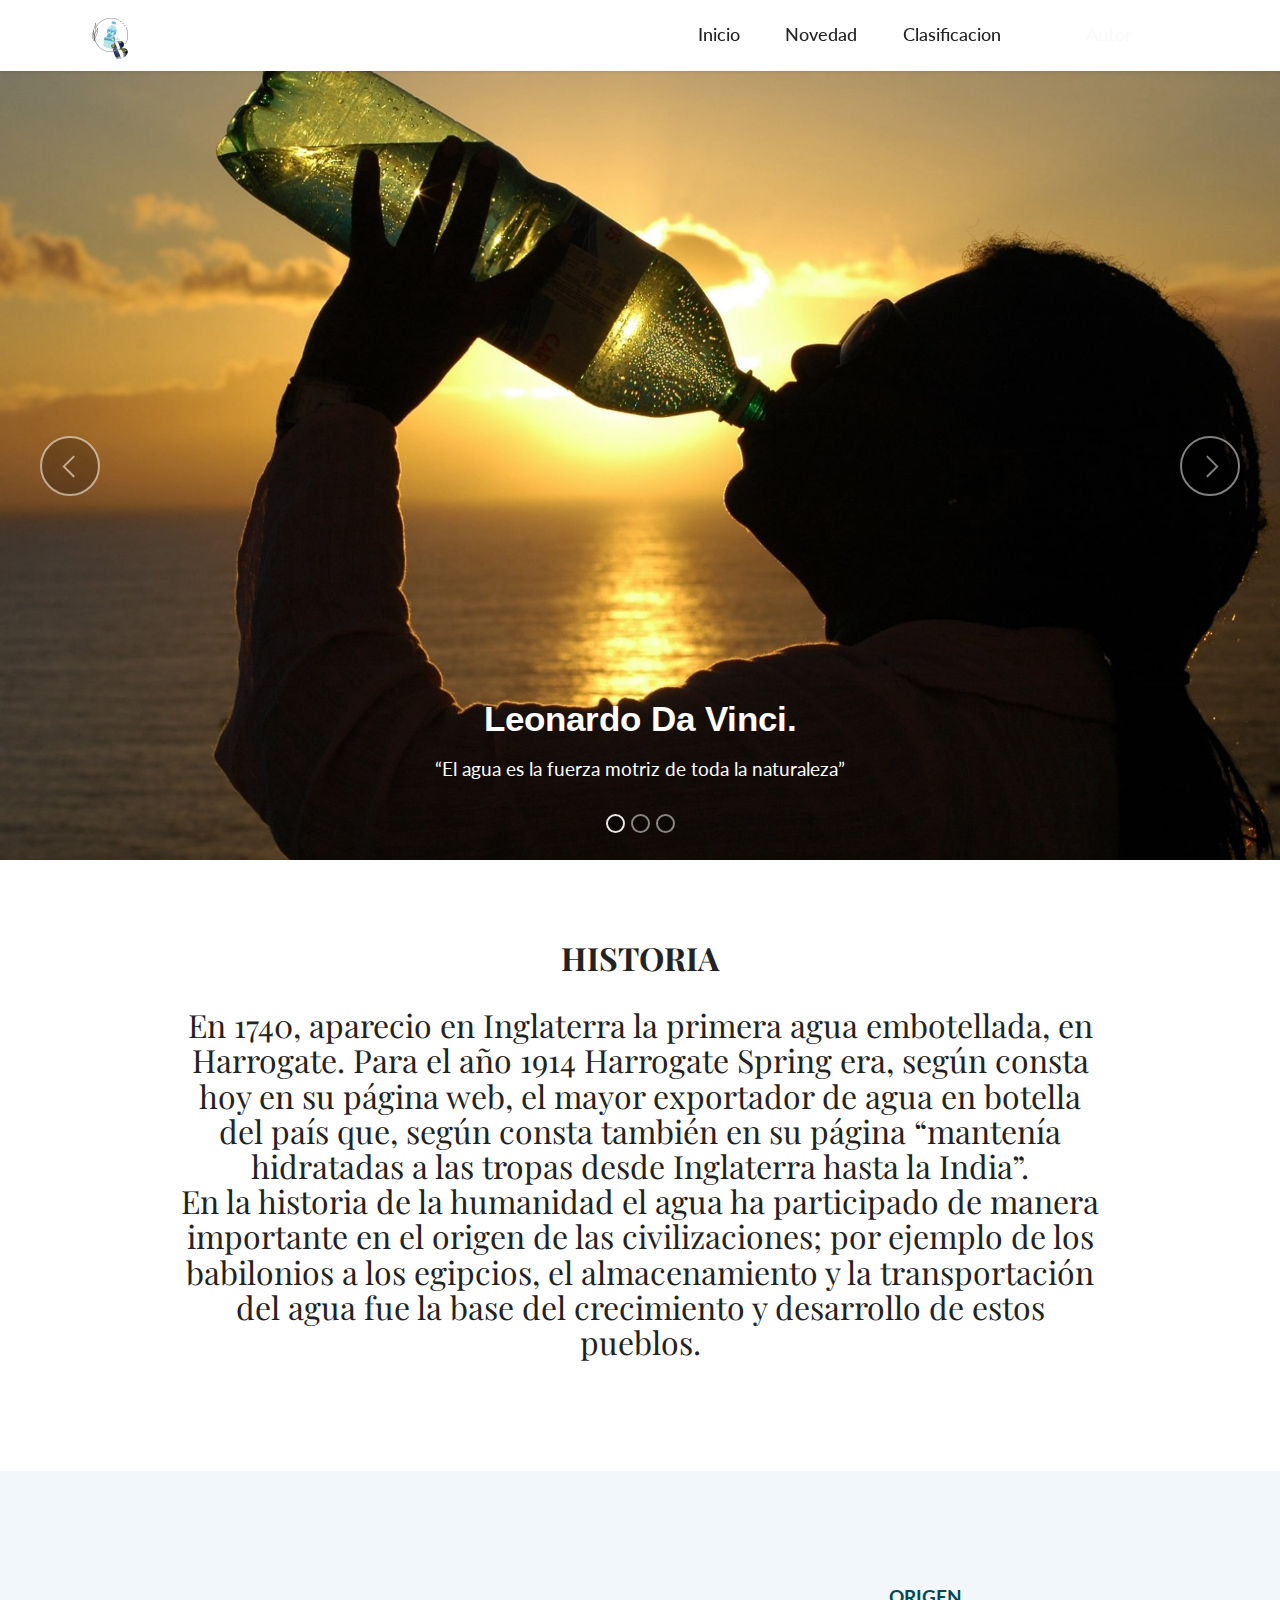
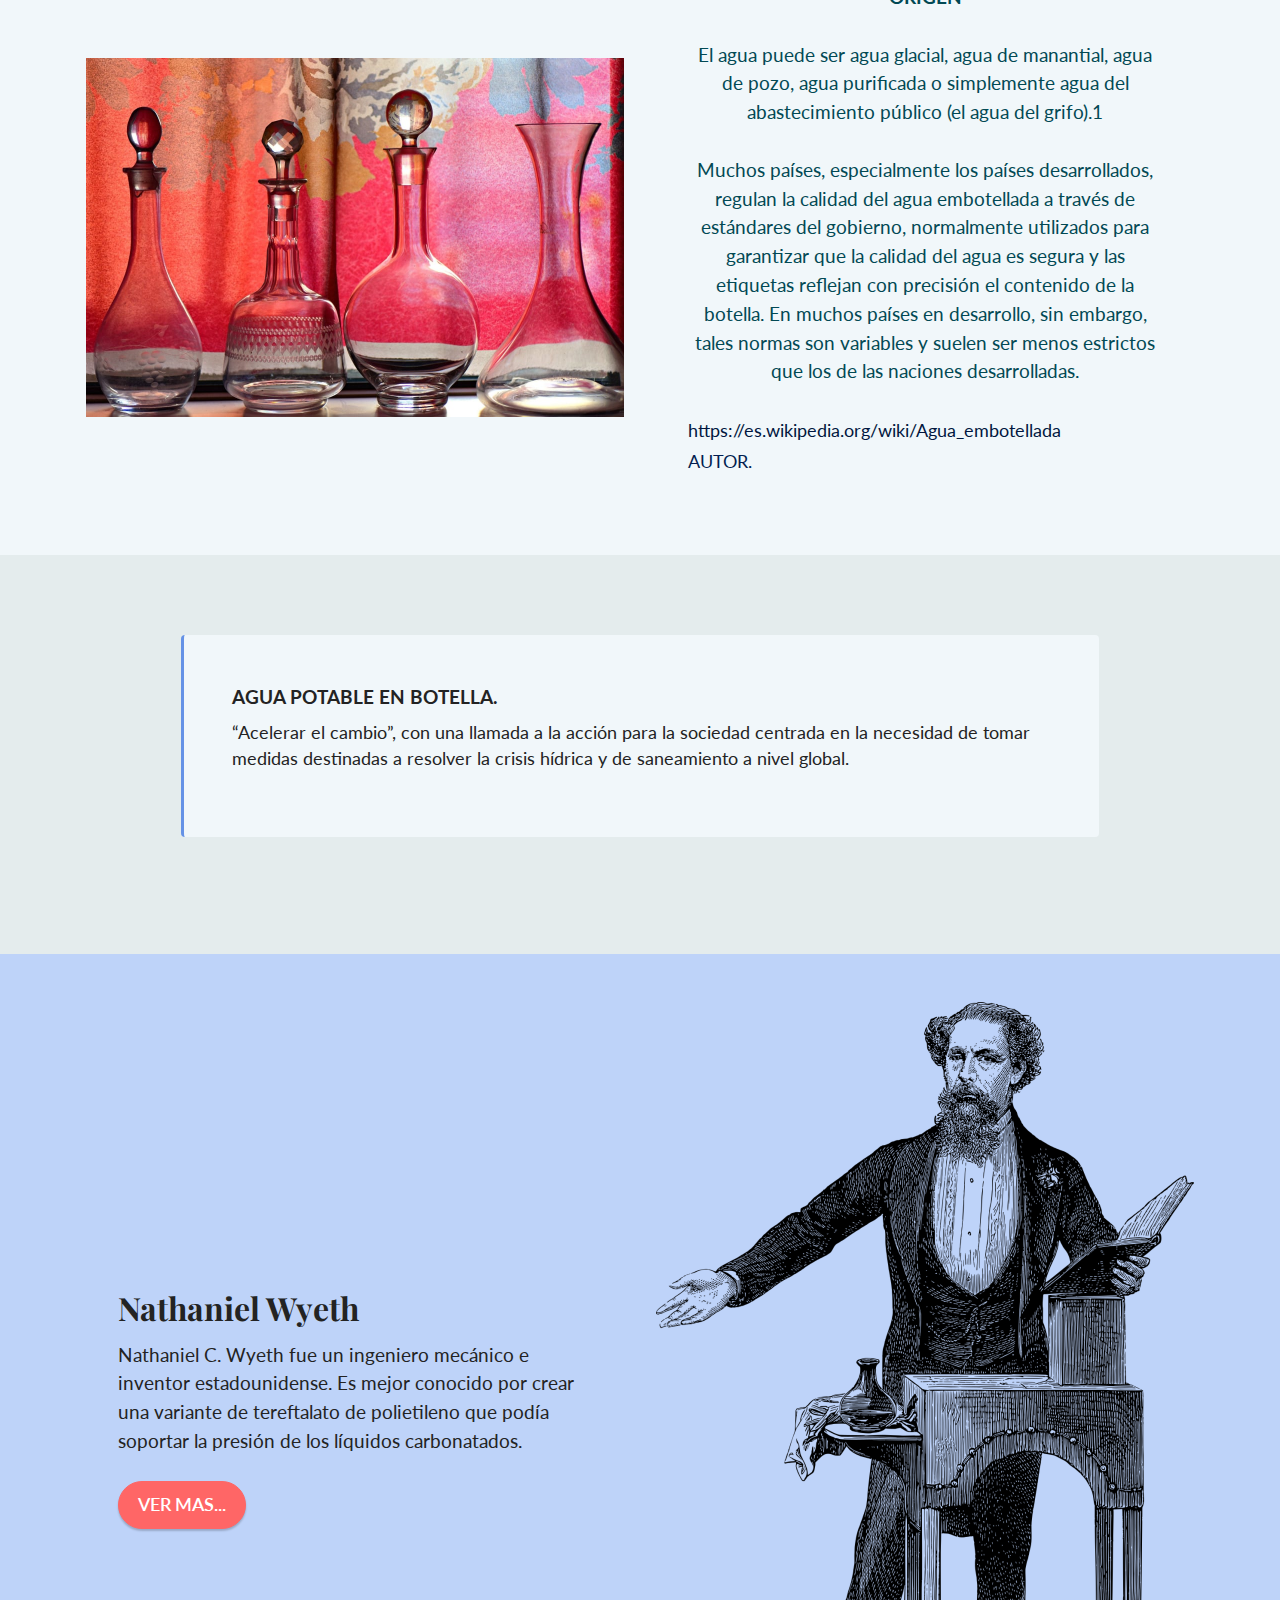
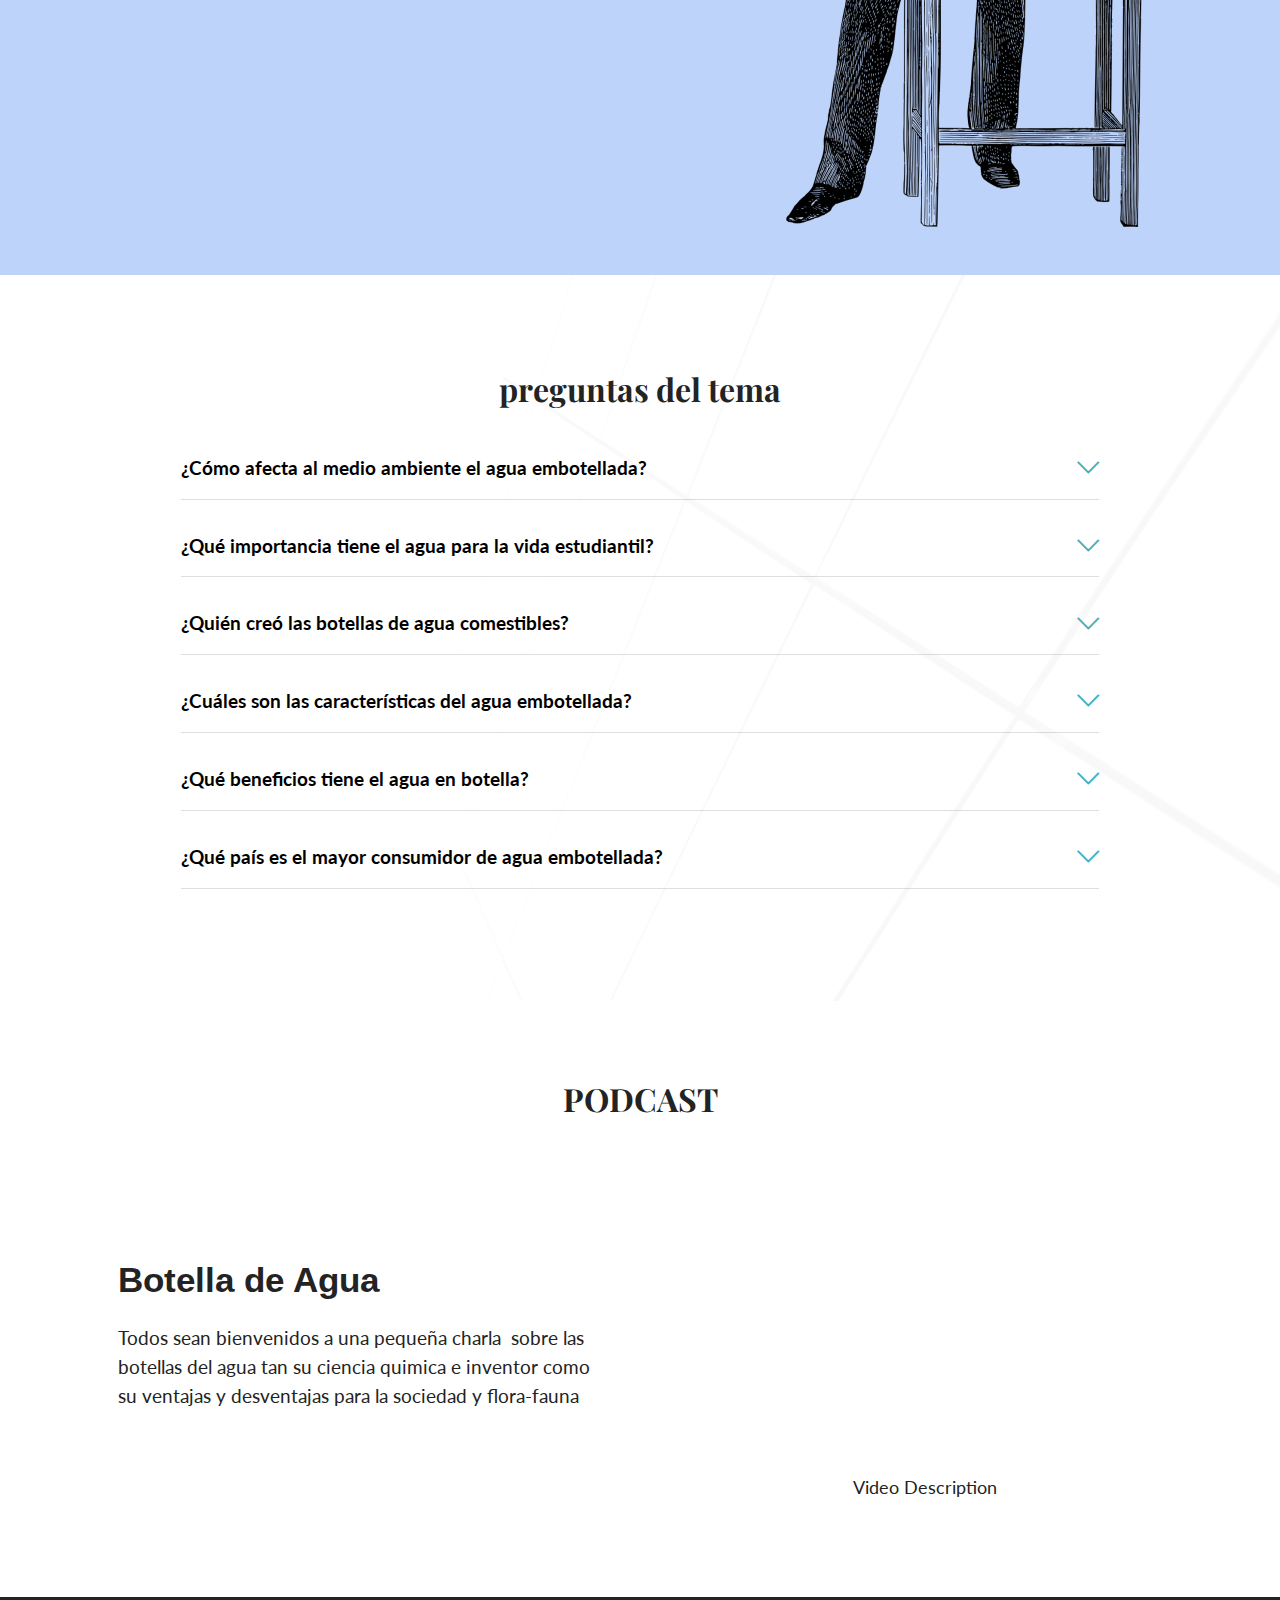
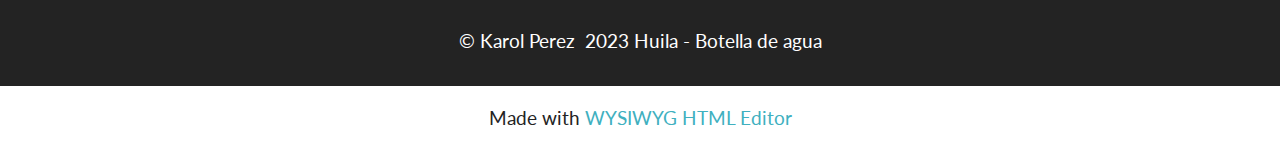
<file: index.html>
<!DOCTYPE html>
<html  >
<head>
  <!-- Site made with Mobirise Website Builder v5.8.14, https://mobirise.com -->
  <meta charset="UTF-8">
  <meta http-equiv="X-UA-Compatible" content="IE=edge">
  <meta name="generator" content="Mobirise v5.8.14, mobirise.com">
  <meta name="viewport" content="width=device-width, initial-scale=1, minimum-scale=1">
  <link rel="shortcut icon" href="assets/images/botella-plstica-128x128.png" type="image/x-icon">
  <meta name="description" content="">
  
  
  <title>Botella agua</title>
  <link rel="stylesheet" href="assets/web/assets/mobirise-icons2/mobirise2.css">
  <link rel="stylesheet" href="assets/web/assets/mobirise-icons/mobirise-icons.css">
  <link rel="stylesheet" href="assets/bootstrap/css/bootstrap.min.css">
  <link rel="stylesheet" href="assets/bootstrap/css/bootstrap-grid.min.css">
  <link rel="stylesheet" href="assets/bootstrap/css/bootstrap-reboot.min.css">
  <link rel="stylesheet" href="assets/dropdown/css/style.css">
  <link rel="stylesheet" href="assets/socicon/css/styles.css">
  <link rel="stylesheet" href="assets/theme/css/style.css">
  <link rel="preload" href="https://fonts.googleapis.com/css?family=Jost:100,200,300,400,500,600,700,800,900,100i,200i,300i,400i,500i,600i,700i,800i,900i&display=swap" as="style" onload="this.onload=null;this.rel='stylesheet'">
  <noscript><link rel="stylesheet" href="https://fonts.googleapis.com/css?family=Jost:100,200,300,400,500,600,700,800,900,100i,200i,300i,400i,500i,600i,700i,800i,900i&display=swap"></noscript>
  <link rel="preload" href="https://fonts.googleapis.com/css?family=Playfair+Display:400,500,600,700,800,900,400i,500i,600i,700i,800i,900i&display=swap" as="style" onload="this.onload=null;this.rel='stylesheet'">
  <noscript><link rel="stylesheet" href="https://fonts.googleapis.com/css?family=Playfair+Display:400,500,600,700,800,900,400i,500i,600i,700i,800i,900i&display=swap"></noscript>
  <link rel="preload" href="https://fonts.googleapis.com/css?family=Arimo:400,500,600,700,400i,500i,600i,700i&display=swap" as="style" onload="this.onload=null;this.rel='stylesheet'">
  <noscript><link rel="stylesheet" href="https://fonts.googleapis.com/css?family=Arimo:400,500,600,700,400i,500i,600i,700i&display=swap"></noscript>
  <link rel="preload" href="https://fonts.googleapis.com/css?family=Lato:100,100i,300,300i,400,400i,700,700i,900,900i&display=swap" as="style" onload="this.onload=null;this.rel='stylesheet'">
  <noscript><link rel="stylesheet" href="https://fonts.googleapis.com/css?family=Lato:100,100i,300,300i,400,400i,700,700i,900,900i&display=swap"></noscript>
  <link rel="preload" as="style" href="assets/mobirise/css/mbr-additional.css"><link rel="stylesheet" href="assets/mobirise/css/mbr-additional.css" type="text/css">

  
  
  
</head>
<body>
  
  <section data-bs-version="5.1" class="menu menu2 cid-tKN9BpSx2h" once="menu" id="menu2-26">
    
    <nav class="navbar navbar-dropdown navbar-fixed-top navbar-expand-lg">
        <div class="container">
            <div class="navbar-brand">
                <span class="navbar-logo">
                    <a href="index.html" target="_blank">
                        <img src="assets/images/botella-plstica-96x96.png" alt="Mobirise Website Builder" style="height: 3rem;">
                    </a>
                </span>
                <span class="navbar-caption-wrap"><a class="navbar-caption text-black text-primary display-7" href="index.html"></a></span>
            </div>
            <button class="navbar-toggler" type="button" data-toggle="collapse" data-bs-toggle="collapse" data-target="#navbarSupportedContent" data-bs-target="#navbarSupportedContent" aria-controls="navbarNavAltMarkup" aria-expanded="false" aria-label="Toggle navigation">
                <div class="hamburger">
                    <span></span>
                    <span></span>
                    <span></span>
                    <span></span>
                </div>
            </button>
            <div class="collapse navbar-collapse" id="navbarSupportedContent">
                <ul class="navbar-nav nav-dropdown" data-app-modern-menu="true"><li class="nav-item"><a class="nav-link link text-black text-primary display-4" href="index.html" target="_blank">Inicio</a></li>
                    <li class="nav-item"><a class="nav-link link text-black text-primary display-4" href="page3.html" target="_blank">Novedad</a></li>
                    <li class="nav-item"><a class="nav-link link text-black text-primary display-4" href="page2.html" target="_blank">Clasificacion</a>
                    </li></ul>
                
                <div class="navbar-buttons mbr-section-btn"><a class="btn btn-white-outline display-4" href="page1.html" target="_blank">Autor</a></div>
            </div>
        </div>
    </nav>
</section>

<section data-bs-version="5.1" class="slider1 cid-tKFyw7IrDa" id="slider1-m">
    
    <div class="carousel slide" id="tKSSPp84xN" data-interval="5000" data-bs-interval="5000">
        <ol class="carousel-indicators">
            <li data-slide-to="0" data-bs-slide-to="0" class="active" data-target="#tKSSPp84xN" data-bs-target="#tKSSPp84xN"></li>
            <li data-slide-to="1" data-bs-slide-to="1" data-target="#tKSSPp84xN" data-bs-target="#tKSSPp84xN"></li>
            <li data-slide-to="2" data-bs-slide-to="2" data-target="#tKSSPp84xN" data-bs-target="#tKSSPp84xN"></li>
        </ol>
        <div class="carousel-inner">
            <div class="carousel-item slider-image item active">
                <div class="item-wrapper">
                    <img class="d-block w-100" src="assets/images/mbr-1900x1440.jpg" alt="Mobirise Website Builder" data-slide-to="0" data-bs-slide-to="0">
                    
                    <div class="carousel-caption">
                        <h5 class="mbr-section-subtitle mbr-fonts-style display-5"><strong>Leonardo Da Vinci.</strong></h5>
                        <p class="mbr-section-text mbr-fonts-style display-7">“El agua es la fuerza motriz de toda la naturaleza”</p>
                    </div>
                </div>
            </div><div class="carousel-item slider-image item">
                <div class="item-wrapper">
                    <img class="d-block w-100" src="assets/images/mbr-1900x1267.jpg" alt="Mobirise Website Builder" data-slide-to="1" data-bs-slide-to="1">
                    
                    <div class="carousel-caption">
                        <h5 class="mbr-section-subtitle mbr-fonts-style display-5"><strong>Jacques Cousteau.</strong></h5>
                        <p class="mbr-section-text mbr-fonts-style display-7">Olvidamos que el ciclo del agua y el ciclo de la vida son uno mismo”</p>
                    </div>
                </div>
            </div>
            
            <div class="carousel-item slider-image item">
                <div class="item-wrapper">
                    <img class="d-block w-100" src="assets/images/mbr-1900x1425.jpg" alt="Mobirise Website Builder">
                    
                    <div class="carousel-caption">
                        <h5 class="mbr-section-subtitle mbr-fonts-style display-5"><strong>&nbsp;Albert Einstein.</strong></h5>
                        <p class="mbr-section-text mbr-fonts-style display-7">"¿Qué sabe el pez del agua donde nada toda su vida?"</p>
                    </div>
                </div>
            </div>
        </div>
        <a class="carousel-control carousel-control-prev" role="button" data-slide="prev" data-bs-slide="prev" href="#tKSSPp84xN">
            <span class="mobi-mbri mobi-mbri-arrow-prev" aria-hidden="true"></span>
            <span class="sr-only visually-hidden">Previous</span>
        </a>
        <a class="carousel-control carousel-control-next" role="button" data-slide="next" data-bs-slide="next" href="#tKSSPp84xN">
            <span class="mobi-mbri mobi-mbri-arrow-next" aria-hidden="true"></span>
            <span class="sr-only visually-hidden">Next</span>
        </a>
    </div>
</section>

<section data-bs-version="5.1" class="content4 cid-tKFyZ3Axme" data-bg-video="https://youtu.be/BZ8RKhFF9D4" id="content4-n">
    

    <div class="mbr-fallback-image disabled"></div>
    <div class="mbr-overlay" style="opacity: 0.7; background-color: rgb(255, 255, 255);">
    </div>
    <div class="container">
        <div class="row justify-content-center">
            <div class="title col-md-12 col-lg-10">
                <h3 class="mbr-section-title mbr-fonts-style align-center mb-4 display-2"><strong>HISTORIA</strong></h3>
                <h4 class="mbr-section-subtitle align-center mbr-fonts-style mb-4 display-2">En 1740, aparecio en Inglaterra la primera agua embotellada, en Harrogate. Para el año 1914 Harrogate Spring era, según consta hoy en su página web, el mayor exportador de agua en botella del país que, según consta también en su página “mantenía hidratadas a las tropas desde Inglaterra hasta la India”.<br>En la historia de la humanidad el agua ha participado de manera importante en el origen de las civilizaciones; por ejemplo de los babilonios a los egipcios, el almacenamiento y la transportación del agua fue la base del crecimiento y desarrollo de estos pueblos.</h4>
                
            </div>
        </div>
    </div>
</section>

<section data-bs-version="5.1" class="testimonials1 cid-tKFzWVC8gP" id="testimonials1-p">
    

    
    
    <div class="container">
        
        <div class="row align-items-center">
            <div class="col-12 col-md-6">
                <div class="image-wrapper">
                    <img src="assets/images/mbr-1076x718.jpg" alt="Mobirise Website Builder">
                </div>
            </div>
            <div class="col-12 col-md">
                <div class="text-wrapper">
                    <p class="mbr-text mbr-fonts-style mb-4 display-7"><strong>ORIGEN</strong><br><br>El agua puede ser agua glacial, agua de manantial, agua de pozo, agua purificada o simplemente agua del abastecimiento público (el agua del grifo).1​
<br>
<br>Muchos países, especialmente los países desarrollados, regulan la calidad del agua embotellada a través de estándares del gobierno, normalmente utilizados para garantizar que la calidad del agua es segura y las etiquetas reflejan con precisión el contenido de la botella. En muchos países en desarrollo, sin embargo, tales normas son variables y suelen ser menos estrictos que los de las naciones desarrolladas.</p>
                    <p class="name mbr-fonts-style mb-1 display-4">https://es.wikipedia.org/wiki/Agua_embotellada</p>
                    <p class="position mbr-fonts-style display-4">AUTOR.</p>
                </div>
            </div>
        </div>
    </div>
</section>

<section data-bs-version="5.1" class="content7 cid-tKFArynvIM" id="content7-r">
    
    <div class="container">
        <div class="row justify-content-center">
            <div class="col-12 col-md-10">
                <blockquote>
                <h5 class="mbr-section-title mbr-fonts-style mb-2 display-7"><strong>AGUA POTABLE EN BOTELLA.</strong></h5>
                <p class="mbr-text mbr-fonts-style display-4">“Acelerar el cambio”, con una llamada a la acción para la sociedad centrada en la necesidad de tomar medidas destinadas a resolver la crisis hídrica y de saneamiento a nivel global.</p></blockquote>
            </div>
        </div>
    </div>
</section>

<section data-bs-version="5.1" class="header14 cid-tKFAwupWXz mbr-fullscreen" id="header14-s">

    

    
    

    <div class="container">
        <div class="row justify-content-center align-items-center">
            <div class="col-12 col-md-6 image-wrapper">
                <img src="assets/images/mbr-1076x1650.png" alt="Mobirise Website Builder">
            </div>
            <div class="col-12 col-md">
                <div class="text-wrapper">
                    <h1 class="mbr-section-title mbr-fonts-style mb-3 display-2"><strong>Nathaniel Wyeth</strong></h1>
                    <p class="mbr-text mbr-fonts-style display-7">Nathaniel C. Wyeth fue un ingeniero mecánico e inventor estadounidense. Es mejor conocido por crear una variante de tereftalato de polietileno que podía soportar la presión de los líquidos carbonatados.</p>
                    <div class="mbr-section-btn mt-3"><a class="btn btn-secondary display-4" href="page1.html" target="_blank">VER MAS...</a>
                        <a class="btn btn-black-outline display-4" href="https://mobiri.se"></a></div>
                </div>
            </div>
        </div>
    </div>
</section>

<section data-bs-version="5.1" class="content16 cid-tKFAFEyumP" id="content16-t">

    

    
    <div class="mbr-overlay" style="opacity: 0.9; background-color: rgb(255, 255, 255);">
    </div>
    <div class="container">
        <div class="row justify-content-center">
            <div class="col-12 col-md-10">
                <div class="mbr-section-head align-center mb-4">
                    <h3 class="mbr-section-title mb-0 mbr-fonts-style display-2"><strong>preguntas del tema</strong></h3>
                    
                </div>
                <div id="bootstrap-accordion_10" class="panel-group accordionStyles accordion" role="tablist" aria-multiselectable="true">
                    <div class="card mb-3">
                        <div class="card-header" role="tab" id="headingOne">
                            <a role="button" class="panel-title collapsed" data-toggle="collapse" data-bs-toggle="collapse" data-core="" href="#collapse1_10" aria-expanded="false" aria-controls="collapse1">
                                <h6 class="panel-title-edit mbr-fonts-style mb-0 display-7"><strong>¿Cómo afecta al medio ambiente el agua embotellada?</strong></h6>
                                <span class="sign mbr-iconfont mbri-arrow-down"></span>
                            </a>
                        </div>
                        <div id="collapse1_10" class="panel-collapse noScroll collapse" role="tabpanel" aria-labelledby="headingOne" data-parent="#accordion" data-bs-parent="#bootstrap-accordion_10">
                            <div class="panel-body">
                                <p class="mbr-fonts-style panel-text display-4">Una botella de plástico tarda en degradarse hasta 500 años, de acuerdo con datos obtenidos por Greenpeace España. Al estar presentes tanto tiempo en los océanos, los animales marinos pueden quedar atrapadas en las botellas o confundirlas con comida que en realidad no los nutre y les produce la muerte</p>
                            </div>
                        </div>
                    </div>
                    <div class="card mb-3">
                        <div class="card-header" role="tab" id="headingOne">
                            <a role="button" class="panel-title collapsed" data-toggle="collapse" data-bs-toggle="collapse" data-core="" href="#collapse2_10" aria-expanded="false" aria-controls="collapse2">
                                <h6 class="panel-title-edit mbr-fonts-style mb-0 display-7"><strong>¿Qué importancia tiene el agua para la vida estudiantil?</strong></h6>
                                <span class="sign mbr-iconfont mbri-arrow-down"></span>
                            </a>
                        </div>
                        <div id="collapse2_10" class="panel-collapse noScroll collapse" role="tabpanel" aria-labelledby="headingOne" data-parent="#accordion" data-bs-parent="#bootstrap-accordion_10">
                            <div class="panel-body">
                                <p class="mbr-fonts-style panel-text display-4">En el caso de los niños y adolescentes interfiere además el factor del desarrollo. Así, la ingesta de agua en los centros educativos es fundamental para educar en buenos hábitos nutricionales, al permitir la absorción de minerales, vitaminas y nutrientes que garantizan el crecimiento en condiciones saludables.</p>
                            </div>
                        </div>
                    </div>
                    <div class="card mb-3">
                        <div class="card-header" role="tab" id="headingOne">
                            <a role="button" class="panel-title collapsed" data-toggle="collapse" data-bs-toggle="collapse" data-core="" href="#collapse3_10" aria-expanded="false" aria-controls="collapse3">
                                <h6 class="panel-title-edit mbr-fonts-style mb-0 display-7"><strong>¿Quién creó las botellas de agua comestibles?</strong></h6>
                                <span class="sign mbr-iconfont mbri-arrow-down"></span>
                            </a>
                        </div>
                        <div id="collapse3_10" class="panel-collapse noScroll collapse" role="tabpanel" aria-labelledby="headingOne" data-parent="#accordion" data-bs-parent="#bootstrap-accordion_10">
                            <div class="panel-body">
                                <p class="mbr-fonts-style panel-text display-4">Rodrigo García González, Pierre Paslier y Guillaume Couche de The Skipping Rocks Lab en Londres, Inglaterra crearon The Ooho, invento que consiste en una membrana transparente hecha de algas marinas que sirve como contenedor comestible de agua purificada.</p>
                            </div>
                        </div>
                    </div>
                    <div class="card mb-3">
                        <div class="card-header" role="tab" id="headingOne">
                            <a role="button" class="panel-title collapsed" data-toggle="collapse" data-bs-toggle="collapse" data-core="" href="#collapse4_10" aria-expanded="false" aria-controls="collapse4">
                                <h6 class="panel-title-edit mbr-fonts-style mb-0 display-7"><strong>¿Cuáles son las características del agua embotellada?</strong></h6>
                                <span class="sign mbr-iconfont mbri-arrow-down"></span>
                            </a>
                        </div>
                        <div id="collapse4_10" class="panel-collapse noScroll collapse" role="tabpanel" aria-labelledby="headingOne" data-parent="#accordion" data-bs-parent="#bootstrap-accordion_10">
                            <div class="panel-body">
                                <p class="mbr-fonts-style panel-text display-4">Tipos de agua embotellada
<br>
<br>La FDA describe el agua embotellada como agua apta para el consumo humano y sellada en botellas u otros recipientes sin ingredientes añadidos, excepto que puede contener agentes antimicrobianos seguros y adecuados.</p>
                            </div>
                        </div>
                    </div>
                    <div class="card mb-3">
                        <div class="card-header" role="tab" id="headingOne">
                            <a role="button" class="panel-title collapsed" data-toggle="collapse" data-bs-toggle="collapse" data-core="" href="#collapse5_10" aria-expanded="false" aria-controls="collapse5">
                                <h6 class="panel-title-edit mbr-fonts-style mb-0 display-7"><strong>¿Qué beneficios tiene el agua en botella?</strong></h6>
                                <span class="sign mbr-iconfont mbri-arrow-down"></span>
                            </a>
                        </div>
                        <div id="collapse5_10" class="panel-collapse noScroll collapse" role="tabpanel" aria-labelledby="headingOne" data-parent="#accordion" data-bs-parent="#bootstrap-accordion_10">
                            <div class="panel-body">
                                <p class="mbr-fonts-style panel-text display-4">¿Qué beneficios tiene el agua en botella?
<br>Los 9 beneficios de consumir agua envasada en botellas de vidrio son:
<br>No debe tratarse para purificarla. ...
<br>No tiene cloro. ...
<br>No está contaminada por microorganismos. ...
<br>Sirve para emergencias sanitarias. ...
<br>Alivia la fatiga. ...
<br>Reduce la probabilidad de padecer problemas cardíacos. ...
<br>Tiene mejores propiedades organolépticas.</p>
                            </div>
                        </div>
                    </div>
                    <div class="card mb-3">
                        <div class="card-header" role="tab" id="headingOne">
                            <a role="button" class="panel-title collapsed" data-toggle="collapse" data-bs-toggle="collapse" data-core="" href="#collapse6_10" aria-expanded="false" aria-controls="collapse6">
                                <h6 class="panel-title-edit mbr-fonts-style mb-0 display-7"><strong>¿Qué país es el mayor consumidor de agua embotellada?</strong></h6>
                                <span class="sign mbr-iconfont mbri-arrow-down"></span>
                            </a>
                        </div>
                        <div id="collapse6_10" class="panel-collapse noScroll collapse" role="tabpanel" aria-labelledby="headingOne" data-parent="#accordion" data-bs-parent="#bootstrap-accordion_10">
                            <div class="panel-body">
                                <p class="mbr-fonts-style panel-text display-4">¿Qué país es el mayor consumidor de agua embotellada?
<br>Agua embotellada, es más consumida en Singapur
<br>Singapur
<br>Singapur (EFE). - Singapur es el país del mundo con el mayor consumo per cápita de agua embotellada del mundo, pese a la generalizada potabilidad del agua del grifo en la próspera ciudad-Estado asiática, según un informe de un Instituto de la ONU con motivo del Día Mundial del Agua este miércoles</p>
                            </div>
                        </div>
                    </div>
                </div>
            </div>
        </div>
    </div>
</section>

<section data-bs-version="5.1" class="video5 cid-tKFAPeFvSG" id="video5-u">
    

    
    
    <div class="container">
        <div class="title-wrapper mb-5">
            <h4 class="mbr-section-title mbr-fonts-style mb-0 display-2"><strong>PODCAST</strong></h4>
        </div>
        <div class="row align-items-center">
            <div class="col-12 col-lg-6 video-block">
                <div class="video-wrapper"><iframe class="mbr-embedded-video" src="https://www.youtube.com/embed/oPLAP7jKGGY?rel=0&amp;amp;&amp;showinfo=0&amp;autoplay=0&amp;loop=0" width="1280" height="720" frameborder="0" allowfullscreen></iframe></div>
                <p class="mbr-description pt-2 mbr-fonts-style display-4">
                    Video Description</p>
            </div>
            <div class="col-12 col-lg">
                <div class="text-wrapper">
                    <h3 class="mbr-section-subtitle mbr-fonts-style mb-3 display-5"><strong>Botella de Agua</strong></h3>
                    <p class="mbr-text mbr-fonts-style display-7">Todos sean bienvenidos a una pequeña charla&nbsp; sobre las botellas del agua tan su ciencia quimica e inventor como su ventajas y desventajas para la sociedad y flora-fauna</p>
                </div>
            </div>
        </div>
    </div>
</section>

<section data-bs-version="5.1" class="footer7 cid-tKInfkfF5k" once="footers" id="footer7-25">

    

    

    <div class="container">
        <div class="media-container-row align-center mbr-white">
            <div class="col-12">
                <p class="mbr-text mb-0 mbr-fonts-style display-7">
                    © Karol Perez&nbsp; 2023 Huila - Botella de agua</p>
            </div>
        </div>
    </div>
</section><section class="display-7" style="padding: 0;align-items: center;justify-content: center;flex-wrap: wrap;    align-content: center;display: flex;position: relative;height: 4rem;"><a href="https://mobiri.se/3054627" style="flex: 1 1;height: 4rem;position: absolute;width: 100%;z-index: 1;"><img alt="" style="height: 4rem;" src="[data-uri]"></a><p style="margin: 0;text-align: center;" class="display-7">Made with &#8204;</p><a style="z-index:1" href="https://mobirise.com/html-editor.html">WYSIWYG HTML Editor</a></section><script src="assets/bootstrap/js/bootstrap.bundle.min.js"></script>  <script src="assets/smoothscroll/smooth-scroll.js"></script>  <script src="assets/ytplayer/index.js"></script>  <script src="assets/vimeoplayer/player.js"></script>  <script src="assets/mbr-switch-arrow/mbr-switch-arrow.js"></script>  <script src="assets/playervimeo/vimeo_player.js"></script>  <script src="assets/dropdown/js/navbar-dropdown.js"></script>  <script src="assets/theme/js/script.js"></script>  
  
  
</body>
</html>
</file>
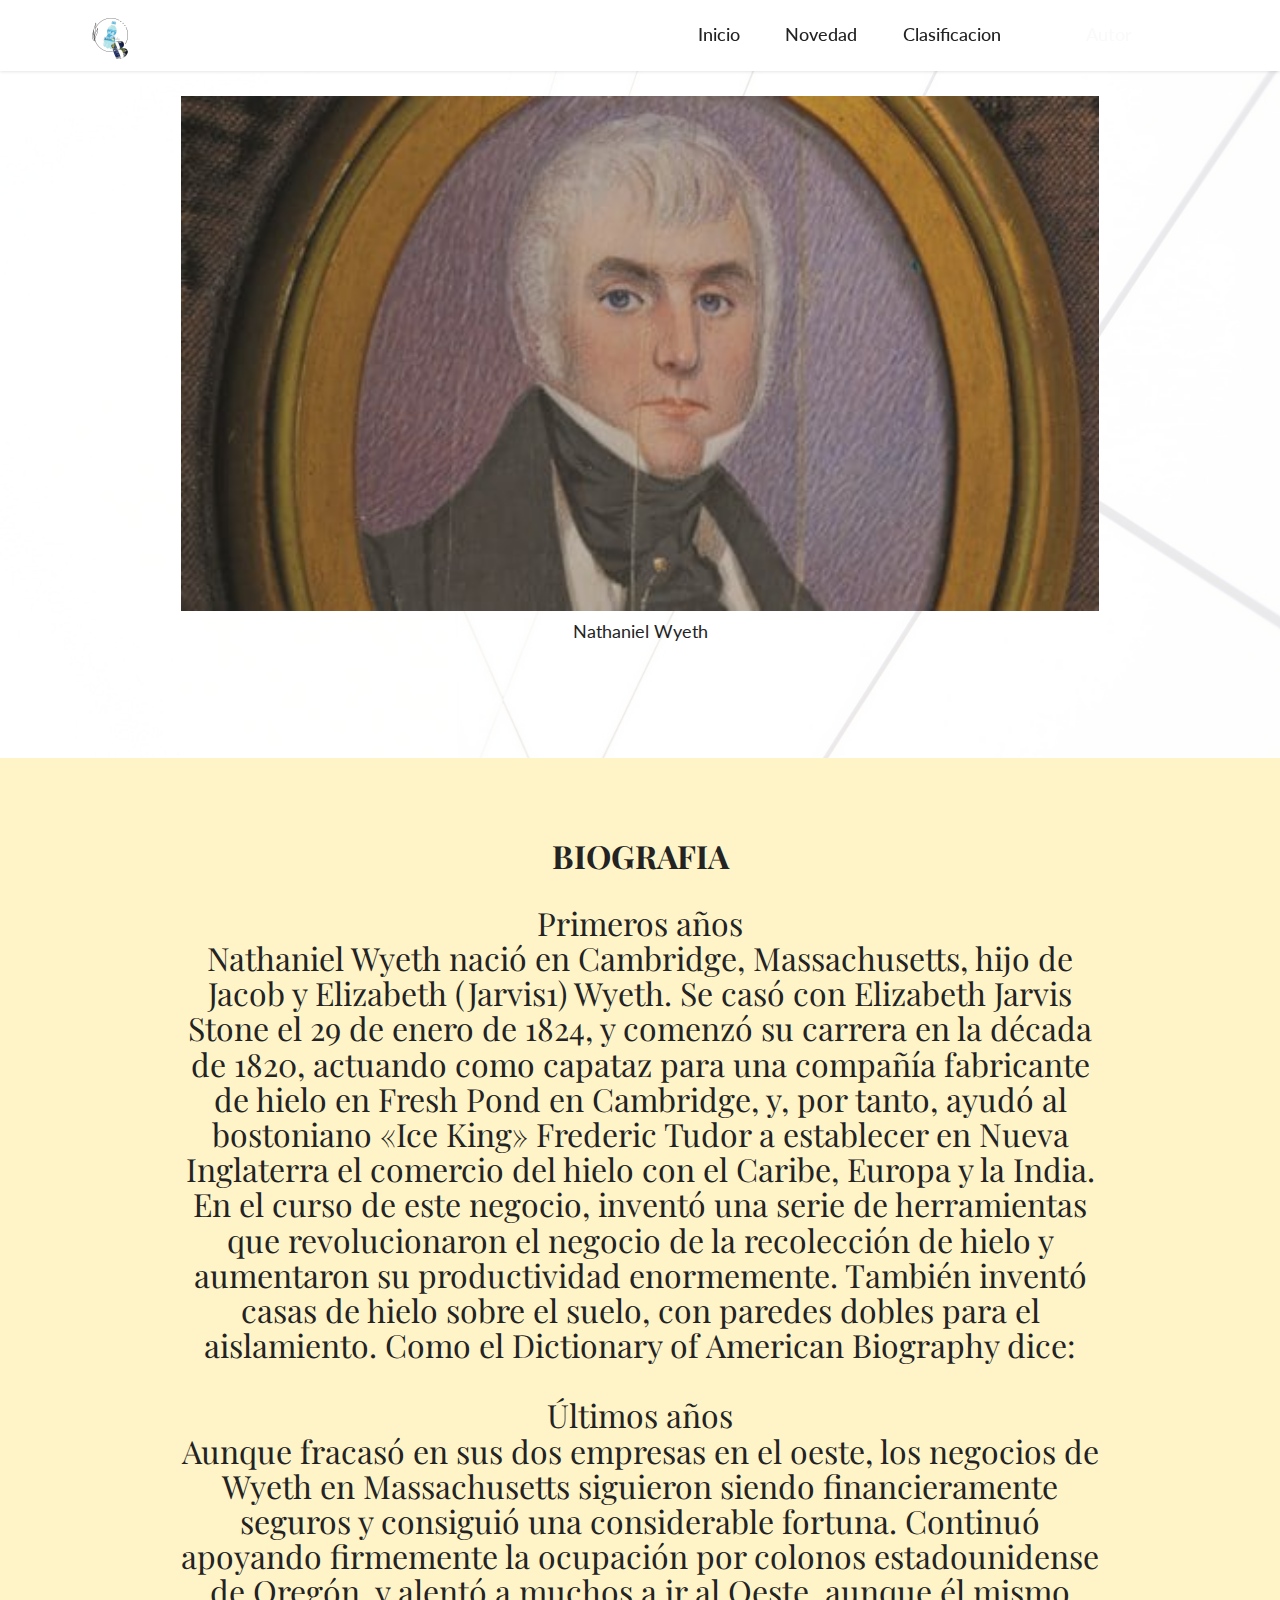
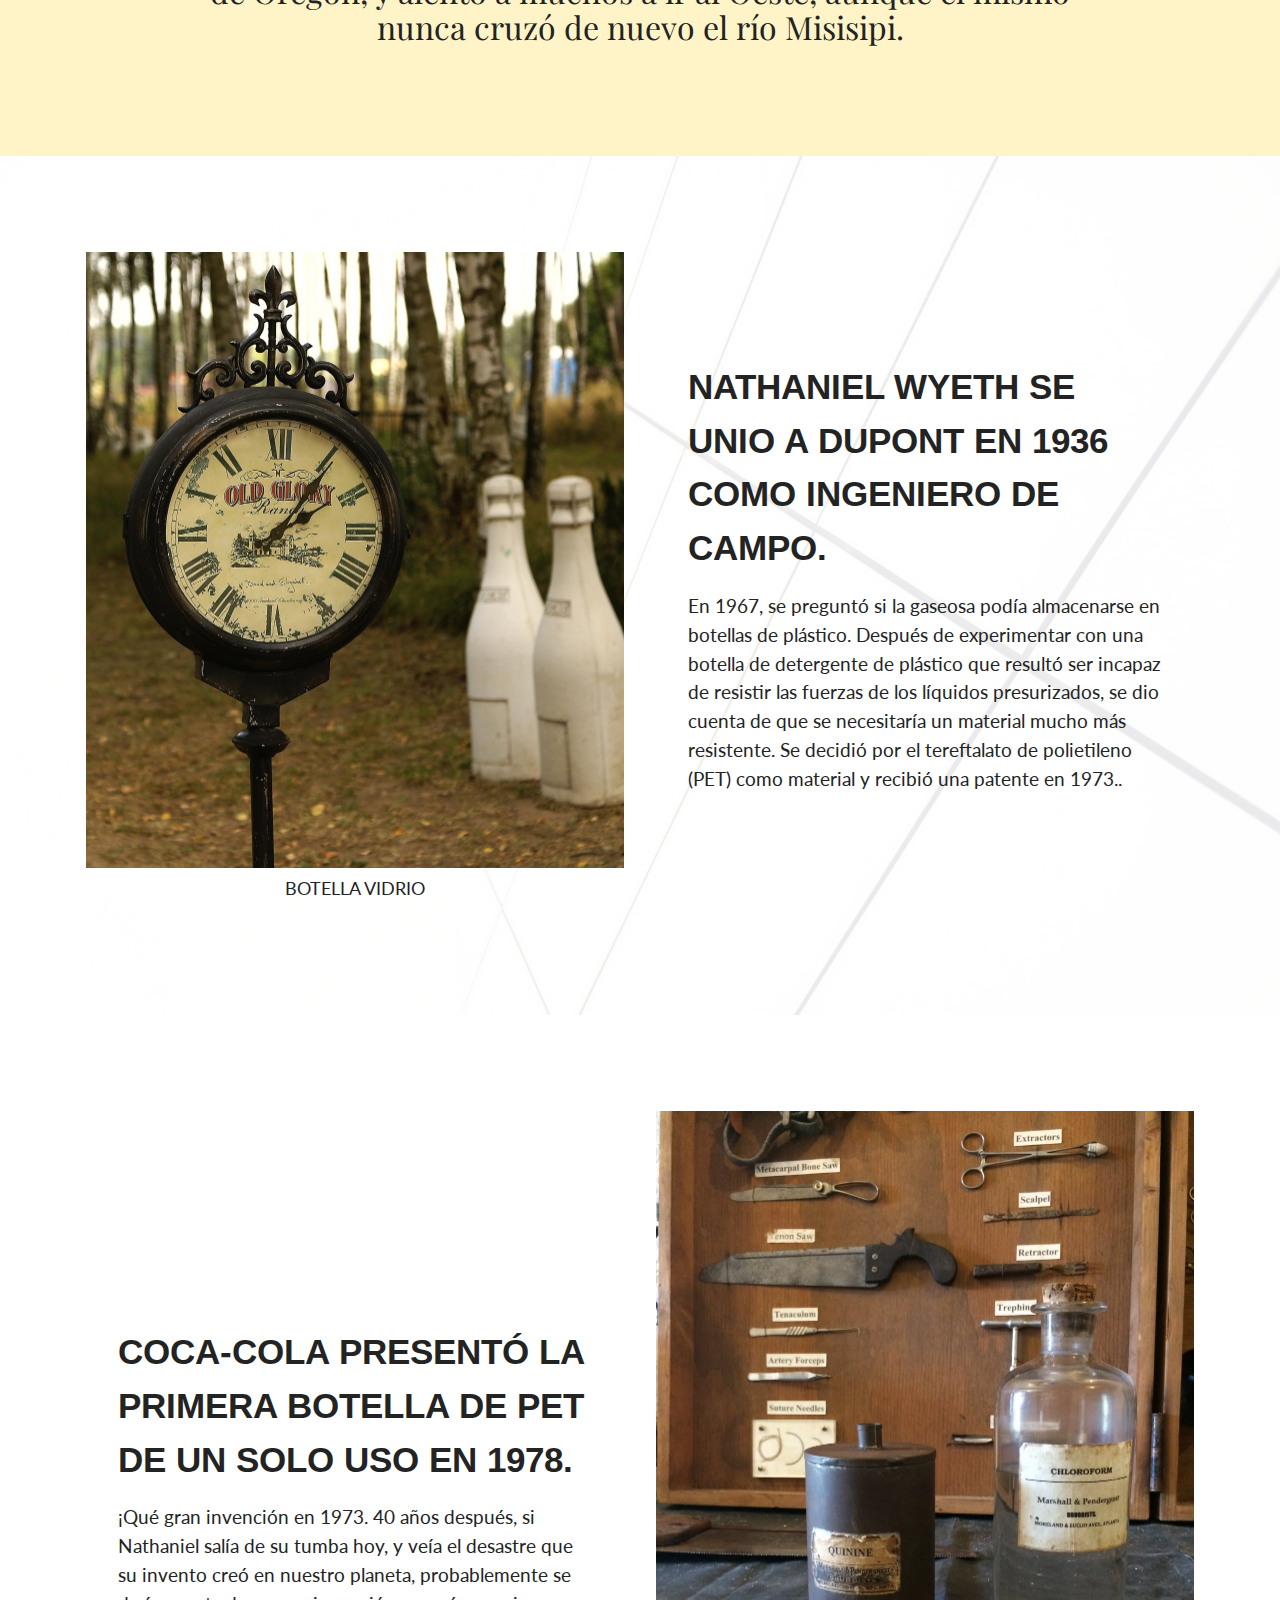
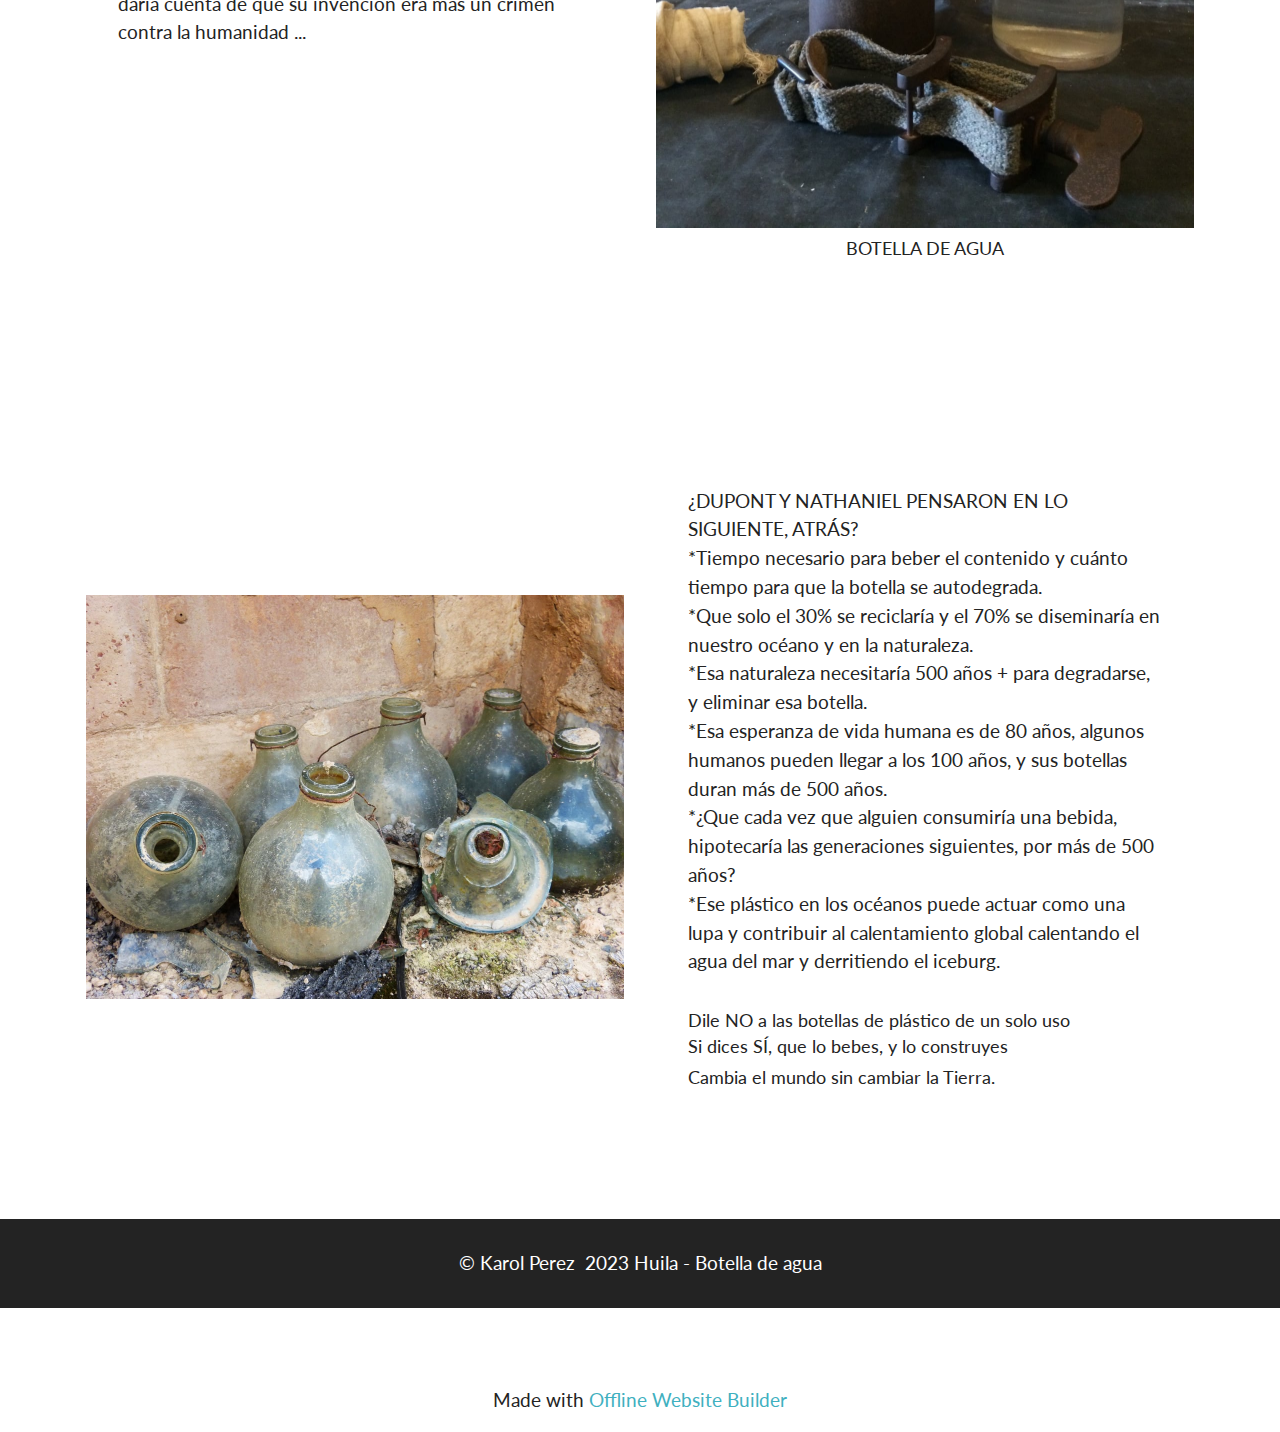
<file: page1.html>
<!DOCTYPE html>
<html  >
<head>
  <!-- Site made with Mobirise Website Builder v5.8.14, https://mobirise.com -->
  <meta charset="UTF-8">
  <meta http-equiv="X-UA-Compatible" content="IE=edge">
  <meta name="generator" content="Mobirise v5.8.14, mobirise.com">
  <meta name="viewport" content="width=device-width, initial-scale=1, minimum-scale=1">
  <link rel="shortcut icon" href="assets/images/botella-plstica-128x128.png" type="image/x-icon">
  <meta name="description" content="">
  
  
  <title>autor.html</title>
  <link rel="stylesheet" href="assets/bootstrap/css/bootstrap.min.css">
  <link rel="stylesheet" href="assets/bootstrap/css/bootstrap-grid.min.css">
  <link rel="stylesheet" href="assets/bootstrap/css/bootstrap-reboot.min.css">
  <link rel="stylesheet" href="assets/parallax/jarallax.css">
  <link rel="stylesheet" href="assets/dropdown/css/style.css">
  <link rel="stylesheet" href="assets/socicon/css/styles.css">
  <link rel="stylesheet" href="assets/theme/css/style.css">
  <link rel="preload" href="https://fonts.googleapis.com/css?family=Jost:100,200,300,400,500,600,700,800,900,100i,200i,300i,400i,500i,600i,700i,800i,900i&display=swap" as="style" onload="this.onload=null;this.rel='stylesheet'">
  <noscript><link rel="stylesheet" href="https://fonts.googleapis.com/css?family=Jost:100,200,300,400,500,600,700,800,900,100i,200i,300i,400i,500i,600i,700i,800i,900i&display=swap"></noscript>
  <link rel="preload" href="https://fonts.googleapis.com/css?family=Playfair+Display:400,500,600,700,800,900,400i,500i,600i,700i,800i,900i&display=swap" as="style" onload="this.onload=null;this.rel='stylesheet'">
  <noscript><link rel="stylesheet" href="https://fonts.googleapis.com/css?family=Playfair+Display:400,500,600,700,800,900,400i,500i,600i,700i,800i,900i&display=swap"></noscript>
  <link rel="preload" href="https://fonts.googleapis.com/css?family=Arimo:400,500,600,700,400i,500i,600i,700i&display=swap" as="style" onload="this.onload=null;this.rel='stylesheet'">
  <noscript><link rel="stylesheet" href="https://fonts.googleapis.com/css?family=Arimo:400,500,600,700,400i,500i,600i,700i&display=swap"></noscript>
  <link rel="preload" href="https://fonts.googleapis.com/css?family=Lato:100,100i,300,300i,400,400i,700,700i,900,900i&display=swap" as="style" onload="this.onload=null;this.rel='stylesheet'">
  <noscript><link rel="stylesheet" href="https://fonts.googleapis.com/css?family=Lato:100,100i,300,300i,400,400i,700,700i,900,900i&display=swap"></noscript>
  <link rel="preload" as="style" href="assets/mobirise/css/mbr-additional.css"><link rel="stylesheet" href="assets/mobirise/css/mbr-additional.css" type="text/css">

  
  
  
</head>
<body>
  
  <section data-bs-version="5.1" class="image3 cid-tKFBY6WP38" id="image3-y">
    

    
    <div class="mbr-overlay" style="opacity: 0.7; background-color: rgb(255, 255, 255);">
    </div>

    <div class="container">
        <div class="row justify-content-center">
            <div class="col-12 col-lg-10">
                <div class="image-wrapper">
                    <img src="assets/images/922cfdcc-1dd8-b71b-0bd93a3e64ad960f-465x261.jpg" alt="Mobirise Website Builder">
                    <p class="mbr-description mbr-fonts-style mt-2 align-center display-4">Nathaniel Wyeth</p>
                </div>
            </div>
        </div>
    </div>
</section>

<section data-bs-version="5.1" class="content4 cid-tKFCaTu6Wb" data-bg-video="https://www.youtube.com/embed/htB9aDwAnco?rel=0&amp;&amp;showinfo=0&amp;autoplay=0&amp;loop=0" id="content4-10">
    

    <div class="mbr-fallback-image disabled"></div>
    <div class="mbr-overlay" style="opacity: 0.7; background-color: rgb(255, 240, 176);">
    </div>
    <div class="container">
        <div class="row justify-content-center">
            <div class="title col-md-12 col-lg-10">
                <h3 class="mbr-section-title mbr-fonts-style align-center mb-4 display-2"><strong>BIOGRAFIA</strong></h3>
                <h4 class="mbr-section-subtitle align-center mbr-fonts-style mb-4 display-2">Primeros años
<div>Nathaniel Wyeth nació en Cambridge, Massachusetts, hijo de Jacob y Elizabeth (Jarvis1​) Wyeth. Se casó con Elizabeth Jarvis Stone el 29 de enero de 1824, y comenzó su carrera en la década de 1820, actuando como capataz para una compañía fabricante de hielo en Fresh Pond en Cambridge, y, por tanto, ayudó al bostoniano «Ice King» Frederic Tudor a establecer en Nueva Inglaterra el comercio del hielo con el Caribe, Europa y la India. En el curso de este negocio, inventó una serie de herramientas que revolucionaron el negocio de la recolección de hielo y aumentaron su productividad enormemente. También inventó casas de hielo sobre el suelo, con paredes dobles para el aislamiento. Como el Dictionary of American Biography dice:</div><br><div>Últimos años
</div><div>Aunque fracasó en sus dos empresas en el oeste, los negocios de Wyeth en Massachusetts siguieron siendo financieramente seguros y consiguió una considerable fortuna. Continuó apoyando firmemente la ocupación por colonos estadounidense de Oregón, y alentó a muchos a ir al Oeste, aunque él mismo nunca cruzó de nuevo el río Misisipi.</div></h4>
                
            </div>
        </div>
    </div>
</section>

<section data-bs-version="5.1" class="image1 cid-tKIlgjS8QI" id="image1-22">
    

    
    <div class="mbr-overlay" style="opacity: 0.7; background-color: rgb(255, 255, 255);">
    </div>

    <div class="container">
        <div class="row align-items-center">
            <div class="col-12 col-lg-6">
                <div class="image-wrapper">
                    <img src="assets/images/mbr-1076x1233.jpg" alt="Mobirise Website Builder">
                    <p class="mbr-description mbr-fonts-style pt-2 align-center display-4">BOTELLA VIDRIO</p>
                </div>
            </div>
            <div class="col-12 col-lg">
                <div class="text-wrapper">
                    <h3 class="mbr-section-title mbr-fonts-style mb-3 display-5"><strong>NATHANIEL WYETH SE UNIO A DUPONT EN 1936 COMO INGENIERO DE CAMPO.</strong></h3>
                    <p class="mbr-text mbr-fonts-style display-7">En 1967, se preguntó si la gaseosa podía almacenarse en botellas de plástico. Después de experimentar con una botella de detergente de plástico que resultó ser incapaz de resistir las fuerzas de los líquidos presurizados, se dio cuenta de que se necesitaría un material mucho más resistente. Se decidió por el tereftalato de polietileno (PET) como material y recibió una patente en 1973..</p>
                </div>
            </div>
        </div>
    </div>
</section>

<section data-bs-version="5.1" class="image2 cid-tKIlgYOldi mbr-parallax-background" id="image2-23">
    

    
    <div class="mbr-overlay" style="opacity: 0.7; background-color: rgb(255, 255, 255);">
    </div>

    <div class="container">
        <div class="row align-items-center">
            <div class="col-12 col-lg-6">
                <div class="image-wrapper">
                    <img src="assets/images/mbr-1076x1435.jpg" alt="Mobirise Website Builder">
                    <p class="mbr-description mbr-fonts-style mt-2 align-center display-4">BOTELLA DE AGUA</p>
                </div>
            </div>
            <div class="col-12 col-lg">
                <div class="text-wrapper">
                    <h3 class="mbr-section-title mbr-fonts-style mb-3 display-5"><strong>COCA-COLA PRESENTÓ LA PRIMERA BOTELLA DE PET DE UN SOLO USO EN 1978.</strong></h3>
                    <p class="mbr-text mbr-fonts-style display-7">¡Qué gran invención en 1973. 40 años después, si Nathaniel salía de su tumba hoy, y veía el desastre que su invento creó en nuestro planeta, probablemente se daría cuenta de que su invención era más un crimen contra la humanidad ...</p>
                </div>
            </div>
        </div>
    </div>
</section>

<section data-bs-version="5.1" class="testimonials1 cid-tKIllpDxLP mbr-parallax-background" id="testimonials1-24">
    

    
    <div class="mbr-overlay" style="opacity: 0; background-color: rgb(255, 255, 255);">
    </div>
    <div class="container">
        
        <div class="row align-items-center">
            <div class="col-12 col-md-6">
                <div class="image-wrapper">
                    <img src="assets/images/mbr-1076x807.jpg" alt="Mobirise Website Builder">
                </div>
            </div>
            <div class="col-12 col-md">
                <div class="text-wrapper">
                    <p class="mbr-text mbr-fonts-style mb-4 display-7">¿DUPONT Y NATHANIEL PENSARON EN LO SIGUIENTE, ATRÁS?
<br>*Tiempo necesario para beber el contenido y cuánto tiempo para que la botella se autodegrada.
<br>*Que solo el 30% se reciclaría y el 70% se diseminaría en nuestro océano y en la naturaleza.
<br>*Esa naturaleza necesitaría 500 años + para degradarse, y eliminar esa botella.
<br>*Esa esperanza de vida humana es de 80 años, algunos humanos pueden llegar a los 100 años, y sus botellas duran más de 500 años.
<br>*¿Que cada vez que alguien consumiría una bebida, hipotecaría las generaciones siguientes, por más de 500 años?
<br>*Ese plástico en los océanos puede actuar como una lupa y contribuir al calentamiento global calentando el agua del mar y derritiendo el iceburg.</p>
                    <p class="name mbr-fonts-style mb-1 display-4">Dile NO a las botellas de plástico de un solo uso
<br>Si dices SÍ, que lo bebes, y lo construyes</p>
                    <p class="position mbr-fonts-style display-4">Cambia el mundo sin cambiar la Tierra.</p>
                </div>
            </div>
        </div>
    </div>
</section>

<section data-bs-version="5.1" class="footer7 cid-tKInfkfF5k" once="footers" id="footer7-25">

    

    

    <div class="container">
        <div class="media-container-row align-center mbr-white">
            <div class="col-12">
                <p class="mbr-text mb-0 mbr-fonts-style display-7">
                    © Karol Perez&nbsp; 2023 Huila - Botella de agua</p>
            </div>
        </div>
    </div>
</section>

<section data-bs-version="5.1" class="menu menu2 cid-tKN9BpSx2h" once="menu" id="menu2-26">
    
    <nav class="navbar navbar-dropdown navbar-fixed-top navbar-expand-lg">
        <div class="container">
            <div class="navbar-brand">
                <span class="navbar-logo">
                    <a href="index.html" target="_blank">
                        <img src="assets/images/botella-plstica-96x96.png" alt="Mobirise Website Builder" style="height: 3rem;">
                    </a>
                </span>
                <span class="navbar-caption-wrap"><a class="navbar-caption text-black text-primary display-7" href="index.html"></a></span>
            </div>
            <button class="navbar-toggler" type="button" data-toggle="collapse" data-bs-toggle="collapse" data-target="#navbarSupportedContent" data-bs-target="#navbarSupportedContent" aria-controls="navbarNavAltMarkup" aria-expanded="false" aria-label="Toggle navigation">
                <div class="hamburger">
                    <span></span>
                    <span></span>
                    <span></span>
                    <span></span>
                </div>
            </button>
            <div class="collapse navbar-collapse" id="navbarSupportedContent">
                <ul class="navbar-nav nav-dropdown" data-app-modern-menu="true"><li class="nav-item"><a class="nav-link link text-black text-primary display-4" href="index.html" target="_blank">Inicio</a></li>
                    <li class="nav-item"><a class="nav-link link text-black text-primary display-4" href="page3.html" target="_blank">Novedad</a></li>
                    <li class="nav-item"><a class="nav-link link text-black text-primary display-4" href="page2.html" target="_blank">Clasificacion</a>
                    </li></ul>
                
                <div class="navbar-buttons mbr-section-btn"><a class="btn btn-white-outline display-4" href="page1.html" target="_blank">Autor</a></div>
            </div>
        </div>
    </nav>
</section><section class="display-7" style="padding: 0;align-items: center;justify-content: center;flex-wrap: wrap;    align-content: center;display: flex;position: relative;height: 4rem;"><a href="https://mobiri.se/3054627" style="flex: 1 1;height: 4rem;position: absolute;width: 100%;z-index: 1;"><img alt="" style="height: 4rem;" src="[data-uri]"></a><p style="margin: 0;text-align: center;" class="display-7">Made with &#8204;</p><a style="z-index:1" href="https://mobirise.com/offline-website-builder.html">Offline Website Builder</a></section><script src="assets/bootstrap/js/bootstrap.bundle.min.js"></script>  <script src="assets/parallax/jarallax.js"></script>  <script src="assets/smoothscroll/smooth-scroll.js"></script>  <script src="assets/ytplayer/index.js"></script>  <script src="assets/vimeoplayer/player.js"></script>  <script src="assets/dropdown/js/navbar-dropdown.js"></script>  <script src="assets/theme/js/script.js"></script>  
  
  
</body>
</html>
</file>
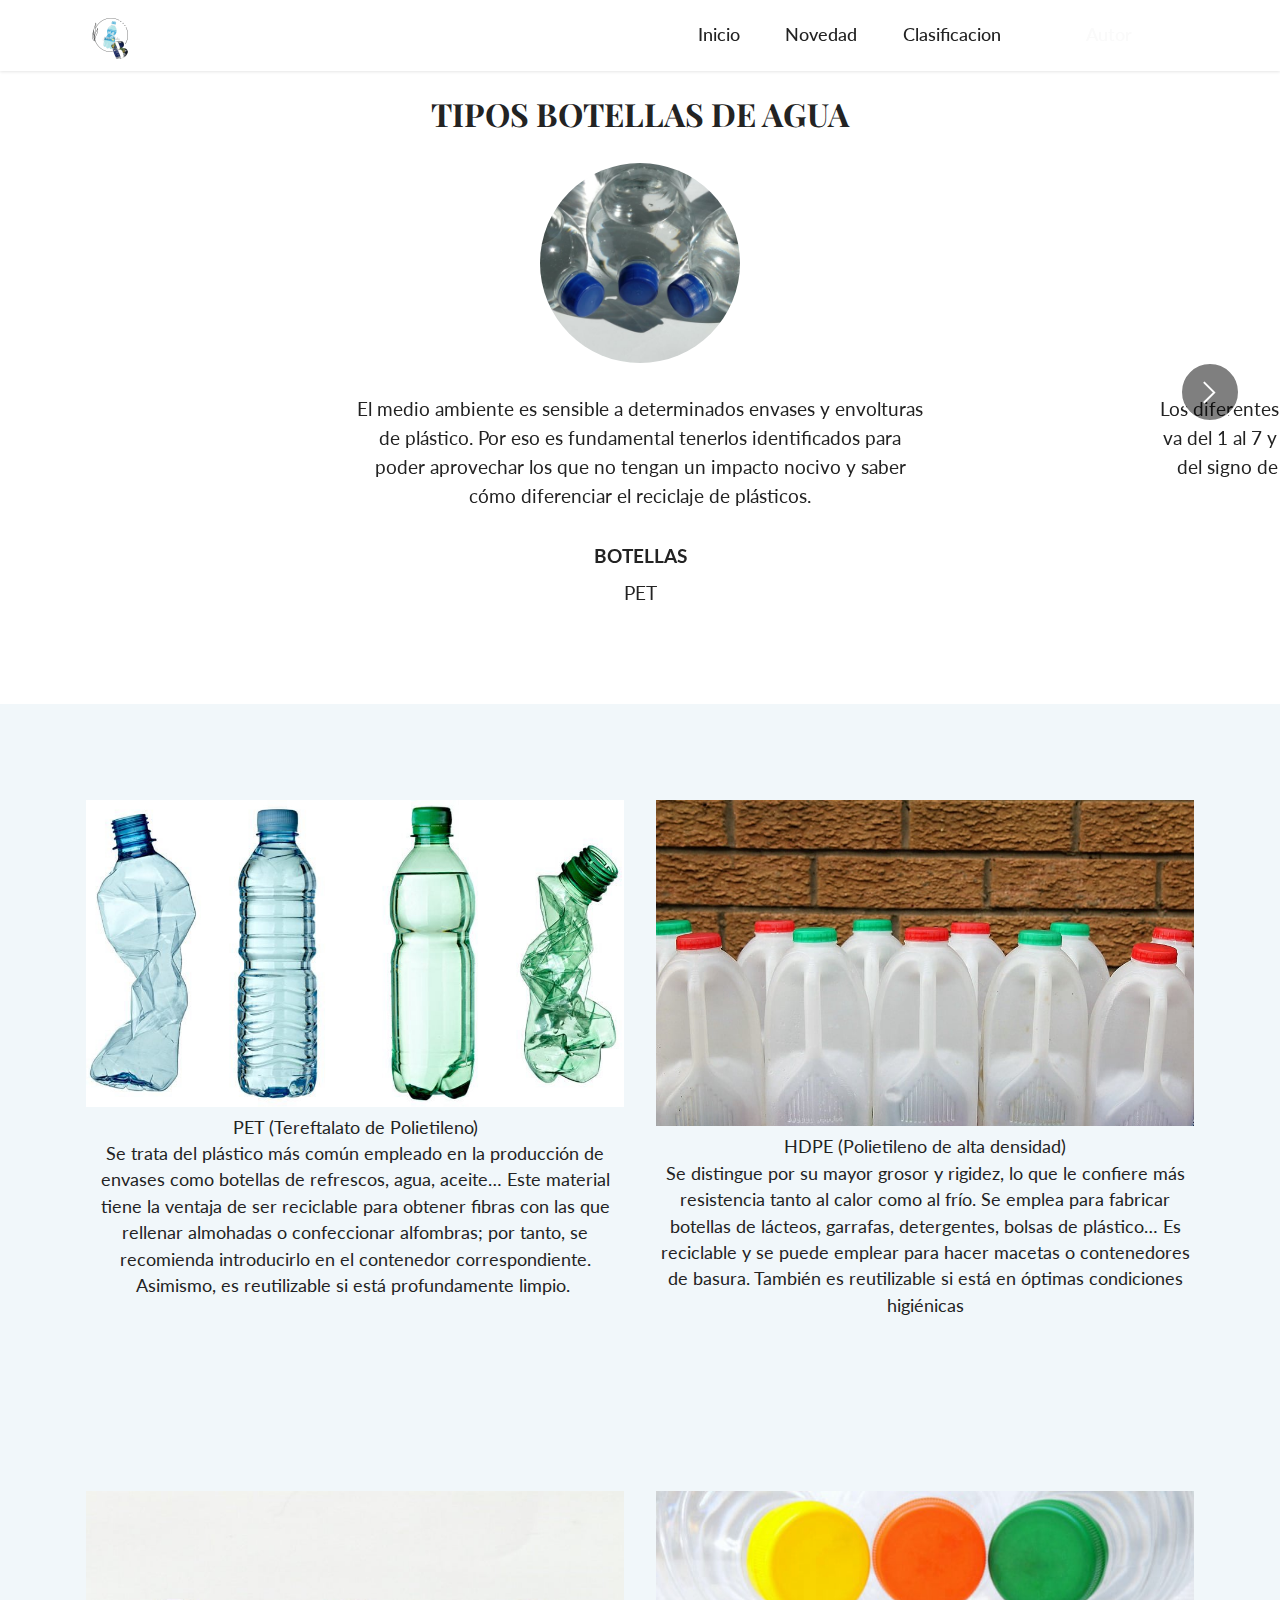
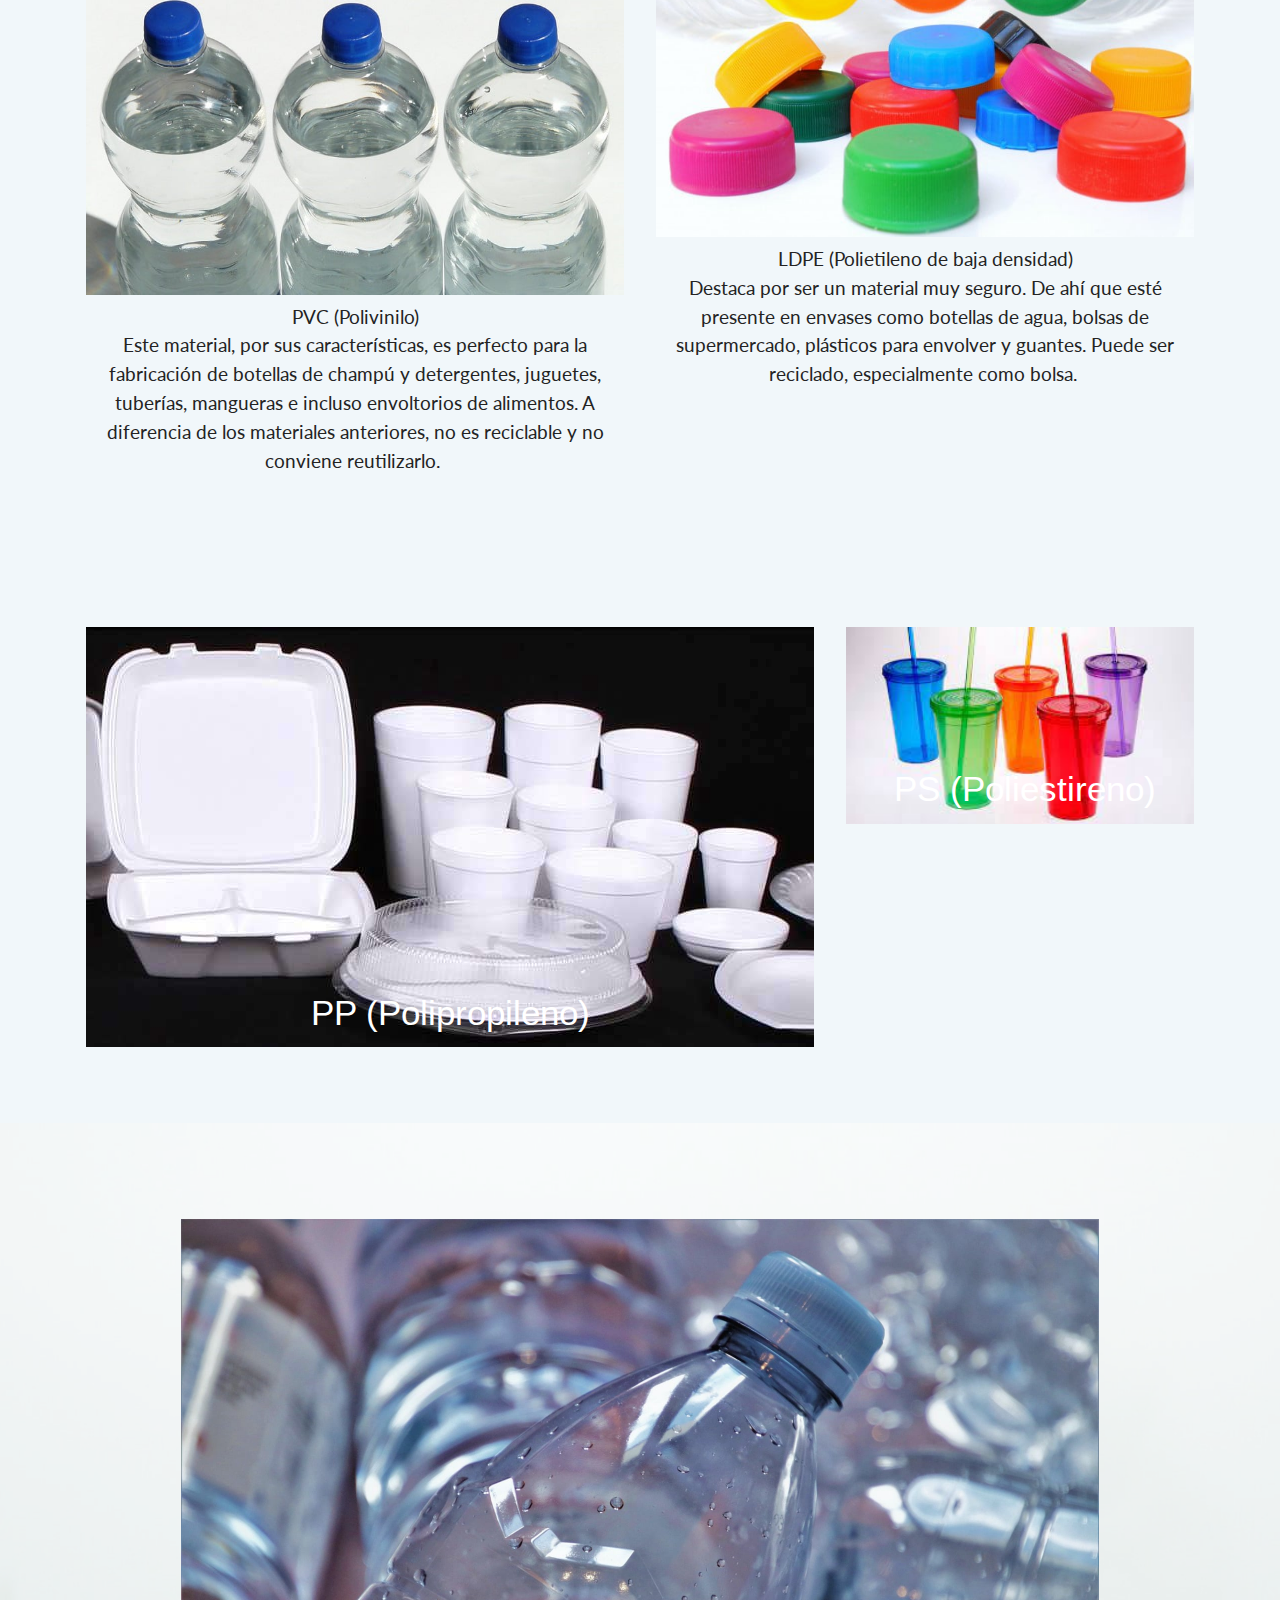
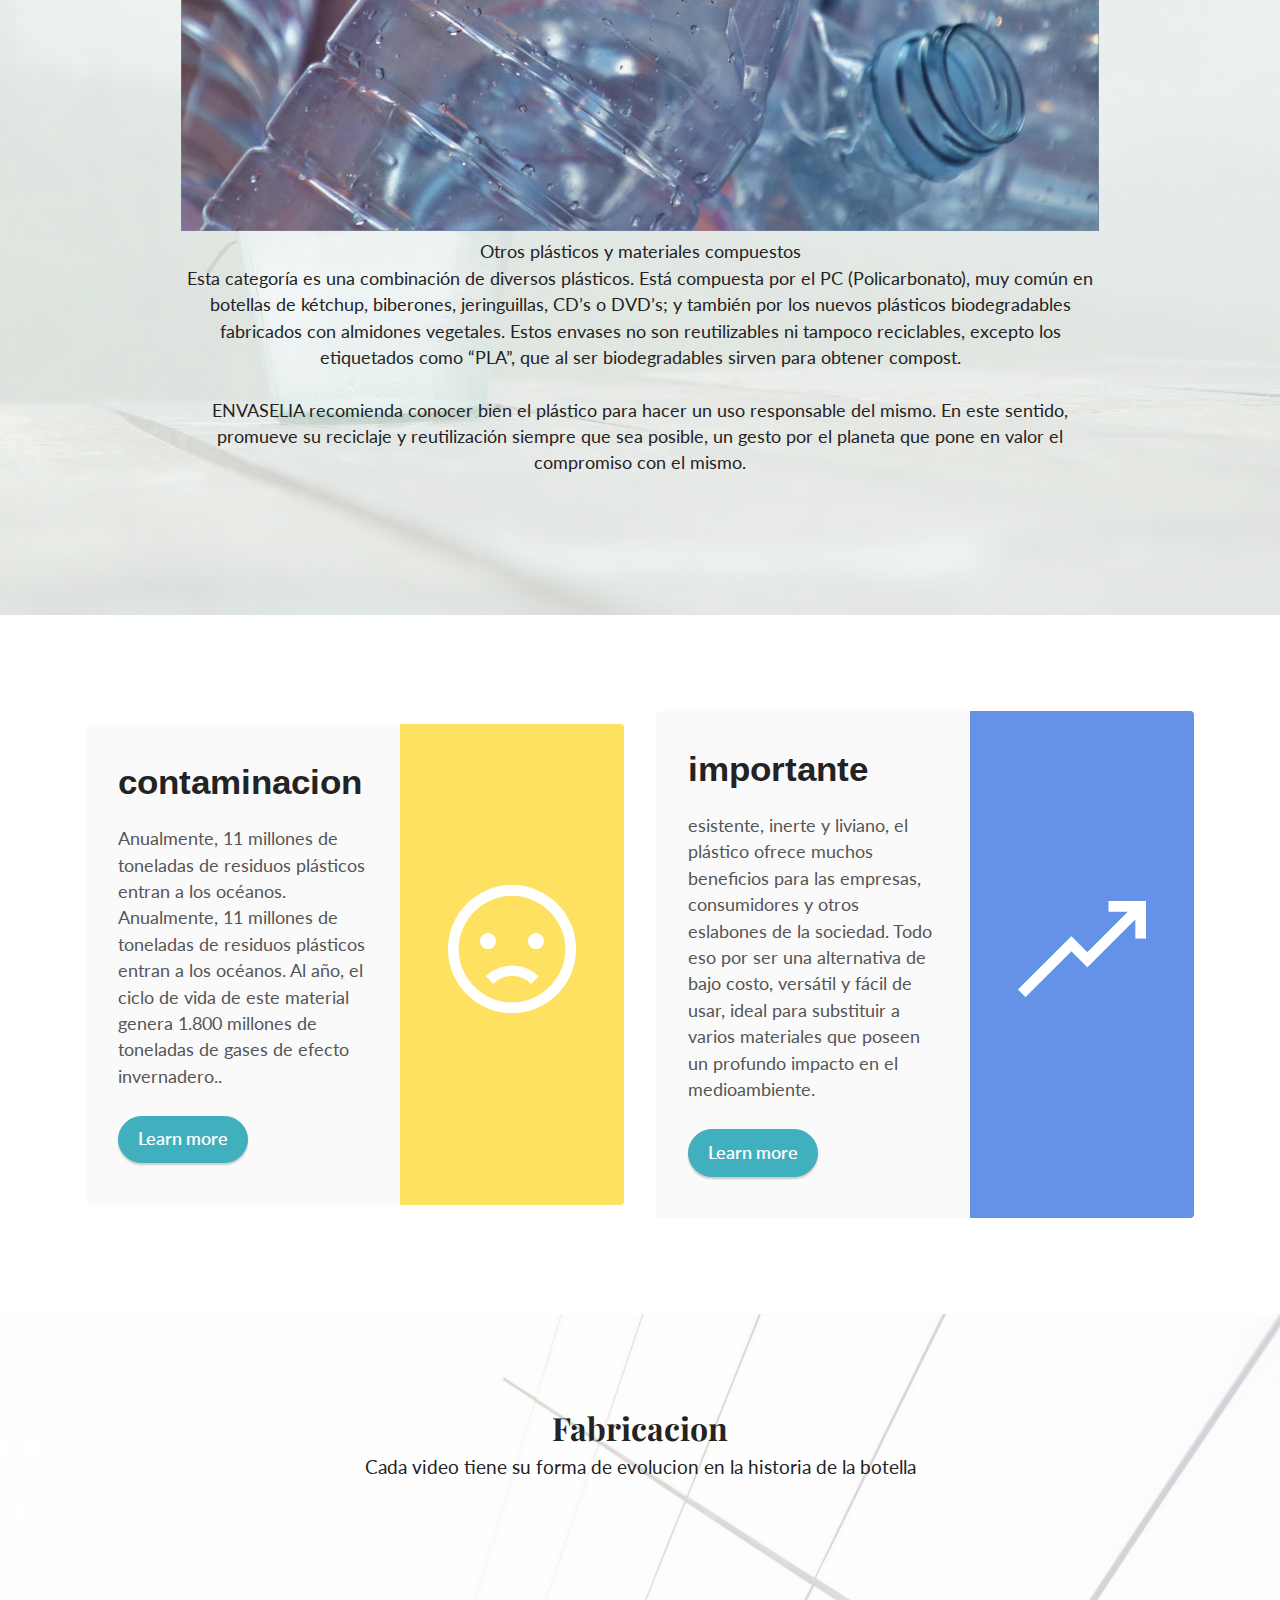
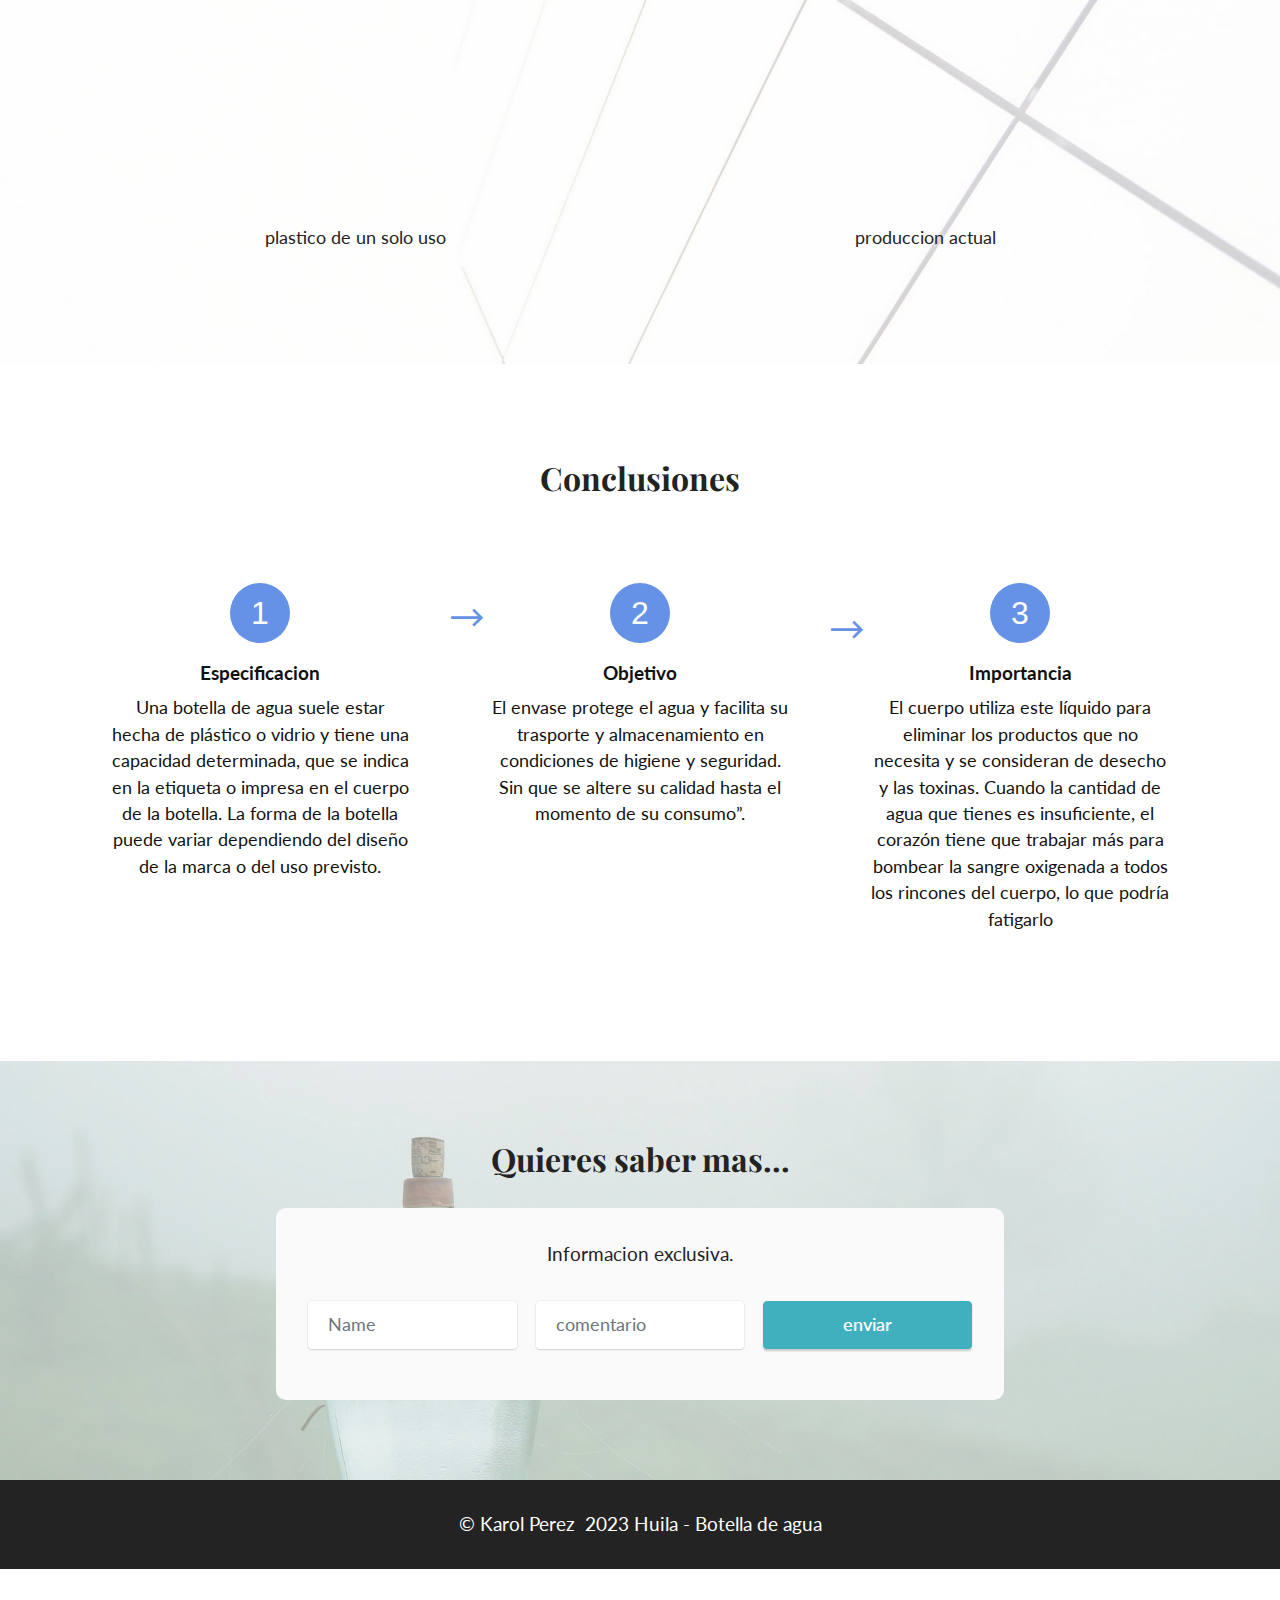
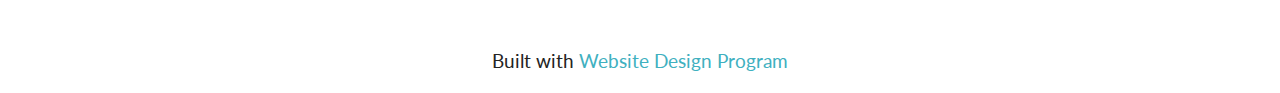
<file: page2.html>
<!DOCTYPE html>
<html  >
<head>
  <!-- Site made with Mobirise Website Builder v5.8.14, https://mobirise.com -->
  <meta charset="UTF-8">
  <meta http-equiv="X-UA-Compatible" content="IE=edge">
  <meta name="generator" content="Mobirise v5.8.14, mobirise.com">
  <meta name="viewport" content="width=device-width, initial-scale=1, minimum-scale=1">
  <link rel="shortcut icon" href="assets/images/botella-plstica-128x128.png" type="image/x-icon">
  <meta name="description" content="">
  
  
  <title>clasificacion.html</title>
  <link rel="stylesheet" href="assets/web/assets/mobirise-icons2/mobirise2.css">
  <link rel="stylesheet" href="assets/bootstrap/css/bootstrap.min.css">
  <link rel="stylesheet" href="assets/bootstrap/css/bootstrap-grid.min.css">
  <link rel="stylesheet" href="assets/bootstrap/css/bootstrap-reboot.min.css">
  <link rel="stylesheet" href="assets/parallax/jarallax.css">
  <link rel="stylesheet" href="assets/dropdown/css/style.css">
  <link rel="stylesheet" href="assets/socicon/css/styles.css">
  <link rel="stylesheet" href="assets/theme/css/style.css">
  <link rel="preload" href="https://fonts.googleapis.com/css?family=Jost:100,200,300,400,500,600,700,800,900,100i,200i,300i,400i,500i,600i,700i,800i,900i&display=swap" as="style" onload="this.onload=null;this.rel='stylesheet'">
  <noscript><link rel="stylesheet" href="https://fonts.googleapis.com/css?family=Jost:100,200,300,400,500,600,700,800,900,100i,200i,300i,400i,500i,600i,700i,800i,900i&display=swap"></noscript>
  <link rel="preload" href="https://fonts.googleapis.com/css?family=Playfair+Display:400,500,600,700,800,900,400i,500i,600i,700i,800i,900i&display=swap" as="style" onload="this.onload=null;this.rel='stylesheet'">
  <noscript><link rel="stylesheet" href="https://fonts.googleapis.com/css?family=Playfair+Display:400,500,600,700,800,900,400i,500i,600i,700i,800i,900i&display=swap"></noscript>
  <link rel="preload" href="https://fonts.googleapis.com/css?family=Arimo:400,500,600,700,400i,500i,600i,700i&display=swap" as="style" onload="this.onload=null;this.rel='stylesheet'">
  <noscript><link rel="stylesheet" href="https://fonts.googleapis.com/css?family=Arimo:400,500,600,700,400i,500i,600i,700i&display=swap"></noscript>
  <link rel="preload" href="https://fonts.googleapis.com/css?family=Lato:100,100i,300,300i,400,400i,700,700i,900,900i&display=swap" as="style" onload="this.onload=null;this.rel='stylesheet'">
  <noscript><link rel="stylesheet" href="https://fonts.googleapis.com/css?family=Lato:100,100i,300,300i,400,400i,700,700i,900,900i&display=swap"></noscript>
  <link rel="preload" as="style" href="assets/mobirise/css/mbr-additional.css"><link rel="stylesheet" href="assets/mobirise/css/mbr-additional.css" type="text/css">

  
  
  
</head>
<body>
  
  <section data-bs-version="5.1" class="people5 mbr-embla cid-tKFHKa0bCz" id="people5-1a">

    

    
    

    <div class="position-relative text-center">
        <h3 class="mb-4 mbr-fonts-style display-2"><strong>TIPOS BOTELLAS DE AGUA</strong></h3>

        <div class="embla" data-skip-snaps="true" data-align="center" data-auto-play-interval="5" data-draggable="true">
            <div class="embla__viewport container-fluid">
                <div class="embla__container">
                    <div class="embla__slide slider-image item active" style="margin-left: 7rem; margin-right: 7rem;">
                        <div class="user">
                            <div class="user_image">
                                <div class="item-wrapper position-relative">
                                    <img src="assets/images/mbr-2-600x450.jpg" alt="Mobirise Website Builder" data-slide-to="3" data-bs-slide-to="3">
                                </div>
                            </div>
                            <div class="user_text mb-4">
                                <p class="mbr-fonts-style display-7">El medio ambiente es sensible a determinados envases y envolturas de plástico. Por eso es fundamental tenerlos identificados para poder aprovechar los que no tengan un impacto nocivo y saber cómo diferenciar el reciclaje de plásticos.</p>
                            </div>
                            <div class="user_name mbr-fonts-style mb-2 display-7"><strong>BOTELLAS</strong></div>
                            <div class="user_desk mbr-fonts-style display-7">PET</div>
                        </div>
                    </div><div class="embla__slide slider-image item" style="margin-left: 7rem; margin-right: 7rem;">
                        <div class="user">
                            <div class="user_image">
                                <div class="item-wrapper position-relative">
                                    <img src="assets/images/mbr-600x395.jpg" alt="Mobirise Website Builder" data-slide-to="0" data-bs-slide-to="0">
                                </div>
                            </div>
                            <div class="user_text mb-4">
                                <p class="mbr-fonts-style display-7">Los diferentes tipos de plástico se identifican con un número que va del 1 al 7 y que está situado en el propio envase, en el interior del signo de reciclado, formado por un triángulo formado por flechas.</p>
                            </div>
                            <div class="user_name mbr-fonts-style mb-2 display-7"><strong>BOTELLAS&nbsp;</strong></div>
                            <div class="user_desk mbr-fonts-style display-7">PET</div>
                        </div>
                    </div>
                    <div class="embla__slide slider-image item" style="margin-left: 7rem; margin-right: 7rem;">
                        <div class="user">
                            <div class="user_image">
                                <div class="item-wrapper position-relative">
                                    <img src="assets/images/mbr-1-600x450.jpg" alt="Mobirise Website Builder" data-slide-to="1" data-bs-slide-to="1">
                                </div>
                            </div>
                            <div class="user_text mb-4">
                                <p class="mbr-fonts-style display-7">Aquí te mostramos los diferentes tipos de plástico, las características, aplicaciones y ventajas de cada uno de ellos.</p>
                            </div>
                            <div class="user_name mbr-fonts-style mb-2 display-7"><strong>BOTELLAS</strong></div>
                            <div class="user_desk mbr-fonts-style display-7">PET</div>
                        </div>
                    </div>
                    
                </div>
            </div>
            <button class="embla__button embla__button--prev">
                <span class="mobi-mbri mobi-mbri-arrow-prev mbr-iconfont" aria-hidden="true"></span>
                <span class="sr-only visually-hidden visually-hidden">Previous</span>
            </button>
            <button class="embla__button embla__button--next">
                <span class="mobi-mbri mobi-mbri-arrow-next mbr-iconfont" aria-hidden="true"></span>
                <span class="sr-only visually-hidden visually-hidden">Next</span>
            </button>
        </div>
    </div>
</section>

<section data-bs-version="5.1" class="image4 cid-tKFKoFPLBL" id="image4-1l">
    

    
    

    <div class="container">
        <div class="row">
            <div class="col-12 col-lg-6">
                <div class="image-wrapper">
                    <img src="assets/images/botellas-plstico-900x546.jpg" alt="Mobirise Website Builder">
                    <p class="mbr-text mbr-fonts-style mt-2 align-center display-4">HDPE (Polietileno de alta densidad)
<br>Se distingue por su mayor grosor y rigidez, lo que le confiere más resistencia tanto al calor como al frío. Se emplea para fabricar botellas de lácteos, garrafas, detergentes, bolsas de plástico… Es reciclable y se puede emplear para hacer macetas o contenedores de basura. También es reutilizable si está en óptimas condiciones higiénicas</p>
                </div>
            </div>
            <div class="col-12 col-lg-6">
                <div class="image-wrapper">
                    <img src="assets/images/botellas-de-pet-reciclado-900x513.jpg" alt="Mobirise Website Builder">
                    <p class="mbr-text mbr-fonts-style mt-2 align-center display-4">PET (Tereftalato de Polietileno)
<br>Se trata del plástico más común empleado en la producción de envases como botellas de refrescos, agua, aceite… Este material tiene la ventaja de ser reciclable para obtener fibras con las que rellenar almohadas o confeccionar alfombras; por tanto, se recomienda introducirlo en el contenedor correspondiente. Asimismo, es reutilizable si está profundamente limpio.&nbsp;</p>
                </div>
            </div>
        </div>
    </div>
</section>

<section data-bs-version="5.1" class="image5 cid-tKFKrKiUw6" id="image5-1m">
    
    
    
    <div class="container">
        <div class="row">
            <div class="col-12 col-md-12">
                <div class="row">
                    <div class="col-12 col-lg-6">
                        <div class="img-item mb-3">
                            <img src="assets/images/bottles-60479-960-720-800x600.jpg" alt="Mobirise Website Builder">
                            <p class="mbr-fonts-style align-center mt-2 display-7">PVC (Polivinilo)
<br>Este material, por sus características, es perfecto para la fabricación de botellas de champú y detergentes, juguetes, tuberías, mangueras e incluso envoltorios de alimentos. A diferencia de los materiales anteriores, no es reciclable y no conviene reutilizarlo.&nbsp;</p>
                        </div>
                    </div>
                    <div class="col-12 col-lg">
                        <div class="img-item mb-3">
                            <img src="assets/images/ldpe-700x450.jpg" alt="Mobirise Website Builder">
                            <p class="mbr-fonts-style align-center mt-2 display-7">LDPE (Polietileno de baja densidad)
<br>Destaca por ser un material muy seguro. De ahí que esté presente en envases como botellas de agua, bolsas de supermercado, plásticos para envolver y guantes. Puede ser reciclado, especialmente como bolsa.&nbsp;</p>
                        </div>
                    </div>
                </div>
            </div>
        </div>
    </div>
</section>

<section data-bs-version="5.1" class="image6 cid-tKFKsfaA9c" id="image6-1n">
    
    
    
    
    
    <div class="container">
        <div class="row">
            <div class="col-12 col-md-12">
                <div class="row">
                    <div class="col-12 col-lg-8">
                        <div class="img-item mb-3">
                            <img src="assets/images/poliestireno-envases-comida-728x420.jpg" alt="Mobirise Website Builder">
                            <div class="img-description mbr-white">
                                <p class="mbr-fonts-style align-center text1 display-5">PP (Polipropileno)</p>
                            </div>
                        </div>
                    </div>
                    <div class="col-12 col-lg">
                        <div class="img-item mb-3">
                            <img src="assets/images/descarga-6-299x169.jpg" alt="Mobirise Website Builder">
                            <div class="img-description mbr-white">
                                <p class="mbr-fonts-style align-center text2 display-5">&nbsp;PS (Poliestireno)</p>
                            </div>
                        </div>
                    </div>
                </div>
            </div>
        </div>
    </div>
</section>

<section data-bs-version="5.1" class="image3 cid-tKFKv9Perx" id="image3-1o">
    

    
    <div class="mbr-overlay" style="opacity: 0.7; background-color: rgb(255, 255, 255);">
    </div>

    <div class="container">
        <div class="row justify-content-center">
            <div class="col-12 col-lg-10">
                <div class="image-wrapper">
                    <img src="assets/images/mbr-1836x1224.jpg" alt="Mobirise Website Builder">
                    <p class="mbr-description mbr-fonts-style mt-2 align-center display-4">Otros plásticos y materiales compuestos
<br>Esta categoría es una combinación de diversos plásticos. Está compuesta por el PC (Policarbonato), muy común en botellas de kétchup, biberones, jeringuillas, CD’s o DVD’s; y también por los nuevos plásticos biodegradables fabricados con almidones vegetales. Estos envases no son reutilizables ni tampoco reciclables, excepto los etiquetados como “PLA”, que al ser biodegradables sirven para obtener compost. 
<br>
<br>ENVASELIA recomienda conocer bien el plástico para hacer un uso responsable del mismo. En este sentido, promueve su reciclaje y reutilización siempre que sea posible, un gesto por el planeta que pone en valor el compromiso con el mismo.
<br>
<br></p>
                </div>
            </div>
        </div>
    </div>
</section>

<section data-bs-version="5.1" class="features5 cid-tKFKVKathn mbr-parallax-background" id="features6-1p">

    

    
    <div class="mbr-overlay" style="opacity: 0.5; background-color: rgb(255, 255, 255);">
    </div>
    <div class="container">
        <div class="row justify-content-center">
            <div class="card col-12 col-lg-6">
                <div class="card-wrapper mbr-flex">
                    <div class="card-box align-left">
                        
                        <h5 class="card-title mbr-fonts-style align-left mb-3 display-5"><strong>contaminacion</strong></h5>
                        <p class="mbr-text mbr-fonts-style mb-3 display-4">Anualmente, 11 millones de toneladas de residuos plásticos entran a los océanos. Anualmente, 11 millones de toneladas de residuos plásticos entran a los océanos. Al año, el ciclo de vida de este material genera 1.800 millones de toneladas de gases de efecto invernadero..</p>
                        <div class="mbr-section-btn"><a href="https://www.portafolio.co/economia/finanzas/pacto-de-los-plasticos-la-union-que-busca-salvar-al-mar-de-la-contaminacion-578889" class="btn btn-primary display-4" target="_blank">Learn more</a></div>
                    </div>
                    <div class="img-wrapper img1 align-center">
                        <span class="mbr-iconfont mobi-mbri-sad-face mobi-mbri"></span>
                    </div>
                </div>
            </div>

            <div class="card col-12 col-lg-6">
                <div class="card-wrapper mbr-flex">
                    <div class="card-box align-left">
                        
                        <h5 class="card-title mbr-fonts-style align-left mb-3 display-5"><strong>importante</strong></h5>
                        <p class="mbr-text mbr-fonts-style mb-3 display-4">esistente, inerte y liviano, el plástico ofrece muchos beneficios para las empresas, consumidores y otros eslabones de la sociedad. Todo eso por ser una alternativa de bajo costo, versátil y fácil de usar, ideal para substituir a varios materiales que poseen un profundo impacto en el medioambiente.</p>
                        <div class="mbr-section-btn"><a href="https://thefoodtech.com/insumos-para-empaque/el-tratado-sobre-el-plastico-sigue-en-debate/" class="btn btn-primary display-4">Learn more</a></div>
                    </div>
                    <div class="img-wrapper img2 align-center">
                        <span class="mbr-iconfont mobi-mbri-growing-chart mobi-mbri"></span>
                    </div>
                </div>
            </div>
        </div>
    </div>
</section>

<section data-bs-version="5.1" class="video3 cid-tKFL1peDCW" id="video3-1q">
    
    
    <div class="mbr-overlay" style="opacity: 0.4; background-color: rgb(255, 255, 255);"></div>
    <div class="container">
        <div class="mbr-section-head">
            <h4 class="mbr-section-title mbr-fonts-style mb-0 display-2"><strong>Fabricacion</strong></h4>
            <h5 class="mbr-section-subtitle mbr-fonts-style mb-0 mt-2 display-7">Cada video tiene su forma de evolucion en la historia de la botella</h5>
        </div>
        <div class="row mt-4">
            <div class="col-12 col-md-6 video-block">
                <div class="video-wrapper"><iframe class="mbr-embedded-video" src="https://www.youtube.com/embed/VmNen39jXHE?rel=0&amp;amp;&amp;showinfo=0&amp;autoplay=0&amp;loop=0" width="1280" height="720" frameborder="0" allowfullscreen></iframe></div>
                <p class="mbr-text pt-2 mbr-fonts-style display-4">plastico de un solo uso</p>
            </div>
            <div class="col-12 col-md-6 video-block">
                <div class="video-wrapper"><iframe class="mbr-embedded-video" src="https://www.youtube.com/embed/Kv2X8xsFoJQ?rel=0&amp;amp;&amp;showinfo=0&amp;autoplay=0&amp;loop=0" width="1280" height="720" frameborder="0" allowfullscreen></iframe></div>
                <p class="mbr-text pt-2 mbr-fonts-style display-4">produccion actual</p>
            </div>
        </div>
    </div>
</section>

<section data-bs-version="5.1" class="features23 cid-tKFL6hkfpn" data-bg-video="https://youtu.be/CezFvdrRI00" id="features24-1r">

    

    <div class="mbr-fallback-image disabled"></div>
    <div class="mbr-overlay" style="opacity: 0.8; background-color: rgb(255, 255, 255);">
    </div>
    <div class="container">
        <div class="row justify-content-center">
            <div class="col-12">
                <div class="card-wrapper mb-4">
                    <div class="card-box align-center">
                        <h4 class="card-title mbr-fonts-style mb-4 display-2"><strong>Conclusiones</strong></h4>
                        
                        
                    </div>
                </div>
            </div>
            <div class="col-12 col-md-6 col-lg-4">
                <div class="item first mbr-flex p-4">
                    <div class="icon-wrap w-100">
                        <div class="icon-box">
                            <span class="step-number mbr-fonts-style display-5">1</span>
                        </div>
                    </div>

                    <div class="text-box">
                        <h4 class="icon-title card-title mbr-black mbr-fonts-style display-7"><strong>Especificacion</strong></h4>
                        <h5 class="mbr-text mbr-black mbr-fonts-style display-4">Una botella de agua suele estar hecha de plástico o vidrio y tiene una capacidad determinada, que se indica en la etiqueta o impresa en el cuerpo de la botella. La forma de la botella puede variar dependiendo del diseño de la marca o del uso previsto.</h5>
                    </div>
                </div>
                <!-- <span mbr-icon class="mbr-iconfont mobi-mbri-devices mobi-mbri"></span> -->
            </div>
            <div class="col-12 col-md-6 col-lg-4">
                <div class="item mbr-flex p-4">
                    <div class="icon-wrap w-100">
                        <div class="icon-box">
                            <span class="step-number mbr-fonts-style display-5">2</span>
                        </div>
                    </div>
                    <div class="text-box">
                        <h4 class="icon-title card-title mbr-black mbr-fonts-style display-7"><strong>Objetivo</strong></h4>
                        <h5 class="mbr-text mbr-black mbr-fonts-style display-4">El envase protege el agua y facilita su trasporte y almacenamiento en condiciones de higiene y seguridad. Sin que se altere su calidad hasta el momento de su consumo”.</h5>
                    </div>
                </div>
            </div>
            <div class="col-12 col-md-6 col-lg-4">
                <div class="item mbr-flex p-4">
                    <div class="icon-wrap w-100">
                        <div class="icon-box">
                            <span class="step-number mbr-fonts-style display-5">3</span>
                        </div>
                    </div>
                    <div class="text-box">
                        <h4 class="icon-title card-title mbr-black mbr-fonts-style display-7"><strong>Importancia</strong></h4>
                        <h5 class="mbr-text mbr-black mbr-fonts-style display-4">El cuerpo utiliza este líquido para eliminar los productos que no necesita y se consideran de desecho y las toxinas. Cuando la cantidad de agua que tienes es insuficiente, el corazón tiene que trabajar más para bombear la sangre oxigenada a todos los rincones del cuerpo, lo que podría fatigarlo</h5>
                    </div>
                </div>
            </div>
            
            
            
            
            
        </div>
    </div>
</section>

<section data-bs-version="5.1" class="form9 cid-tKFLmtpUum" id="form9-1s">
    
    <div class="mbr-overlay"></div>
    <div class="container">
        <div class="mbr-section-head">
            <h3 class="mbr-section-title mbr-fonts-style align-center mb-0 display-2"><strong>Quieres saber mas...</strong><br></h3>
            
        </div>
        <div class="row justify-content-center mt-4">
            <div class="col-lg-8 mx-auto mbr-form" data-form-type="formoid">
                <form action="https://mobirise.eu/" method="POST" class="mbr-form form-with-styler mx-auto" data-form-title="Form Name"><input type="hidden" name="email" data-form-email="true" value="LJ8bEX4pVi4vQCSuFgO2rLpjLClkmkow6ar1KNt088MYMLBN12czkfLIQucZXs6FlFCcpx2eNLyqxC8o4Cex7sCEiqoOL+ybLcmaTIQxV+73++GI6UK7O9+kgeh9p8b7">
                    <div class="row">
                        <div hidden="hidden" data-form-alert="" class="alert alert-success col-12">gracias por su comentario.</div>
                        <div hidden="hidden" data-form-alert-danger="" class="alert alert-danger col-12">Oops...! some problem!</div>
                    </div>
                    <div class="dragArea row">
                        <div class="col-lg-12">
                            <p class="mbr-text mbr-fonts-style align-center mb-4 display-7">Informacion exclusiva.</p>
                        </div>
                        <div class="col-lg-4 col-md-12 col-sm-12 form-group mb-3" data-for="name">
                            <input type="text" name="name" placeholder="Name" data-form-field="name" class="form-control" value="" id="name-form9-1s">
                        </div>
                        <div data-for="email" class="col-lg-4 col-md-12 col-sm-12 form-group mb-3">
                            <input type="email" name="email" placeholder="comentario" data-form-field="email" class="form-control" value="" id="email-form9-1s">
                        </div>
                        <div class="col-lg-4 col-md-12 col-sm-12 mbr-section-btn align-center"><button type="submit" class="btn btn-primary display-4">enviar</button></div>
                    </div>
                </form>
            </div>
        </div>
    </div>
</section>

<section data-bs-version="5.1" class="footer7 cid-tKInfkfF5k" once="footers" id="footer7-25">

    

    

    <div class="container">
        <div class="media-container-row align-center mbr-white">
            <div class="col-12">
                <p class="mbr-text mb-0 mbr-fonts-style display-7">
                    © Karol Perez&nbsp; 2023 Huila - Botella de agua</p>
            </div>
        </div>
    </div>
</section>

<section data-bs-version="5.1" class="menu menu2 cid-tKN9BpSx2h" once="menu" id="menu2-26">
    
    <nav class="navbar navbar-dropdown navbar-fixed-top navbar-expand-lg">
        <div class="container">
            <div class="navbar-brand">
                <span class="navbar-logo">
                    <a href="index.html" target="_blank">
                        <img src="assets/images/botella-plstica-96x96.png" alt="Mobirise Website Builder" style="height: 3rem;">
                    </a>
                </span>
                <span class="navbar-caption-wrap"><a class="navbar-caption text-black text-primary display-7" href="index.html"></a></span>
            </div>
            <button class="navbar-toggler" type="button" data-toggle="collapse" data-bs-toggle="collapse" data-target="#navbarSupportedContent" data-bs-target="#navbarSupportedContent" aria-controls="navbarNavAltMarkup" aria-expanded="false" aria-label="Toggle navigation">
                <div class="hamburger">
                    <span></span>
                    <span></span>
                    <span></span>
                    <span></span>
                </div>
            </button>
            <div class="collapse navbar-collapse" id="navbarSupportedContent">
                <ul class="navbar-nav nav-dropdown" data-app-modern-menu="true"><li class="nav-item"><a class="nav-link link text-black text-primary display-4" href="index.html" target="_blank">Inicio</a></li>
                    <li class="nav-item"><a class="nav-link link text-black text-primary display-4" href="page3.html" target="_blank">Novedad</a></li>
                    <li class="nav-item"><a class="nav-link link text-black text-primary display-4" href="page2.html" target="_blank">Clasificacion</a>
                    </li></ul>
                
                <div class="navbar-buttons mbr-section-btn"><a class="btn btn-white-outline display-4" href="page1.html" target="_blank">Autor</a></div>
            </div>
        </div>
    </nav>
</section><section class="display-7" style="padding: 0;align-items: center;justify-content: center;flex-wrap: wrap;    align-content: center;display: flex;position: relative;height: 4rem;"><a href="https://mobiri.se/3054627" style="flex: 1 1;height: 4rem;position: absolute;width: 100%;z-index: 1;"><img alt="" style="height: 4rem;" src="[data-uri]"></a><p style="margin: 0;text-align: center;" class="display-7">Built with &#8204;</p><a style="z-index:1" href="https://mobirise.com/builder/web-design-program.html">Website Design Program</a></section><script src="assets/bootstrap/js/bootstrap.bundle.min.js"></script>  <script src="assets/parallax/jarallax.js"></script>  <script src="assets/smoothscroll/smooth-scroll.js"></script>  <script src="assets/ytplayer/index.js"></script>  <script src="assets/embla/embla.min.js"></script>  <script src="assets/embla/script.js"></script>  <script src="assets/playervimeo/vimeo_player.js"></script>  <script src="assets/vimeoplayer/player.js"></script>  <script src="assets/dropdown/js/navbar-dropdown.js"></script>  <script src="assets/theme/js/script.js"></script>  <script src="assets/formoid/formoid.min.js"></script>  
  
  
</body>
</html>
</file>
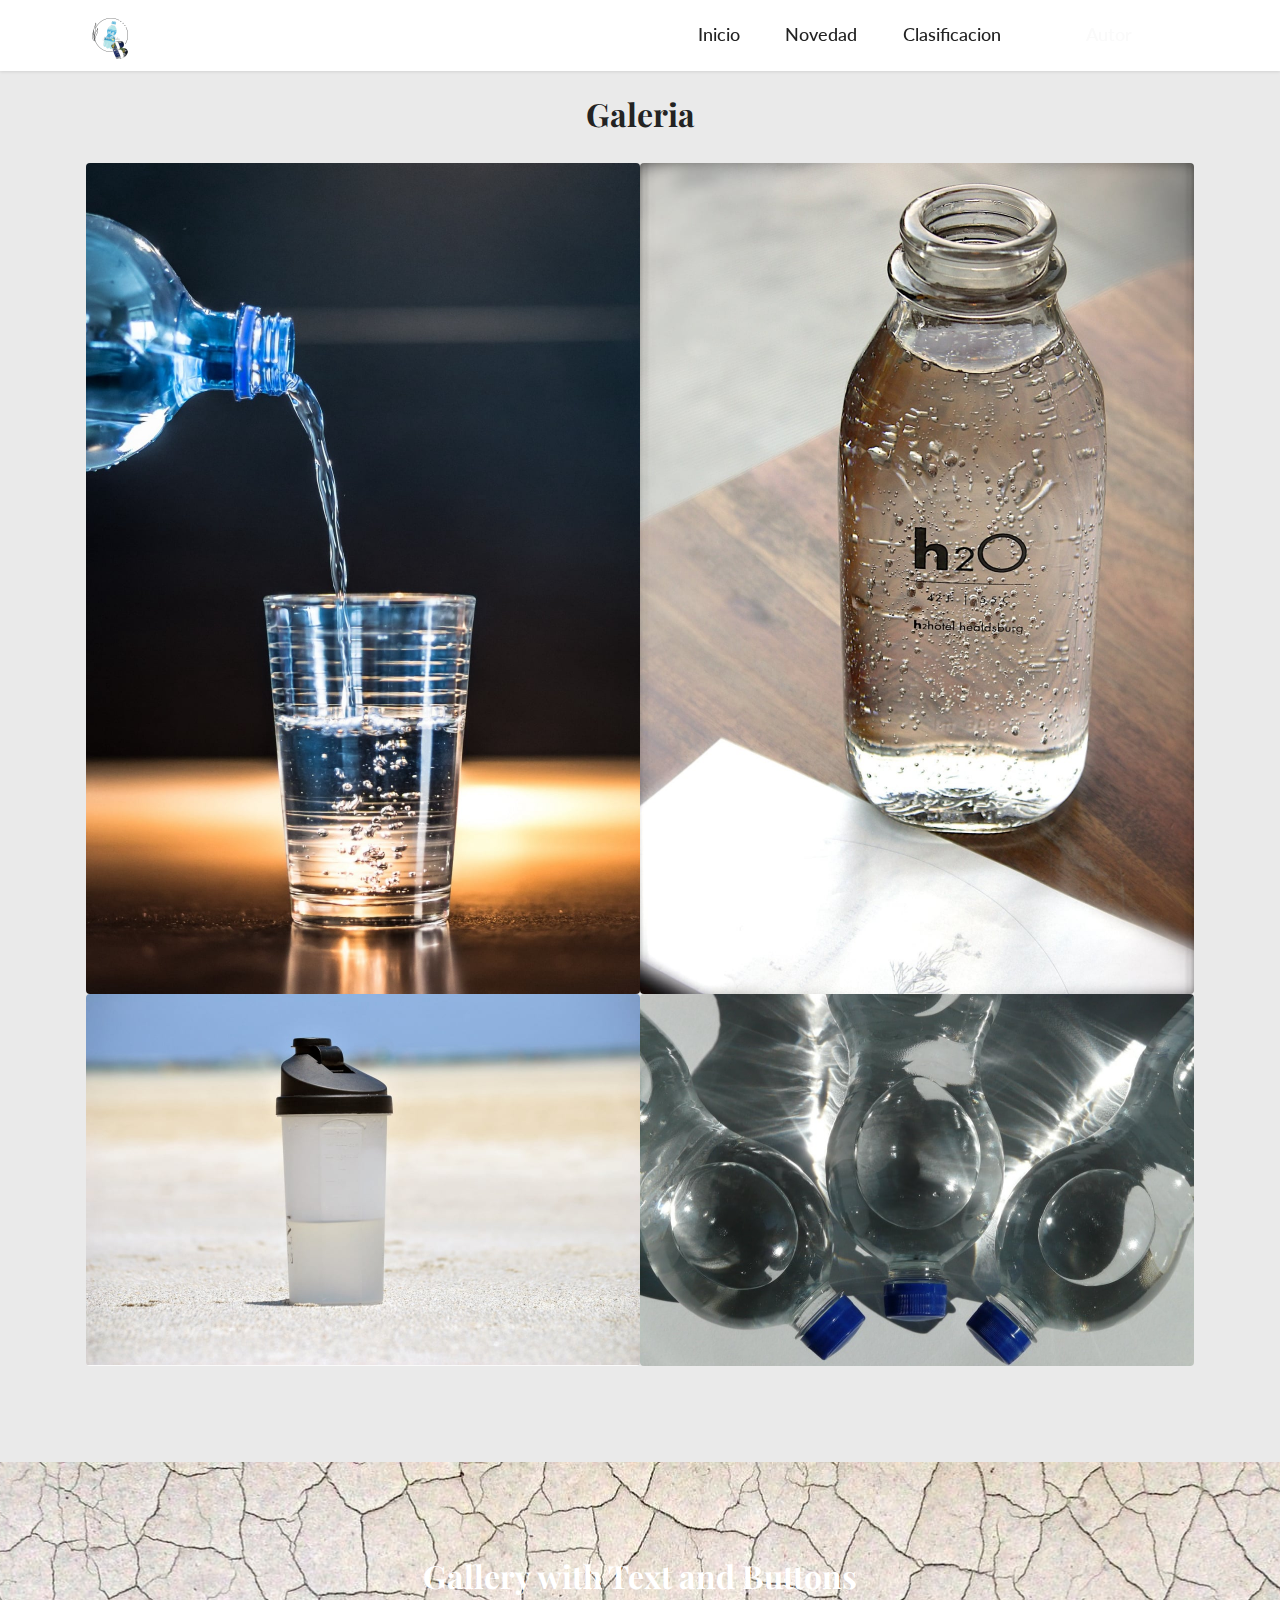
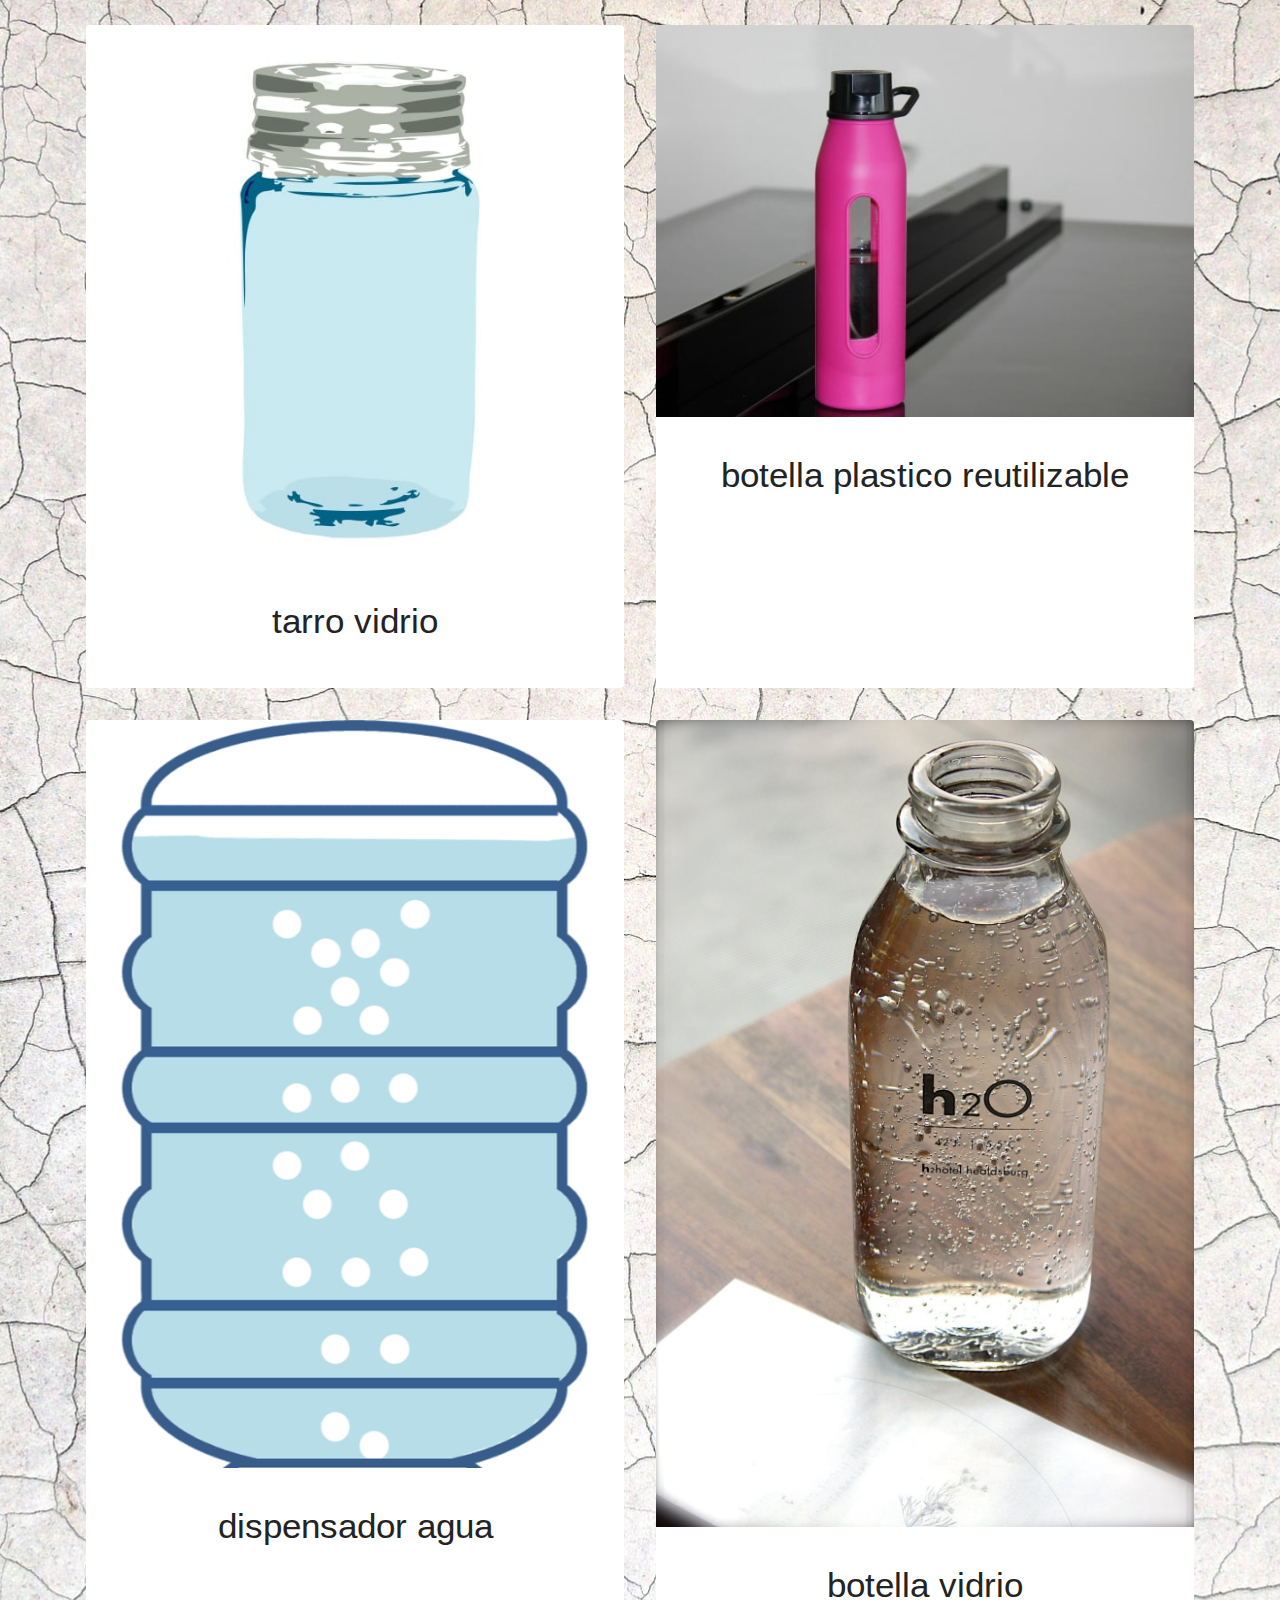
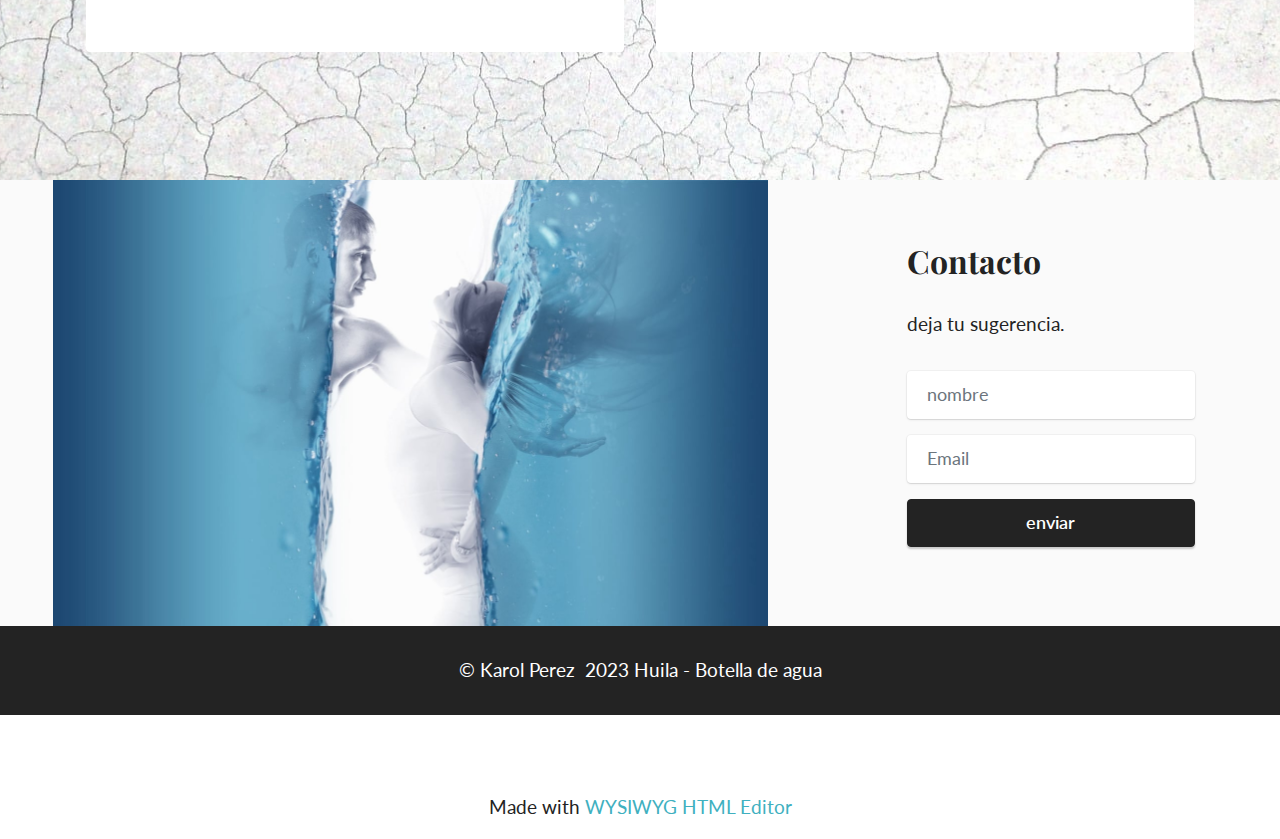
<file: page3.html>
<!DOCTYPE html>
<html  >
<head>
  <!-- Site made with Mobirise Website Builder v5.8.14, https://mobirise.com -->
  <meta charset="UTF-8">
  <meta http-equiv="X-UA-Compatible" content="IE=edge">
  <meta name="generator" content="Mobirise v5.8.14, mobirise.com">
  <meta name="viewport" content="width=device-width, initial-scale=1, minimum-scale=1">
  <link rel="shortcut icon" href="assets/images/botella-plstica-128x128.png" type="image/x-icon">
  <meta name="description" content="">
  
  
  <title>novedad.html</title>
  <link rel="stylesheet" href="assets/bootstrap/css/bootstrap.min.css">
  <link rel="stylesheet" href="assets/bootstrap/css/bootstrap-grid.min.css">
  <link rel="stylesheet" href="assets/bootstrap/css/bootstrap-reboot.min.css">
  <link rel="stylesheet" href="assets/dropdown/css/style.css">
  <link rel="stylesheet" href="assets/socicon/css/styles.css">
  <link rel="stylesheet" href="assets/theme/css/style.css">
  <link rel="preload" href="https://fonts.googleapis.com/css?family=Jost:100,200,300,400,500,600,700,800,900,100i,200i,300i,400i,500i,600i,700i,800i,900i&display=swap" as="style" onload="this.onload=null;this.rel='stylesheet'">
  <noscript><link rel="stylesheet" href="https://fonts.googleapis.com/css?family=Jost:100,200,300,400,500,600,700,800,900,100i,200i,300i,400i,500i,600i,700i,800i,900i&display=swap"></noscript>
  <link rel="preload" href="https://fonts.googleapis.com/css?family=Playfair+Display:400,500,600,700,800,900,400i,500i,600i,700i,800i,900i&display=swap" as="style" onload="this.onload=null;this.rel='stylesheet'">
  <noscript><link rel="stylesheet" href="https://fonts.googleapis.com/css?family=Playfair+Display:400,500,600,700,800,900,400i,500i,600i,700i,800i,900i&display=swap"></noscript>
  <link rel="preload" href="https://fonts.googleapis.com/css?family=Arimo:400,500,600,700,400i,500i,600i,700i&display=swap" as="style" onload="this.onload=null;this.rel='stylesheet'">
  <noscript><link rel="stylesheet" href="https://fonts.googleapis.com/css?family=Arimo:400,500,600,700,400i,500i,600i,700i&display=swap"></noscript>
  <link rel="preload" href="https://fonts.googleapis.com/css?family=Lato:100,100i,300,300i,400,400i,700,700i,900,900i&display=swap" as="style" onload="this.onload=null;this.rel='stylesheet'">
  <noscript><link rel="stylesheet" href="https://fonts.googleapis.com/css?family=Lato:100,100i,300,300i,400,400i,700,700i,900,900i&display=swap"></noscript>
  <link rel="preload" as="style" href="assets/mobirise/css/mbr-additional.css"><link rel="stylesheet" href="assets/mobirise/css/mbr-additional.css" type="text/css">

  
  
  
</head>
<body>
  
  <section data-bs-version="5.1" class="gallery1 cid-tKHQx4Kbon" id="gallery1-1w">
    
    
    <div class="container">
        <div class="mbr-section-head">
            <h4 class="mbr-section-title mbr-fonts-style align-center mb-0 display-2">
                <strong>Galeria</strong></h4>
            
        </div>
        <div class="row mt-4">
            <div class="item features-image сol-12 col-md-6 col-lg-6">
                <div class="item-wrapper">
                    <div class="item-img">
                        <img src="assets/images/mbr-1108x1662.jpg" alt="Mobirise Website Builder">
                    </div>
                    
                    
                </div>
            </div>
            <div class="item features-image сol-12 col-md-6 col-lg-6">
                <div class="item-wrapper">
                    <div class="item-img">
                        <img src="assets/images/mbr-1-1108x1662.jpg" alt="Mobirise Website Builder">
                    </div>
                    
                    
                </div>
            </div>
            <div class="item features-image сol-12 col-md-6 col-lg-6">
                <div class="item-wrapper">
                    <div class="item-img">
                        <img src="assets/images/mbr-1108x742.jpg" alt="Mobirise Website Builder">
                    </div>
                    
                    
                </div>
            </div>
            <div class="item features-image сol-12 col-md-6 col-lg-6">
                <div class="item-wrapper">
                    <div class="item-img">
                        <img src="assets/images/mbr-1108x831.jpeg" alt="Mobirise Website Builder" title="">
                    </div>
                    
                    
                </div>
            </div>
        </div>
    </div>
</section>

<section data-bs-version="5.1" class="gallery2 cid-tKHQJMRxJY" id="gallery2-1y">
    
    
    <div class="container">
        <div class="mbr-section-head">
            <h4 class="mbr-section-title mbr-fonts-style align-center mb-0 display-2"><strong>Gallery with Text and Buttons</strong></h4>
            
        </div>
        <div class="row mt-4">
            <div class="item features-image сol-12 col-md-6 col-lg-6 active">
                <div class="item-wrapper">
                    <div class="item-img">
                        <img src="assets/images/mbr-609x609.jpg" alt="Mobirise Website Builder">
                    </div>
                    <div class="item-content">
                        <h5 class="item-title mbr-fonts-style display-5">tarro vidrio</h5>
                        
                        
                    </div>
                    
                </div>
            </div>
            <div class="item features-image сol-12 col-md-6 col-lg-6">
                <div class="item-wrapper">
                    <div class="item-img">
                        <img src="assets/images/mbr-609x444.jpg" alt="Mobirise Website Builder" data-slide-to="1" data-bs-slide-to="1">
                    </div>
                    <div class="item-content">
                        <h5 class="item-title mbr-fonts-style display-5">botella plastico reutilizable</h5>
                        
                        
                    </div>
                    
                </div>
            </div><div class="item features-image сol-12 col-md-6 col-lg-6">
                <div class="item-wrapper">
                    <div class="item-img">
                        <img src="assets/images/mbr-2-609x1640.png" alt="Mobirise Website Builder" title="" data-slide-to="2" data-bs-slide-to="2">
                    </div>
                    <div class="item-content">
                        <h5 class="item-title mbr-fonts-style display-5">dispensador agua</h5>
                        
                        
                    </div>
                    
                </div>
            </div>
            <div class="item features-image сol-12 col-md-6 col-lg-6">
                <div class="item-wrapper">
                    <div class="item-img">
                        <img src="assets/images/mbr-1-1108x1662.jpg" alt="Mobirise Website Builder" data-slide-to="3" data-bs-slide-to="3">
                    </div>
                    <div class="item-content">
                        <h5 class="item-title mbr-fonts-style display-5">botella vidrio</h5>
                        
                        
                    </div>
                    
                </div>
            </div>
            
        </div>
    </div>
</section>

<section data-bs-version="5.1" class="form3 cid-tKHQTQrCTM" id="form3-1z">

    

    

    <div class="container-fluid">
        <div class="row justify-content-center">
            <div class="col-lg-7 col-12">
                <div class="image-wrapper">
                    <img class="w-100" src="assets/images/mbr-1432x895.jpg" alt="Mobirise Website Builder">
                </div>
            </div>
            <div class="col-lg-3 offset-lg-1 mbr-form" data-form-type="formoid">
                <form action="https://mobirise.eu/" method="POST" class="mbr-form form-with-styler" data-form-title="Form Name"><input type="hidden" name="email" data-form-email="true" value="wim0KdJygMTl1yDuUmefaZvevkSLkeWI9HNFJwpLwxclqfjCUDMZt2bFN13SKzMrhL+unuVFOoz9eEHvjYx7YDDpdaBDd4VUOPaDeO47ziNC+XrhzuGBacHy3doZv6oR">
                    <div class="row">
                        <div hidden="hidden" data-form-alert="" class="alert alert-success col-12">gracias por ingresar a botellas de agua</div>
                        <div hidden="hidden" data-form-alert-danger="" class="alert alert-danger col-12">
                            Oops...! some problem!
                        </div>
                    </div>
                    <div class="dragArea row">
                        <div class="col-lg-12 col-md-12 col-sm-12">
                            <h1 class="mbr-section-title mb-4 display-2">
                                <strong>Contacto</strong></h1>
                        </div>
                        <div class="col-lg-12 col-md-12 col-sm-12">
                            <p class="mbr-text mbr-fonts-style mb-4 display-7">deja tu sugerencia.</p>
                        </div>
                        <div data-for="name" class="col-lg-12 col-md col-sm-12 form-group mb-3">
                            <input type="text" name="name" placeholder="nombre" data-form-field="name" class="form-control" value="" id="name-form3-1z">
                        </div>
                        <div class="col-lg-12 col-md col-sm-12 form-group mb-3" data-for="email">
                            <input type="email" name="email" placeholder="Email" data-form-field="email" class="form-control" value="" id="email-form3-1z">
                        </div>
                        <div class="col-md-auto col-12 mbr-section-btn"><button type="submit" class="btn btn-black display-4">enviar</button></div>
                    </div>
                </form>
            </div>
            <div class="offset-lg-1"></div>
        </div>
    </div>
</section>

<section data-bs-version="5.1" class="footer7 cid-tKInfkfF5k" once="footers" id="footer7-25">

    

    

    <div class="container">
        <div class="media-container-row align-center mbr-white">
            <div class="col-12">
                <p class="mbr-text mb-0 mbr-fonts-style display-7">
                    © Karol Perez&nbsp; 2023 Huila - Botella de agua</p>
            </div>
        </div>
    </div>
</section>

<section data-bs-version="5.1" class="menu menu2 cid-tKN9BpSx2h" once="menu" id="menu2-26">
    
    <nav class="navbar navbar-dropdown navbar-fixed-top navbar-expand-lg">
        <div class="container">
            <div class="navbar-brand">
                <span class="navbar-logo">
                    <a href="index.html" target="_blank">
                        <img src="assets/images/botella-plstica-96x96.png" alt="Mobirise Website Builder" style="height: 3rem;">
                    </a>
                </span>
                <span class="navbar-caption-wrap"><a class="navbar-caption text-black text-primary display-7" href="index.html"></a></span>
            </div>
            <button class="navbar-toggler" type="button" data-toggle="collapse" data-bs-toggle="collapse" data-target="#navbarSupportedContent" data-bs-target="#navbarSupportedContent" aria-controls="navbarNavAltMarkup" aria-expanded="false" aria-label="Toggle navigation">
                <div class="hamburger">
                    <span></span>
                    <span></span>
                    <span></span>
                    <span></span>
                </div>
            </button>
            <div class="collapse navbar-collapse" id="navbarSupportedContent">
                <ul class="navbar-nav nav-dropdown" data-app-modern-menu="true"><li class="nav-item"><a class="nav-link link text-black text-primary display-4" href="index.html" target="_blank">Inicio</a></li>
                    <li class="nav-item"><a class="nav-link link text-black text-primary display-4" href="page3.html" target="_blank">Novedad</a></li>
                    <li class="nav-item"><a class="nav-link link text-black text-primary display-4" href="page2.html" target="_blank">Clasificacion</a>
                    </li></ul>
                
                <div class="navbar-buttons mbr-section-btn"><a class="btn btn-white-outline display-4" href="page1.html" target="_blank">Autor</a></div>
            </div>
        </div>
    </nav>
</section><section class="display-7" style="padding: 0;align-items: center;justify-content: center;flex-wrap: wrap;    align-content: center;display: flex;position: relative;height: 4rem;"><a href="https://mobiri.se/3054627" style="flex: 1 1;height: 4rem;position: absolute;width: 100%;z-index: 1;"><img alt="" style="height: 4rem;" src="[data-uri]"></a><p style="margin: 0;text-align: center;" class="display-7">Made with &#8204;</p><a style="z-index:1" href="https://mobirise.com/html-editor.html">WYSIWYG HTML Editor</a></section><script src="assets/bootstrap/js/bootstrap.bundle.min.js"></script>  <script src="assets/smoothscroll/smooth-scroll.js"></script>  <script src="assets/ytplayer/index.js"></script>  <script src="assets/dropdown/js/navbar-dropdown.js"></script>  <script src="assets/theme/js/script.js"></script>  <script src="assets/formoid/formoid.min.js"></script>  
  
  
</body>
</html>
</file>
<file: assets/web/assets/mobirise-icons2/mobirise2.css>
@font-face {
  font-family: 'Moririse2';
  font-display: swap;
  src:  url('mobirise2.eot?f2bix4');
  src:  url('mobirise2.eot?f2bix4#iefix') format('embedded-opentype'),
    url('mobirise2.ttf?f2bix4') format('truetype'),
    url('mobirise2.woff?f2bix4') format('woff'),
    url('mobirise2.svg?f2bix4#mobirise2') format('svg');
  font-weight: normal;
  font-style: normal;
}

[class^="mobi-"], [class*=" mobi-"] {
  /* use !important to prevent issues with browser extensions that change fonts */
  font-family: 'Moririse2' !important;
  speak: none;
  font-style: normal;
  font-weight: normal;
  font-variant: normal;
  text-transform: none;
  line-height: 1;

  /* Better Font Rendering =========== */
  -webkit-font-smoothing: antialiased;
  -moz-osx-font-smoothing: grayscale;
}

.mobi-mbri-add-submenu:before {
  content: "\e900";
}
.mobi-mbri-alert:before {
  content: "\e901";
}
.mobi-mbri-align-center:before {
  content: "\e902";
}
.mobi-mbri-align-justify:before {
  content: "\e903";
}
.mobi-mbri-align-left:before {
  content: "\e904";
}
.mobi-mbri-align-right:before {
  content: "\e905";
}
.mobi-mbri-android:before {
  content: "\e906";
}
.mobi-mbri-apple:before {
  content: "\e907";
}
.mobi-mbri-arrow-down:before {
  content: "\e908";
}
.mobi-mbri-arrow-next:before {
  content: "\e909";
}
.mobi-mbri-arrow-prev:before {
  content: "\e90a";
}
.mobi-mbri-arrow-up:before {
  content: "\e90b";
}
.mobi-mbri-bold:before {
  content: "\e90c";
}
.mobi-mbri-bookmark:before {
  content: "\e90d";
}
.mobi-mbri-bootstrap:before {
  content: "\e90e";
}
.mobi-mbri-briefcase:before {
  content: "\e90f";
}
.mobi-mbri-browse:before {
  content: "\e910";
}
.mobi-mbri-bulleted-list:before {
  content: "\e911";
}
.mobi-mbri-calendar:before {
  content: "\e912";
}
.mobi-mbri-camera:before {
  content: "\e913";
}
.mobi-mbri-cart-add:before {
  content: "\e914";
}
.mobi-mbri-cart-full:before {
  content: "\e915";
}
.mobi-mbri-cash:before {
  content: "\e916";
}
.mobi-mbri-change-style:before {
  content: "\e917";
}
.mobi-mbri-chat:before {
  content: "\e918";
}
.mobi-mbri-clock:before {
  content: "\e919";
}
.mobi-mbri-close:before {
  content: "\e91a";
}
.mobi-mbri-cloud:before {
  content: "\e91b";
}
.mobi-mbri-code:before {
  content: "\e91c";
}
.mobi-mbri-contact-form:before {
  content: "\e91d";
}
.mobi-mbri-credit-card:before {
  content: "\e91e";
}
.mobi-mbri-cursor-click:before {
  content: "\e91f";
}
.mobi-mbri-cust-feedback:before {
  content: "\e920";
}
.mobi-mbri-database:before {
  content: "\e921";
}
.mobi-mbri-delivery:before {
  content: "\e922";
}
.mobi-mbri-desktop:before {
  content: "\e923";
}
.mobi-mbri-devices:before {
  content: "\e924";
}
.mobi-mbri-down:before {
  content: "\e925";
}
.mobi-mbri-download-2:before {
  content: "\e926";
}
.mobi-mbri-download:before {
  content: "\e927";
}
.mobi-mbri-drag-n-drop-2:before {
  content: "\e928";
}
.mobi-mbri-drag-n-drop:before {
  content: "\e929";
}
.mobi-mbri-edit-2:before {
  content: "\e92a";
}
.mobi-mbri-edit:before {
  content: "\e92b";
}
.mobi-mbri-error:before {
  content: "\e92c";
}
.mobi-mbri-extension:before {
  content: "\e92d";
}
.mobi-mbri-features:before {
  content: "\e92e";
}
.mobi-mbri-file:before {
  content: "\e92f";
}
.mobi-mbri-flag:before {
  content: "\e930";
}
.mobi-mbri-folder:before {
  content: "\e931";
}
.mobi-mbri-gift:before {
  content: "\e932";
}
.mobi-mbri-github:before {
  content: "\e933";
}
.mobi-mbri-globe-2:before {
  content: "\e934";
}
.mobi-mbri-globe:before {
  content: "\e935";
}
.mobi-mbri-growing-chart:before {
  content: "\e936";
}
.mobi-mbri-hearth:before {
  content: "\e937";
}
.mobi-mbri-help:before {
  content: "\e938";
}
.mobi-mbri-home:before {
  content: "\e939";
}
.mobi-mbri-hot-cup:before {
  content: "\e93a";
}
.mobi-mbri-idea:before {
  content: "\e93b";
}
.mobi-mbri-image-gallery:before {
  content: "\e93c";
}
.mobi-mbri-image-slider:before {
  content: "\e93d";
}
.mobi-mbri-info:before {
  content: "\e93e";
}
.mobi-mbri-italic:before {
  content: "\e93f";
}
.mobi-mbri-key:before {
  content: "\e940";
}
.mobi-mbri-laptop:before {
  content: "\e941";
}
.mobi-mbri-layers:before {
  content: "\e942";
}
.mobi-mbri-left-right:before {
  content: "\e943";
}
.mobi-mbri-left:before {
  content: "\e944";
}
.mobi-mbri-letter:before {
  content: "\e945";
}
.mobi-mbri-like:before {
  content: "\e946";
}
.mobi-mbri-link:before {
  content: "\e947";
}
.mobi-mbri-lock:before {
  content: "\e948";
}
.mobi-mbri-login:before {
  content: "\e949";
}
.mobi-mbri-logout:before {
  content: "\e94a";
}
.mobi-mbri-magic-stick:before {
  content: "\e94b";
}
.mobi-mbri-map-pin:before {
  content: "\e94c";
}
.mobi-mbri-menu:before {
  content: "\e94d";
}
.mobi-mbri-mobile-2:before {
  content: "\e94e";
}
.mobi-mbri-mobile-horizontal:before {
  content: "\e94f";
}
.mobi-mbri-mobile:before {
  content: "\e950";
}
.mobi-mbri-mobirise:before {
  content: "\e951";
}
.mobi-mbri-more-horizontal:before {
  content: "\e952";
}
.mobi-mbri-more-vertical:before {
  content: "\e953";
}
.mobi-mbri-music:before {
  content: "\e954";
}
.mobi-mbri-new-file:before {
  content: "\e955";
}
.mobi-mbri-numbered-list:before {
  content: "\e956";
}
.mobi-mbri-opened-folder:before {
  content: "\e957";
}
.mobi-mbri-pages:before {
  content: "\e958";
}
.mobi-mbri-paper-plane:before {
  content: "\e959";
}
.mobi-mbri-paperclip:before {
  content: "\e95a";
}
.mobi-mbri-phone:before {
  content: "\e95b";
}
.mobi-mbri-photo:before {
  content: "\e95c";
}
.mobi-mbri-photos:before {
  content: "\e95d";
}
.mobi-mbri-pin:before {
  content: "\e95e";
}
.mobi-mbri-play:before {
  content: "\e95f";
}
.mobi-mbri-plus:before {
  content: "\e960";
}
.mobi-mbri-preview:before {
  content: "\e961";
}
.mobi-mbri-print:before {
  content: "\e962";
}
.mobi-mbri-protect:before {
  content: "\e963";
}
.mobi-mbri-question:before {
  content: "\e964";
}
.mobi-mbri-quote-left:before {
  content: "\e965";
}
.mobi-mbri-quote-right:before {
  content: "\e966";
}
.mobi-mbri-redo:before {
  content: "\e967";
}
.mobi-mbri-refresh:before {
  content: "\e968";
}
.mobi-mbri-responsive-2:before {
  content: "\e969";
}
.mobi-mbri-responsive:before {
  content: "\e96a";
}
.mobi-mbri-right:before {
  content: "\e96b";
}
.mobi-mbri-rocket:before {
  content: "\e96c";
}
.mobi-mbri-sad-face:before {
  content: "\e96d";
}
.mobi-mbri-sale:before {
  content: "\e96e";
}
.mobi-mbri-save:before {
  content: "\e96f";
}
.mobi-mbri-search:before {
  content: "\e970";
}
.mobi-mbri-setting-2:before {
  content: "\e971";
}
.mobi-mbri-setting-3:before {
  content: "\e972";
}
.mobi-mbri-setting:before {
  content: "\e973";
}
.mobi-mbri-share:before {
  content: "\e974";
}
.mobi-mbri-shopping-bag:before {
  content: "\e975";
}
.mobi-mbri-shopping-basket:before {
  content: "\e976";
}
.mobi-mbri-shopping-cart:before {
  content: "\e977";
}
.mobi-mbri-sites:before {
  content: "\e978";
}
.mobi-mbri-smile-face:before {
  content: "\e979";
}
.mobi-mbri-speed:before {
  content: "\e97a";
}
.mobi-mbri-star:before {
  content: "\e97b";
}
.mobi-mbri-success:before {
  content: "\e97c";
}
.mobi-mbri-sun:before {
  content: "\e97d";
}
.mobi-mbri-sun2:before {
  content: "\e97e";
}
.mobi-mbri-tablet-vertical:before {
  content: "\e97f";
}
.mobi-mbri-tablet:before {
  content: "\e980";
}
.mobi-mbri-target:before {
  content: "\e981";
}
.mobi-mbri-timer:before {
  content: "\e982";
}
.mobi-mbri-to-ftp:before {
  content: "\e983";
}
.mobi-mbri-to-local-drive:before {
  content: "\e984";
}
.mobi-mbri-touch-swipe:before {
  content: "\e985";
}
.mobi-mbri-touch:before {
  content: "\e986";
}
.mobi-mbri-trash:before {
  content: "\e987";
}
.mobi-mbri-underline:before {
  content: "\e988";
}
.mobi-mbri-undo:before {
  content: "\e989";
}
.mobi-mbri-unlink:before {
  content: "\e98a";
}
.mobi-mbri-unlock:before {
  content: "\e98b";
}
.mobi-mbri-up-down:before {
  content: "\e98c";
}
.mobi-mbri-up:before {
  content: "\e98d";
}
.mobi-mbri-update:before {
  content: "\e98e";
}
.mobi-mbri-upload-2:before {
  content: "\e98f";
}
.mobi-mbri-upload:before {
  content: "\e990";
}
.mobi-mbri-user-2:before {
  content: "\e991";
}
.mobi-mbri-user:before {
  content: "\e992";
}
.mobi-mbri-users:before {
  content: "\e993";
}
.mobi-mbri-video-play:before {
  content: "\e994";
}
.mobi-mbri-video:before {
  content: "\e995";
}
.mobi-mbri-watch:before {
  content: "\e996";
}
.mobi-mbri-website-theme-2:before {
  content: "\e997";
}
.mobi-mbri-website-theme:before {
  content: "\e998";
}
.mobi-mbri-wifi:before {
  content: "\e999";
}
.mobi-mbri-windows:before {
  content: "\e99a";
}
.mobi-mbri-zoom-in:before {
  content: "\e99b";
}
.mobi-mbri-zoom-out:before {
  content: "\e99c";
}
</file>
<file: assets/web/assets/mobirise-icons/mobirise-icons.css>
@font-face {
  font-family: 'MobiriseIcons';
  src:  url('mobirise-icons.eot?spat4u');
  src:  url('mobirise-icons.eot?spat4u#iefix') format('embedded-opentype'),
    url('mobirise-icons.ttf?spat4u') format('truetype'),
    url('mobirise-icons.woff?spat4u') format('woff'),
    url('mobirise-icons.svg?spat4u#MobiriseIcons') format('svg');
  font-weight: normal;
  font-style: normal;
  font-display: swap;
}

[class^="mbri-"], [class*=" mbri-"] {
  /* use !important to prevent issues with browser extensions that change fonts */
  font-family: MobiriseIcons !important;
  speak: none;
  font-style: normal;
  font-weight: normal;
  font-variant: normal;
  text-transform: none;
  line-height: 1;

  /* Better Font Rendering =========== */
  -webkit-font-smoothing: antialiased;
  -moz-osx-font-smoothing: grayscale;
}

.mbri-add-submenu:before {
  content: "\e900";
}
.mbri-alert:before {
  content: "\e901";
}
.mbri-align-center:before {
  content: "\e902";
}
.mbri-align-justify:before {
  content: "\e903";
}
.mbri-align-left:before {
  content: "\e904";
}
.mbri-align-right:before {
  content: "\e905";
}
.mbri-android:before {
  content: "\e906";
}
.mbri-apple:before {
  content: "\e907";
}
.mbri-arrow-down:before {
  content: "\e908";
}
.mbri-arrow-next:before {
  content: "\e909";
}
.mbri-arrow-prev:before {
  content: "\e90a";
}
.mbri-arrow-up:before {
  content: "\e90b";
}
.mbri-bold:before {
  content: "\e90c";
}
.mbri-bookmark:before {
  content: "\e90d";
}
.mbri-bootstrap:before {
  content: "\e90e";
}
.mbri-briefcase:before {
  content: "\e90f";
}
.mbri-browse:before {
  content: "\e910";
}
.mbri-bulleted-list:before {
  content: "\e911";
}
.mbri-calendar:before {
  content: "\e912";
}
.mbri-camera:before {
  content: "\e913";
}
.mbri-cart-add:before {
  content: "\e914";
}
.mbri-cart-full:before {
  content: "\e915";
}
.mbri-cash:before {
  content: "\e916";
}
.mbri-change-style:before {
  content: "\e917";
}
.mbri-chat:before {
  content: "\e918";
}
.mbri-clock:before {
  content: "\e919";
}
.mbri-close:before {
  content: "\e91a";
}
.mbri-cloud:before {
  content: "\e91b";
}
.mbri-code:before {
  content: "\e91c";
}
.mbri-contact-form:before {
  content: "\e91d";
}
.mbri-credit-card:before {
  content: "\e91e";
}
.mbri-cursor-click:before {
  content: "\e91f";
}
.mbri-cust-feedback:before {
  content: "\e920";
}
.mbri-database:before {
  content: "\e921";
}
.mbri-delivery:before {
  content: "\e922";
}
.mbri-desktop:before {
  content: "\e923";
}
.mbri-devices:before {
  content: "\e924";
}
.mbri-down:before {
  content: "\e925";
}
.mbri-download:before {
  content: "\e989";
}
.mbri-drag-n-drop:before {
  content: "\e927";
}
.mbri-drag-n-drop2:before {
  content: "\e928";
}
.mbri-edit:before {
  content: "\e929";
}
.mbri-edit2:before {
  content: "\e92a";
}
.mbri-error:before {
  content: "\e92b";
}
.mbri-extension:before {
  content: "\e92c";
}
.mbri-features:before {
  content: "\e92d";
}
.mbri-file:before {
  content: "\e92e";
}
.mbri-flag:before {
  content: "\e92f";
}
.mbri-folder:before {
  content: "\e930";
}
.mbri-gift:before {
  content: "\e931";
}
.mbri-github:before {
  content: "\e932";
}
.mbri-globe:before {
  content: "\e933";
}
.mbri-globe-2:before {
  content: "\e934";
}
.mbri-growing-chart:before {
  content: "\e935";
}
.mbri-hearth:before {
  content: "\e936";
}
.mbri-help:before {
  content: "\e937";
}
.mbri-home:before {
  content: "\e938";
}
.mbri-hot-cup:before {
  content: "\e939";
}
.mbri-idea:before {
  content: "\e93a";
}
.mbri-image-gallery:before {
  content: "\e93b";
}
.mbri-image-slider:before {
  content: "\e93c";
}
.mbri-info:before {
  content: "\e93d";
}
.mbri-italic:before {
  content: "\e93e";
}
.mbri-key:before {
  content: "\e93f";
}
.mbri-laptop:before {
  content: "\e940";
}
.mbri-layers:before {
  content: "\e941";
}
.mbri-left-right:before {
  content: "\e942";
}
.mbri-left:before {
  content: "\e943";
}
.mbri-letter:before {
  content: "\e944";
}
.mbri-like:before {
  content: "\e945";
}
.mbri-link:before {
  content: "\e946";
}
.mbri-lock:before {
  content: "\e947";
}
.mbri-login:before {
  content: "\e948";
}
.mbri-logout:before {
  content: "\e949";
}
.mbri-magic-stick:before {
  content: "\e94a";
}
.mbri-map-pin:before {
  content: "\e94b";
}
.mbri-menu:before {
  content: "\e94c";
}
.mbri-mobile:before {
  content: "\e94d";
}
.mbri-mobile2:before {
  content: "\e94e";
}
.mbri-mobirise:before {
  content: "\e94f";
}
.mbri-more-horizontal:before {
  content: "\e950";
}
.mbri-more-vertical:before {
  content: "\e951";
}
.mbri-music:before {
  content: "\e952";
}
.mbri-new-file:before {
  content: "\e953";
}
.mbri-numbered-list:before {
  content: "\e954";
}
.mbri-opened-folder:before {
  content: "\e955";
}
.mbri-pages:before {
  content: "\e956";
}
.mbri-paper-plane:before {
  content: "\e957";
}
.mbri-paperclip:before {
  content: "\e958";
}
.mbri-photo:before {
  content: "\e959";
}
.mbri-photos:before {
  content: "\e95a";
}
.mbri-pin:before {
  content: "\e95b";
}
.mbri-play:before {
  content: "\e95c";
}
.mbri-plus:before {
  content: "\e95d";
}
.mbri-preview:before {
  content: "\e95e";
}
.mbri-print:before {
  content: "\e95f";
}
.mbri-protect:before {
  content: "\e960";
}
.mbri-question:before {
  content: "\e961";
}
.mbri-quote-left:before {
  content: "\e962";
}
.mbri-quote-right:before {
  content: "\e963";
}
.mbri-refresh:before {
  content: "\e964";
}
.mbri-responsive:before {
  content: "\e965";
}
.mbri-right:before {
  content: "\e966";
}
.mbri-rocket:before {
  content: "\e967";
}
.mbri-sad-face:before {
  content: "\e968";
}
.mbri-sale:before {
  content: "\e969";
}
.mbri-save:before {
  content: "\e96a";
}
.mbri-search:before {
  content: "\e96b";
}
.mbri-setting:before {
  content: "\e96c";
}
.mbri-setting2:before {
  content: "\e96d";
}
.mbri-setting3:before {
  content: "\e96e";
}
.mbri-share:before {
  content: "\e96f";
}
.mbri-shopping-bag:before {
  content: "\e970";
}
.mbri-shopping-basket:before {
  content: "\e971";
}
.mbri-shopping-cart:before {
  content: "\e972";
}
.mbri-sites:before {
  content: "\e973";
}
.mbri-smile-face:before {
  content: "\e974";
}
.mbri-speed:before {
  content: "\e975";
}
.mbri-star:before {
  content: "\e976";
}
.mbri-success:before {
  content: "\e977";
}
.mbri-sun:before {
  content: "\e978";
}
.mbri-sun2:before {
  content: "\e979";
}
.mbri-tablet:before {
  content: "\e97a";
}
.mbri-tablet-vertical:before {
  content: "\e97b";
}
.mbri-target:before {
  content: "\e97c";
}
.mbri-timer:before {
  content: "\e97d";
}
.mbri-to-ftp:before {
  content: "\e97e";
}
.mbri-to-local-drive:before {
  content: "\e97f";
}
.mbri-touch-swipe:before {
  content: "\e980";
}
.mbri-touch:before {
  content: "\e981";
}
.mbri-trash:before {
  content: "\e982";
}
.mbri-underline:before {
  content: "\e983";
}
.mbri-unlink:before {
  content: "\e984";
}
.mbri-unlock:before {
  content: "\e985";
}
.mbri-up-down:before {
  content: "\e986";
}
.mbri-up:before {
  content: "\e987";
}
.mbri-update:before {
  content: "\e988";
}
.mbri-upload:before {
 content: "\e926"; 
}
.mbri-user:before {
  content: "\e98a";
}
.mbri-user2:before {
  content: "\e98b";
}
.mbri-users:before {
  content: "\e98c";
}
.mbri-video:before {
  content: "\e98d";
}
.mbri-video-play:before {
  content: "\e98e";
}
.mbri-watch:before {
  content: "\e98f";
}
.mbri-website-theme:before {
  content: "\e990";
}
.mbri-wifi:before {
  content: "\e991";
}
.mbri-windows:before {
  content: "\e992";
}
.mbri-zoom-out:before {
  content: "\e993";
}
.mbri-redo:before {
  content: "\e994";
}
.mbri-undo:before {
  content: "\e995";
}
</file>
<file: assets/dropdown/css/style.css>
.navbar-dropdown {
  left: 0;
  padding: 0;
  position: absolute;
  right: 0;
  top: 0;
  transition: all 0.45s ease;
  z-index: 1030;
  background: #282828; }
  .navbar-dropdown .navbar-logo {
    margin-right: 0.8rem;
    transition: margin 0.3s ease-in-out;
    vertical-align: middle; }
    .navbar-dropdown .navbar-logo img {
      height: 3.125rem;
      transition: all 0.3s ease-in-out; }
    .navbar-dropdown .navbar-logo.mbr-iconfont {
      font-size: 3.125rem;
      line-height: 3.125rem; }
  .navbar-dropdown .navbar-caption {
    font-weight: 700;
    white-space: normal;
    vertical-align: -4px;
    line-height: 3.125rem !important; }
    .navbar-dropdown .navbar-caption, .navbar-dropdown .navbar-caption:hover {
      color: inherit;
      text-decoration: none; }
  .navbar-dropdown .mbr-iconfont + .navbar-caption {
    vertical-align: -1px; }
  .navbar-dropdown.navbar-fixed-top {
    position: fixed; }
  .navbar-dropdown .navbar-brand span {
    vertical-align: -4px; }
  .navbar-dropdown.bg-color.transparent {
    background: none; }
  .navbar-dropdown.navbar-short .navbar-brand {
    padding: 0.625rem 0; }
    .navbar-dropdown.navbar-short .navbar-brand span {
      vertical-align: -1px; }
  .navbar-dropdown.navbar-short .navbar-caption {
    line-height: 2.375rem !important;
    vertical-align: -2px; }
  .navbar-dropdown.navbar-short .navbar-logo {
    margin-right: 0.5rem; }
    .navbar-dropdown.navbar-short .navbar-logo img {
      height: 2.375rem; }
    .navbar-dropdown.navbar-short .navbar-logo.mbr-iconfont {
      font-size: 2.375rem;
      line-height: 2.375rem; }
  .navbar-dropdown.navbar-short .mbr-table-cell {
    height: 3.625rem; }
  .navbar-dropdown .navbar-close {
    left: 0.6875rem;
    position: fixed;
    top: 0.75rem;
    z-index: 1000; }
  .navbar-dropdown .hamburger-icon {
    content: "";
    display: inline-block;
    vertical-align: middle;
    width: 16px;
    -webkit-box-shadow: 0 -6px 0 1px #282828,0 0 0 1px #282828,0 6px 0 1px #282828;
    -moz-box-shadow: 0 -6px 0 1px #282828,0 0 0 1px #282828,0 6px 0 1px #282828;
    box-shadow: 0 -6px 0 1px #282828,0 0 0 1px #282828,0 6px 0 1px #282828; }

.dropdown-menu .dropdown-toggle[data-toggle="dropdown-submenu"]::after {
  border-bottom: 0.35em solid transparent;
  border-left: 0.35em solid;
  border-right: 0;
  border-top: 0.35em solid transparent;
  margin-left: 0.3rem; }

.dropdown-menu .dropdown-item:focus {
  outline: 0; }

.nav-dropdown {
  font-size: 0.75rem;
  font-weight: 500;
  height: auto !important; }
  .nav-dropdown .nav-btn {
    padding-left: 1rem; }
  .nav-dropdown .link {
    margin: .667em 1.667em;
    font-weight: 500;
    padding: 0;
    transition: color .2s ease-in-out; }
    .nav-dropdown .link.dropdown-toggle {
      margin-right: 2.583em; }
      .nav-dropdown .link.dropdown-toggle::after {
        margin-left: .25rem;
        border-top: 0.35em solid;
        border-right: 0.35em solid transparent;
        border-left: 0.35em solid transparent;
        border-bottom: 0; }
      .nav-dropdown .link.dropdown-toggle[aria-expanded="true"] {
        margin: 0;
        padding: 0.667em 3.263em  0.667em 1.667em; }
  .nav-dropdown .link::after,
  .nav-dropdown .dropdown-item::after {
    color: inherit; }
  .nav-dropdown .btn {
    font-size: 0.75rem;
    font-weight: 700;
    letter-spacing: 0;
    margin-bottom: 0;
    padding-left: 1.25rem;
    padding-right: 1.25rem; }
  .nav-dropdown .dropdown-menu {
    border-radius: 0;
    border: 0;
    left: 0;
    margin: 0;
    padding-bottom: 1.25rem;
    padding-top: 1.25rem;
    position: relative; }
  .nav-dropdown .dropdown-submenu {
    margin-left: 0.125rem;
    top: 0; }
  .nav-dropdown .dropdown-item {
    font-weight: 500;
    line-height: 2;
    padding: 0.3846em 4.615em 0.3846em 1.5385em;
    position: relative;
    transition: color .2s ease-in-out, background-color .2s ease-in-out; }
    .nav-dropdown .dropdown-item::after {
      margin-top: -0.3077em;
      position: absolute;
      right: 1.1538em;
      top: 50%; }
    .nav-dropdown .dropdown-item:focus, .nav-dropdown .dropdown-item:hover {
      background: none; }

@media (max-width: 767px) {
  .nav-dropdown.navbar-toggleable-sm {
    bottom: 0;
    display: none;
    left: 0;
    overflow-x: hidden;
    position: fixed;
    top: 0;
    transform: translateX(-100%);
    -ms-transform: translateX(-100%);
    -webkit-transform: translateX(-100%);
    width: 18.75rem;
    z-index: 999; } }
.nav-dropdown.navbar-toggleable-xl {
  bottom: 0;
  display: none;
  left: 0;
  overflow-x: hidden;
  position: fixed;
  top: 0;
  transform: translateX(-100%);
  -ms-transform: translateX(-100%);
  -webkit-transform: translateX(-100%);
  width: 18.75rem;
  z-index: 999; }

.nav-dropdown-sm {
  display: block !important;
  overflow-x: hidden;
  overflow: auto;
  padding-top: 3.875rem; }
  .nav-dropdown-sm::after {
    content: "";
    display: block;
    height: 3rem;
    width: 100%; }
  .nav-dropdown-sm.collapse.in ~ .navbar-close {
    display: block !important; }
  .nav-dropdown-sm.collapsing, .nav-dropdown-sm.collapse.in {
    transform: translateX(0);
    -ms-transform: translateX(0);
    -webkit-transform: translateX(0);
    transition: all 0.25s ease-out;
    -webkit-transition: all 0.25s ease-out;
    background: #282828; }
  .nav-dropdown-sm.collapsing[aria-expanded="false"] {
    transform: translateX(-100%);
    -ms-transform: translateX(-100%);
    -webkit-transform: translateX(-100%); }
  .nav-dropdown-sm .nav-item {
    display: block;
    margin-left: 0 !important;
    padding-left: 0; }
  .nav-dropdown-sm .link,
  .nav-dropdown-sm .dropdown-item {
    border-top: 1px dotted rgba(255, 255, 255, 0.1);
    font-size: 0.8125rem;
    line-height: 1.6;
    margin: 0 !important;
    padding: 0.875rem 2.4rem 0.875rem 1.5625rem !important;
    position: relative;
    white-space: normal; }
    .nav-dropdown-sm .link:focus, .nav-dropdown-sm .link:hover,
    .nav-dropdown-sm .dropdown-item:focus,
    .nav-dropdown-sm .dropdown-item:hover {
      background: rgba(0, 0, 0, 0.2) !important;
      color: #c0a375; }
  .nav-dropdown-sm .nav-btn {
    position: relative;
    padding: 1.5625rem 1.5625rem 0 1.5625rem; }
    .nav-dropdown-sm .nav-btn::before {
      border-top: 1px dotted rgba(255, 255, 255, 0.1);
      content: "";
      left: 0;
      position: absolute;
      top: 0;
      width: 100%; }
    .nav-dropdown-sm .nav-btn + .nav-btn {
      padding-top: 0.625rem; }
      .nav-dropdown-sm .nav-btn + .nav-btn::before {
        display: none; }
  .nav-dropdown-sm .btn {
    padding: 0.625rem 0; }
  .nav-dropdown-sm .dropdown-toggle[data-toggle="dropdown-submenu"]::after {
    margin-left: .25rem;
    border-top: 0.35em solid;
    border-right: 0.35em solid transparent;
    border-left: 0.35em solid transparent;
    border-bottom: 0; }
  .nav-dropdown-sm .dropdown-toggle[data-toggle="dropdown-submenu"][aria-expanded="true"]::after {
    border-top: 0;
    border-right: 0.35em solid transparent;
    border-left: 0.35em solid transparent;
    border-bottom: 0.35em solid; }
  .nav-dropdown-sm .dropdown-menu {
    margin: 0;
    padding: 0;
    position: relative;
    top: 0;
    left: 0;
    width: 100%;
    border: 0;
    float: none;
    border-radius: 0;
    background: none; }
  .nav-dropdown-sm .dropdown-submenu {
    left: 100%;
    margin-left: 0.125rem;
    margin-top: -1.25rem;
    top: 0; }

.navbar-toggleable-sm .nav-dropdown .dropdown-menu {
  position: absolute; }

.navbar-toggleable-sm .nav-dropdown .dropdown-submenu {
  left: 100%;
  margin-left: 0.125rem;
  margin-top: -1.25rem;
  top: 0; }

.navbar-toggleable-sm.opened .nav-dropdown .dropdown-menu {
  position: relative; }

.navbar-toggleable-sm.opened .nav-dropdown .dropdown-submenu {
  left: 0;
  margin-left: 00rem;
  margin-top: 0rem;
  top: 0; }

.is-builder .nav-dropdown.collapsing {
  transition: none !important; }
</file>
<file: assets/socicon/css/styles.css>
@charset "UTF-8";

@font-face {
  font-family: 'Socicon';
  src:  url('../fonts/socicon.eot');
  src:  url('../fonts/socicon.eot?#iefix') format('embedded-opentype'),
    url('../fonts/socicon.woff2') format('woff2'),
    url('../fonts/socicon.ttf') format('truetype'),
    url('../fonts/socicon.woff') format('woff'),
    url('../fonts/socicon.svg#socicon') format('svg');
  font-weight: normal;
  font-style: normal;
  font-display: swap;
}

[data-icon]:before {
  font-family: "socicon" !important;
  content: attr(data-icon);
  font-style: normal !important;
  font-weight: normal !important;
  font-variant: normal !important;
  text-transform: none !important;
  speak: none;
  line-height: 1;
  -webkit-font-smoothing: antialiased;
  -moz-osx-font-smoothing: grayscale;
}

[class^="socicon-"], [class*=" socicon-"] {
  /* use !important to prevent issues with browser extensions that change fonts */
  font-family: 'Socicon' !important;
  speak: none;
  font-style: normal;
  font-weight: normal;
  font-variant: normal;
  text-transform: none;
  line-height: 1;

  /* Better Font Rendering =========== */
  -webkit-font-smoothing: antialiased;
  -moz-osx-font-smoothing: grayscale;
}

.socicon-eitaa:before {
  content: "\e97c";
}
.socicon-soroush:before {
  content: "\e97d";
}
.socicon-bale:before {
  content: "\e97e";
}
.socicon-zazzle:before {
  content: "\e97b";
}
.socicon-society6:before {
  content: "\e97a";
}
.socicon-redbubble:before {
  content: "\e979";
}
.socicon-avvo:before {
  content: "\e978";
}
.socicon-stitcher:before {
  content: "\e977";
}
.socicon-googlehangouts:before {
  content: "\e974";
}
.socicon-dlive:before {
  content: "\e975";
}
.socicon-vsco:before {
  content: "\e976";
}
.socicon-flipboard:before {
  content: "\e973";
}
.socicon-ubuntu:before {
  content: "\e958";
}
.socicon-artstation:before {
  content: "\e959";
}
.socicon-invision:before {
  content: "\e95a";
}
.socicon-torial:before {
  content: "\e95b";
}
.socicon-collectorz:before {
  content: "\e95c";
}
.socicon-seenthis:before {
  content: "\e95d";
}
.socicon-googleplaymusic:before {
  content: "\e95e";
}
.socicon-debian:before {
  content: "\e95f";
}
.socicon-filmfreeway:before {
  content: "\e960";
}
.socicon-gnome:before {
  content: "\e961";
}
.socicon-itchio:before {
  content: "\e962";
}
.socicon-jamendo:before {
  content: "\e963";
}
.socicon-mix:before {
  content: "\e964";
}
.socicon-sharepoint:before {
  content: "\e965";
}
.socicon-tinder:before {
  content: "\e966";
}
.socicon-windguru:before {
  content: "\e967";
}
.socicon-cdbaby:before {
  content: "\e968";
}
.socicon-elementaryos:before {
  content: "\e969";
}
.socicon-stage32:before {
  content: "\e96a";
}
.socicon-tiktok:before {
  content: "\e96b";
}
.socicon-gitter:before {
  content: "\e96c";
}
.socicon-letterboxd:before {
  content: "\e96d";
}
.socicon-threema:before {
  content: "\e96e";
}
.socicon-splice:before {
  content: "\e96f";
}
.socicon-metapop:before {
  content: "\e970";
}
.socicon-naver:before {
  content: "\e971";
}
.socicon-remote:before {
  content: "\e972";
}
.socicon-internet:before {
  content: "\e957";
}
.socicon-moddb:before {
  content: "\e94b";
}
.socicon-indiedb:before {
  content: "\e94c";
}
.socicon-traxsource:before {
  content: "\e94d";
}
.socicon-gamefor:before {
  content: "\e94e";
}
.socicon-pixiv:before {
  content: "\e94f";
}
.socicon-myanimelist:before {
  content: "\e950";
}
.socicon-blackberry:before {
  content: "\e951";
}
.socicon-wickr:before {
  content: "\e952";
}
.socicon-spip:before {
  content: "\e953";
}
.socicon-napster:before {
  content: "\e954";
}
.socicon-beatport:before {
  content: "\e955";
}
.socicon-hackerone:before {
  content: "\e956";
}
.socicon-hackernews:before {
  content: "\e946";
}
.socicon-smashwords:before {
  content: "\e947";
}
.socicon-kobo:before {
  content: "\e948";
}
.socicon-bookbub:before {
  content: "\e949";
}
.socicon-mailru:before {
  content: "\e94a";
}
.socicon-gitlab:before {
  content: "\e945";
}
.socicon-instructables:before {
  content: "\e944";
}
.socicon-portfolio:before {
  content: "\e943";
}
.socicon-codered:before {
  content: "\e940";
}
.socicon-origin:before {
  content: "\e941";
}
.socicon-nextdoor:before {
  content: "\e942";
}
.socicon-udemy:before {
  content: "\e93f";
}
.socicon-livemaster:before {
  content: "\e93e";
}
.socicon-crunchbase:before {
  content: "\e93b";
}
.socicon-homefy:before {
  content: "\e93c";
}
.socicon-calendly:before {
  content: "\e93d";
}
.socicon-realtor:before {
  content: "\e90f";
}
.socicon-tidal:before {
  content: "\e910";
}
.socicon-qobuz:before {
  content: "\e911";
}
.socicon-natgeo:before {
  content: "\e912";
}
.socicon-mastodon:before {
  content: "\e913";
}
.socicon-unsplash:before {
  content: "\e914";
}
.socicon-homeadvisor:before {
  content: "\e915";
}
.socicon-angieslist:before {
  content: "\e916";
}
.socicon-codepen:before {
  content: "\e917";
}
.socicon-slack:before {
  content: "\e918";
}
.socicon-openaigym:before {
  content: "\e919";
}
.socicon-logmein:before {
  content: "\e91a";
}
.socicon-fiverr:before {
  content: "\e91b";
}
.socicon-gotomeeting:before {
  content: "\e91c";
}
.socicon-aliexpress:before {
  content: "\e91d";
}
.socicon-guru:before {
  content: "\e91e";
}
.socicon-appstore:before {
  content: "\e91f";
}
.socicon-homes:before {
  content: "\e920";
}
.socicon-zoom:before {
  content: "\e921";
}
.socicon-alibaba:before {
  content: "\e922";
}
.socicon-craigslist:before {
  content: "\e923";
}
.socicon-wix:before {
  content: "\e924";
}
.socicon-redfin:before {
  content: "\e925";
}
.socicon-googlecalendar:before {
  content: "\e926";
}
.socicon-shopify:before {
  content: "\e927";
}
.socicon-freelancer:before {
  content: "\e928";
}
.socicon-seedrs:before {
  content: "\e929";
}
.socicon-bing:before {
  content: "\e92a";
}
.socicon-doodle:before {
  content: "\e92b";
}
.socicon-bonanza:before {
  content: "\e92c";
}
.socicon-squarespace:before {
  content: "\e92d";
}
.socicon-toptal:before {
  content: "\e92e";
}
.socicon-gust:before {
  content: "\e92f";
}
.socicon-ask:before {
  content: "\e930";
}
.socicon-trulia:before {
  content: "\e931";
}
.socicon-loomly:before {
  content: "\e932";
}
.socicon-ghost:before {
  content: "\e933";
}
.socicon-upwork:before {
  content: "\e934";
}
.socicon-fundable:before {
  content: "\e935";
}
.socicon-booking:before {
  content: "\e936";
}
.socicon-googlemaps:before {
  content: "\e937";
}
.socicon-zillow:before {
  content: "\e938";
}
.socicon-niconico:before {
  content: "\e939";
}
.socicon-toneden:before {
  content: "\e93a";
}
.socicon-augment:before {
  content: "\e908";
}
.socicon-bitbucket:before {
  content: "\e909";
}
.socicon-fyuse:before {
  content: "\e90a";
}
.socicon-yt-gaming:before {
  content: "\e90b";
}
.socicon-sketchfab:before {
  content: "\e90c";
}
.socicon-mobcrush:before {
  content: "\e90d";
}
.socicon-microsoft:before {
  content: "\e90e";
}
.socicon-pandora:before {
  content: "\e907";
}
.socicon-messenger:before {
  content: "\e906";
}
.socicon-gamewisp:before {
  content: "\e905";
}
.socicon-bloglovin:before {
  content: "\e904";
}
.socicon-tunein:before {
  content: "\e903";
}
.socicon-gamejolt:before {
  content: "\e901";
}
.socicon-trello:before {
  content: "\e902";
}
.socicon-spreadshirt:before {
  content: "\e900";
}
.socicon-500px:before {
  content: "\e000";
}
.socicon-8tracks:before {
  content: "\e001";
}
.socicon-airbnb:before {
  content: "\e002";
}
.socicon-alliance:before {
  content: "\e003";
}
.socicon-amazon:before {
  content: "\e004";
}
.socicon-amplement:before {
  content: "\e005";
}
.socicon-android:before {
  content: "\e006";
}
.socicon-angellist:before {
  content: "\e007";
}
.socicon-apple:before {
  content: "\e008";
}
.socicon-appnet:before {
  content: "\e009";
}
.socicon-baidu:before {
  content: "\e00a";
}
.socicon-bandcamp:before {
  content: "\e00b";
}
.socicon-battlenet:before {
  content: "\e00c";
}
.socicon-mixer:before {
  content: "\e00d";
}
.socicon-bebee:before {
  content: "\e00e";
}
.socicon-bebo:before {
  content: "\e00f";
}
.socicon-behance:before {
  content: "\e010";
}
.socicon-blizzard:before {
  content: "\e011";
}
.socicon-blogger:before {
  content: "\e012";
}
.socicon-buffer:before {
  content: "\e013";
}
.socicon-chrome:before {
  content: "\e014";
}
.socicon-coderwall:before {
  content: "\e015";
}
.socicon-curse:before {
  content: "\e016";
}
.socicon-dailymotion:before {
  content: "\e017";
}
.socicon-deezer:before {
  content: "\e018";
}
.socicon-delicious:before {
  content: "\e019";
}
.socicon-deviantart:before {
  content: "\e01a";
}
.socicon-diablo:before {
  content: "\e01b";
}
.socicon-digg:before {
  content: "\e01c";
}
.socicon-discord:before {
  content: "\e01d";
}
.socicon-disqus:before {
  content: "\e01e";
}
.socicon-douban:before {
  content: "\e01f";
}
.socicon-draugiem:before {
  content: "\e020";
}
.socicon-dribbble:before {
  content: "\e021";
}
.socicon-drupal:before {
  content: "\e022";
}
.socicon-ebay:before {
  content: "\e023";
}
.socicon-ello:before {
  content: "\e024";
}
.socicon-endomodo:before {
  content: "\e025";
}
.socicon-envato:before {
  content: "\e026";
}
.socicon-etsy:before {
  content: "\e027";
}
.socicon-facebook:before {
  content: "\e028";
}
.socicon-feedburner:before {
  content: "\e029";
}
.socicon-filmweb:before {
  content: "\e02a";
}
.socicon-firefox:before {
  content: "\e02b";
}
.socicon-flattr:before {
  content: "\e02c";
}
.socicon-flickr:before {
  content: "\e02d";
}
.socicon-formulr:before {
  content: "\e02e";
}
.socicon-forrst:before {
  content: "\e02f";
}
.socicon-foursquare:before {
  content: "\e030";
}
.socicon-friendfeed:before {
  content: "\e031";
}
.socicon-github:before {
  content: "\e032";
}
.socicon-goodreads:before {
  content: "\e033";
}
.socicon-google:before {
  content: "\e034";
}
.socicon-googlescholar:before {
  content: "\e035";
}
.socicon-googlegroups:before {
  content: "\e036";
}
.socicon-googlephotos:before {
  content: "\e037";
}
.socicon-googleplus:before {
  content: "\e038";
}
.socicon-grooveshark:before {
  content: "\e039";
}
.socicon-hackerrank:before {
  content: "\e03a";
}
.socicon-hearthstone:before {
  content: "\e03b";
}
.socicon-hellocoton:before {
  content: "\e03c";
}
.socicon-heroes:before {
  content: "\e03d";
}
.socicon-smashcast:before {
  content: "\e03e";
}
.socicon-horde:before {
  content: "\e03f";
}
.socicon-houzz:before {
  content: "\e040";
}
.socicon-icq:before {
  content: "\e041";
}
.socicon-identica:before {
  content: "\e042";
}
.socicon-imdb:before {
  content: "\e043";
}
.socicon-instagram:before {
  content: "\e044";
}
.socicon-issuu:before {
  content: "\e045";
}
.socicon-istock:before {
  content: "\e046";
}
.socicon-itunes:before {
  content: "\e047";
}
.socicon-keybase:before {
  content: "\e048";
}
.socicon-lanyrd:before {
  content: "\e049";
}
.socicon-lastfm:before {
  content: "\e04a";
}
.socicon-line:before {
  content: "\e04b";
}
.socicon-linkedin:before {
  content: "\e04c";
}
.socicon-livejournal:before {
  content: "\e04d";
}
.socicon-lyft:before {
  content: "\e04e";
}
.socicon-macos:before {
  content: "\e04f";
}
.socicon-mail:before {
  content: "\e050";
}
.socicon-medium:before {
  content: "\e051";
}
.socicon-meetup:before {
  content: "\e052";
}
.socicon-mixcloud:before {
  content: "\e053";
}
.socicon-modelmayhem:before {
  content: "\e054";
}
.socicon-mumble:before {
  content: "\e055";
}
.socicon-myspace:before {
  content: "\e056";
}
.socicon-newsvine:before {
  content: "\e057";
}
.socicon-nintendo:before {
  content: "\e058";
}
.socicon-npm:before {
  content: "\e059";
}
.socicon-odnoklassniki:before {
  content: "\e05a";
}
.socicon-openid:before {
  content: "\e05b";
}
.socicon-opera:before {
  content: "\e05c";
}
.socicon-outlook:before {
  content: "\e05d";
}
.socicon-overwatch:before {
  content: "\e05e";
}
.socicon-patreon:before {
  content: "\e05f";
}
.socicon-paypal:before {
  content: "\e060";
}
.socicon-periscope:before {
  content: "\e061";
}
.socicon-persona:before {
  content: "\e062";
}
.socicon-pinterest:before {
  content: "\e063";
}
.socicon-play:before {
  content: "\e064";
}
.socicon-player:before {
  content: "\e065";
}
.socicon-playstation:before {
  content: "\e066";
}
.socicon-pocket:before {
  content: "\e067";
}
.socicon-qq:before {
  content: "\e068";
}
.socicon-quora:before {
  content: "\e069";
}
.socicon-raidcall:before {
  content: "\e06a";
}
.socicon-ravelry:before {
  content: "\e06b";
}
.socicon-reddit:before {
  content: "\e06c";
}
.socicon-renren:before {
  content: "\e06d";
}
.socicon-researchgate:before {
  content: "\e06e";
}
.socicon-residentadvisor:before {
  content: "\e06f";
}
.socicon-reverbnation:before {
  content: "\e070";
}
.socicon-rss:before {
  content: "\e071";
}
.socicon-sharethis:before {
  content: "\e072";
}
.socicon-skype:before {
  content: "\e073";
}
.socicon-slideshare:before {
  content: "\e074";
}
.socicon-smugmug:before {
  content: "\e075";
}
.socicon-snapchat:before {
  content: "\e076";
}
.socicon-songkick:before {
  content: "\e077";
}
.socicon-soundcloud:before {
  content: "\e078";
}
.socicon-spotify:before {
  content: "\e079";
}
.socicon-stackexchange:before {
  content: "\e07a";
}
.socicon-stackoverflow:before {
  content: "\e07b";
}
.socicon-starcraft:before {
  content: "\e07c";
}
.socicon-stayfriends:before {
  content: "\e07d";
}
.socicon-steam:before {
  content: "\e07e";
}
.socicon-storehouse:before {
  content: "\e07f";
}
.socicon-strava:before {
  content: "\e080";
}
.socicon-streamjar:before {
  content: "\e081";
}
.socicon-stumbleupon:before {
  content: "\e082";
}
.socicon-swarm:before {
  content: "\e083";
}
.socicon-teamspeak:before {
  content: "\e084";
}
.socicon-teamviewer:before {
  content: "\e085";
}
.socicon-technorati:before {
  content: "\e086";
}
.socicon-telegram:before {
  content: "\e087";
}
.socicon-tripadvisor:before {
  content: "\e088";
}
.socicon-tripit:before {
  content: "\e089";
}
.socicon-triplej:before {
  content: "\e08a";
}
.socicon-tumblr:before {
  content: "\e08b";
}
.socicon-twitch:before {
  content: "\e08c";
}
.socicon-twitter:before {
  content: "\e08d";
}
.socicon-uber:before {
  content: "\e08e";
}
.socicon-ventrilo:before {
  content: "\e08f";
}
.socicon-viadeo:before {
  content: "\e090";
}
.socicon-viber:before {
  content: "\e091";
}
.socicon-viewbug:before {
  content: "\e092";
}
.socicon-vimeo:before {
  content: "\e093";
}
.socicon-vine:before {
  content: "\e094";
}
.socicon-vkontakte:before {
  content: "\e095";
}
.socicon-warcraft:before {
  content: "\e096";
}
.socicon-wechat:before {
  content: "\e097";
}
.socicon-weibo:before {
  content: "\e098";
}
.socicon-whatsapp:before {
  content: "\e099";
}
.socicon-wikipedia:before {
  content: "\e09a";
}
.socicon-windows:before {
  content: "\e09b";
}
.socicon-wordpress:before {
  content: "\e09c";
}
.socicon-wykop:before {
  content: "\e09d";
}
.socicon-xbox:before {
  content: "\e09e";
}
.socicon-xing:before {
  content: "\e09f";
}
.socicon-yahoo:before {
  content: "\e0a0";
}
.socicon-yammer:before {
  content: "\e0a1";
}
.socicon-yandex:before {
  content: "\e0a2";
}
.socicon-yelp:before {
  content: "\e0a3";
}
.socicon-younow:before {
  content: "\e0a4";
}
.socicon-youtube:before {
  content: "\e0a5";
}
.socicon-zapier:before {
  content: "\e0a6";
}
.socicon-zerply:before {
  content: "\e0a7";
}
.socicon-zomato:before {
  content: "\e0a8";
}
.socicon-zynga:before {
  content: "\e0a9";
}
</file>
<file: assets/theme/css/style.css>
@charset "UTF-8";
section {
  background-color: #ffffff;
}

body {
  font-style: normal;
  line-height: 1.5;
  font-weight: 400;
  color: #232323;
  position: relative;
}

button {
  background-color: transparent;
  border-color: transparent;
}

section,
.container,
.container-fluid {
  position: relative;
  word-wrap: break-word;
}

a.mbr-iconfont:hover {
  text-decoration: none;
}

.article .lead p,
.article .lead ul,
.article .lead ol,
.article .lead pre,
.article .lead blockquote {
  margin-bottom: 0;
}

a {
  font-style: normal;
  font-weight: 400;
  cursor: pointer;
}
a, a:hover {
  text-decoration: none;
}

.mbr-section-title {
  font-style: normal;
  line-height: 1.3;
}

.mbr-section-subtitle {
  line-height: 1.3;
}

.mbr-text {
  font-style: normal;
  line-height: 1.7;
}

h1,
h2,
h3,
h4,
h5,
h6,
.display-1,
.display-2,
.display-4,
.display-5,
.display-7,
span,
p,
a {
  line-height: 1;
  word-break: break-word;
  word-wrap: break-word;
  font-weight: 400;
}

b,
strong {
  font-weight: bold;
}

input:-webkit-autofill, input:-webkit-autofill:hover, input:-webkit-autofill:focus, input:-webkit-autofill:active {
  transition-delay: 9999s;
  -webkit-transition-property: background-color, color;
  transition-property: background-color, color;
}

textarea[type=hidden] {
  display: none;
}

section {
  background-position: 50% 50%;
  background-repeat: no-repeat;
  background-size: cover;
}
section .mbr-background-video,
section .mbr-background-video-preview {
  position: absolute;
  bottom: 0;
  left: 0;
  right: 0;
  top: 0;
}

.hidden {
  visibility: hidden;
}

.mbr-z-index20 {
  z-index: 20;
}

/*! Base colors */
.mbr-white {
  color: #ffffff;
}

.mbr-black {
  color: #111111;
}

.mbr-bg-white {
  background-color: #ffffff;
}

.mbr-bg-black {
  background-color: #000000;
}

/*! Text-aligns */
.align-left {
  text-align: left;
}

.align-center {
  text-align: center;
}

.align-right {
  text-align: right;
}

/*! Font-weight  */
.mbr-light {
  font-weight: 300;
}

.mbr-regular {
  font-weight: 400;
}

.mbr-semibold {
  font-weight: 500;
}

.mbr-bold {
  font-weight: 700;
}

/*! Media  */
.media-content {
  flex-basis: 100%;
}

.media-container-row {
  display: flex;
  flex-direction: row;
  flex-wrap: wrap;
  justify-content: center;
  align-content: center;
  align-items: start;
}
.media-container-row .media-size-item {
  width: 400px;
}

.media-container-column {
  display: flex;
  flex-direction: column;
  flex-wrap: wrap;
  justify-content: center;
  align-content: center;
  align-items: stretch;
}
.media-container-column > * {
  width: 100%;
}

@media (min-width: 992px) {
  .media-container-row {
    flex-wrap: nowrap;
  }
}
figure {
  margin-bottom: 0;
  overflow: hidden;
}

figure[mbr-media-size] {
  transition: width 0.1s;
}

img,
iframe {
  display: block;
  width: 100%;
}

.card {
  background-color: transparent;
  border: none;
}

.card-box {
  width: 100%;
}

.card-img {
  text-align: center;
  flex-shrink: 0;
  -webkit-flex-shrink: 0;
}

.media {
  max-width: 100%;
  margin: 0 auto;
}

.mbr-figure {
  align-self: center;
}

.media-container > div {
  max-width: 100%;
}

.mbr-figure img,
.card-img img {
  width: 100%;
}

@media (max-width: 991px) {
  .media-size-item {
    width: auto !important;
  }

  .media {
    width: auto;
  }

  .mbr-figure {
    width: 100% !important;
  }
}
/*! Buttons */
.mbr-section-btn {
  margin-left: -0.6rem;
  margin-right: -0.6rem;
  font-size: 0;
}

.btn {
  font-weight: 600;
  border-width: 1px;
  font-style: normal;
  margin: 0.6rem 0.6rem;
  white-space: normal;
  transition: all 0.2s ease-in-out;
  display: inline-flex;
  align-items: center;
  justify-content: center;
  word-break: break-word;
}

.btn-sm {
  font-weight: 600;
  letter-spacing: 0px;
  transition: all 0.3s ease-in-out;
}

.btn-md {
  font-weight: 600;
  letter-spacing: 0px;
  transition: all 0.3s ease-in-out;
}

.btn-lg {
  font-weight: 600;
  letter-spacing: 0px;
  transition: all 0.3s ease-in-out;
}

.btn-form {
  margin: 0;
}
.btn-form:hover {
  cursor: pointer;
}

nav .mbr-section-btn {
  margin-left: 0rem;
  margin-right: 0rem;
}

/*! Btn icon margin */
.btn .mbr-iconfont,
.btn.btn-sm .mbr-iconfont {
  order: 1;
  cursor: pointer;
  margin-left: 0.5rem;
  vertical-align: sub;
}

.btn.btn-md .mbr-iconfont,
.btn.btn-md .mbr-iconfont {
  margin-left: 0.8rem;
}

.mbr-regular {
  font-weight: 400;
}

.mbr-semibold {
  font-weight: 500;
}

.mbr-bold {
  font-weight: 700;
}

[type=submit] {
  -webkit-appearance: none;
}

/*! Full-screen */
.mbr-fullscreen .mbr-overlay {
  min-height: 100vh;
}

.mbr-fullscreen {
  display: flex;
  display: -moz-flex;
  display: -ms-flex;
  display: -o-flex;
  align-items: center;
  min-height: 100vh;
  padding-top: 3rem;
  padding-bottom: 3rem;
}

/*! Map */
.map {
  height: 25rem;
  position: relative;
}
.map iframe {
  width: 100%;
  height: 100%;
}

/*! Scroll to top arrow */
.mbr-arrow-up {
  bottom: 25px;
  right: 90px;
  position: fixed;
  text-align: right;
  z-index: 5000;
  color: #ffffff;
  font-size: 22px;
}

.mbr-arrow-up a {
  background: rgba(0, 0, 0, 0.2);
  border-radius: 50%;
  color: #fff;
  display: inline-block;
  height: 60px;
  width: 60px;
  border: 2px solid #fff;
  outline-style: none !important;
  position: relative;
  text-decoration: none;
  transition: all 0.3s ease-in-out;
  cursor: pointer;
  text-align: center;
}
.mbr-arrow-up a:hover {
  background-color: rgba(0, 0, 0, 0.4);
}
.mbr-arrow-up a i {
  line-height: 60px;
}

.mbr-arrow-up-icon {
  display: block;
  color: #fff;
}

.mbr-arrow-up-icon::before {
  content: "›";
  display: inline-block;
  font-family: serif;
  font-size: 22px;
  line-height: 1;
  font-style: normal;
  position: relative;
  top: 6px;
  left: -4px;
  transform: rotate(-90deg);
}

/*! Arrow Down */
.mbr-arrow {
  position: absolute;
  bottom: 45px;
  left: 50%;
  width: 60px;
  height: 60px;
  cursor: pointer;
  background-color: rgba(80, 80, 80, 0.5);
  border-radius: 50%;
  transform: translateX(-50%);
}
@media (max-width: 767px) {
  .mbr-arrow {
    display: none;
  }
}
.mbr-arrow > a {
  display: inline-block;
  text-decoration: none;
  outline-style: none;
  -webkit-animation: arrowdown 1.7s ease-in-out infinite;
          animation: arrowdown 1.7s ease-in-out infinite;
  color: #ffffff;
}
.mbr-arrow > a > i {
  position: absolute;
  top: -2px;
  left: 15px;
  font-size: 2rem;
}

#scrollToTop a i::before {
  content: "";
  position: absolute;
  display: block;
  border-bottom: 2.5px solid #fff;
  border-left: 2.5px solid #fff;
  width: 27.8%;
  height: 27.8%;
  left: 50%;
  top: 51%;
  transform: translateY(-30%) translateX(-50%) rotate(135deg);
}

@keyframes arrowdown {
  0% {
    transform: translateY(0px);
  }
  50% {
    transform: translateY(-5px);
  }
  100% {
    transform: translateY(0px);
  }
}
@-webkit-keyframes arrowdown {
  0% {
    transform: translateY(0px);
  }
  50% {
    transform: translateY(-5px);
  }
  100% {
    transform: translateY(0px);
  }
}
@media (max-width: 500px) {
  .mbr-arrow-up {
    left: 0;
    right: 0;
    text-align: center;
  }
}
/*Gradients animation*/
@keyframes gradient-animation {
  from {
    background-position: 0% 100%;
    -webkit-animation-timing-function: ease-in-out;
            animation-timing-function: ease-in-out;
  }
  to {
    background-position: 100% 0%;
    -webkit-animation-timing-function: ease-in-out;
            animation-timing-function: ease-in-out;
  }
}
@-webkit-keyframes gradient-animation {
  from {
    background-position: 0% 100%;
    -webkit-animation-timing-function: ease-in-out;
            animation-timing-function: ease-in-out;
  }
  to {
    background-position: 100% 0%;
    -webkit-animation-timing-function: ease-in-out;
            animation-timing-function: ease-in-out;
  }
}
.bg-gradient {
  background-size: 200% 200%;
  animation: gradient-animation 5s infinite alternate;
  -webkit-animation: gradient-animation 5s infinite alternate;
}

.menu .navbar-brand {
  display: -webkit-flex;
}
.menu .navbar-brand span {
  display: flex;
  display: -webkit-flex;
}
.menu .navbar-brand .navbar-caption-wrap {
  display: -webkit-flex;
}
.menu .navbar-brand .navbar-logo img {
  display: -webkit-flex;
  width: auto;
}
@media (min-width: 768px) and (max-width: 991px) {
  .menu .navbar-toggleable-sm .navbar-nav {
    display: -ms-flexbox;
  }
}
@media (max-width: 991px) {
  .menu .navbar-collapse {
    max-height: 93.5vh;
  }
  .menu .navbar-collapse.show {
    overflow: auto;
  }
}
@media (min-width: 992px) {
  .menu .navbar-nav.nav-dropdown {
    display: -webkit-flex;
  }
  .menu .navbar-toggleable-sm .navbar-collapse {
    display: -webkit-flex !important;
  }
  .menu .collapsed .navbar-collapse {
    max-height: 93.5vh;
  }
  .menu .collapsed .navbar-collapse.show {
    overflow: auto;
  }
}
@media (max-width: 767px) {
  .menu .navbar-collapse {
    max-height: 80vh;
  }
}

.nav-link .mbr-iconfont {
  margin-right: 0.5rem;
}

.navbar {
  display: -webkit-flex;
  -webkit-flex-wrap: wrap;
  -webkit-align-items: center;
  -webkit-justify-content: space-between;
}

.navbar-collapse {
  -webkit-flex-basis: 100%;
  -webkit-flex-grow: 1;
  -webkit-align-items: center;
}

.nav-dropdown .link {
  padding: 0.667em 1.667em !important;
  margin: 0 !important;
}

.nav {
  display: -webkit-flex;
  -webkit-flex-wrap: wrap;
}

.row {
  display: -webkit-flex;
  -webkit-flex-wrap: wrap;
}

.justify-content-center {
  -webkit-justify-content: center;
}

.form-inline {
  display: -webkit-flex;
}

.card-wrapper {
  -webkit-flex: 1;
}

.carousel-control {
  z-index: 10;
  display: -webkit-flex;
}

.carousel-controls {
  display: -webkit-flex;
}

.media {
  display: -webkit-flex;
}

.form-group:focus {
  outline: none;
}

.jq-selectbox__select {
  padding: 7px 0;
  position: relative;
}

.jq-selectbox__dropdown {
  overflow: hidden;
  border-radius: 10px;
  position: absolute;
  top: 100%;
  left: 0 !important;
  width: 100% !important;
}

.jq-selectbox__trigger-arrow {
  right: 0;
  transform: translateY(-50%);
}

.jq-selectbox li {
  padding: 1.07em 0.5em;
}

input[type=range] {
  padding-left: 0 !important;
  padding-right: 0 !important;
}

.modal-dialog,
.modal-content {
  height: 100%;
}

.modal-dialog .carousel-inner {
  height: calc(100vh - 1.75rem);
}
@media (max-width: 575px) {
  .modal-dialog .carousel-inner {
    height: calc(100vh - 1rem);
  }
}

.carousel-item {
  text-align: center;
}

.carousel-item img {
  margin: auto;
}

.navbar-toggler {
  align-self: flex-start;
  padding: 0.25rem 0.75rem;
  font-size: 1.25rem;
  line-height: 1;
  background: transparent;
  border: 1px solid transparent;
  border-radius: 0.25rem;
}

.navbar-toggler:focus,
.navbar-toggler:hover {
  text-decoration: none;
  box-shadow: none;
}

.navbar-toggler-icon {
  display: inline-block;
  width: 1.5em;
  height: 1.5em;
  vertical-align: middle;
  content: "";
  background: no-repeat center center;
  background-size: 100% 100%;
}

.navbar-toggler-left {
  position: absolute;
  left: 1rem;
}

.navbar-toggler-right {
  position: absolute;
  right: 1rem;
}

.card-img {
  width: auto;
}

.menu .navbar.collapsed:not(.beta-menu) {
  flex-direction: column;
}

.carousel-item.active,
.carousel-item-next,
.carousel-item-prev {
  display: flex;
}

.note-air-layout .dropup .dropdown-menu,
.note-air-layout .navbar-fixed-bottom .dropdown .dropdown-menu {
  bottom: initial !important;
}

html,
body {
  height: auto;
  min-height: 100vh;
}

.dropup .dropdown-toggle::after {
  display: none;
}

.form-asterisk {
  font-family: initial;
  position: absolute;
  top: -2px;
  font-weight: normal;
}

.form-control-label {
  position: relative;
  cursor: pointer;
  margin-bottom: 0.357em;
  padding: 0;
}

.alert {
  color: #ffffff;
  border-radius: 0;
  border: 0;
  font-size: 1.1rem;
  line-height: 1.5;
  margin-bottom: 1.875rem;
  padding: 1.25rem;
  position: relative;
  text-align: center;
}
.alert.alert-form::after {
  background-color: inherit;
  bottom: -7px;
  content: "";
  display: block;
  height: 14px;
  left: 50%;
  margin-left: -7px;
  position: absolute;
  transform: rotate(45deg);
  width: 14px;
}

.form-control {
  background-color: #ffffff;
  background-clip: border-box;
  color: #232323;
  line-height: 1rem !important;
  height: auto;
  padding: 0.6rem 1.2rem;
  transition: border-color 0.25s ease 0s;
  border: 1px solid transparent !important;
  border-radius: 4px;
  box-shadow: rgba(0, 0, 0, 0.07) 0px 1px 1px 0px, rgba(0, 0, 0, 0.07) 0px 1px 3px 0px, rgba(0, 0, 0, 0.03) 0px 0px 0px 1px;
}
.form-active .form-control:invalid {
  border-color: red;
}

form .row {
  margin-left: -0.6rem;
  margin-right: -0.6rem;
}
form .row [class*=col] {
  padding-left: 0.6rem;
  padding-right: 0.6rem;
}

form .mbr-section-btn {
  margin: 0;
  padding-left: 0.6rem;
  padding-right: 0.6rem;
}

form .btn {
  display: flex;
  padding: 0.6rem 1.2rem;
  margin: 0;
}

form .form-check-input {
  margin-top: 0.5;
}

textarea.form-control {
  line-height: 1.5rem !important;
}

.form-group {
  margin-bottom: 1.2rem;
}

.form-control,
form .btn {
  min-height: 48px;
}

.gdpr-block label span.textGDPR input[name=gdpr] {
  top: 7px;
}

.form-control:focus {
  box-shadow: none;
}

:focus {
  outline: none;
}

.mbr-overlay {
  background-color: #000;
  bottom: 0;
  left: 0;
  opacity: 0.5;
  position: absolute;
  right: 0;
  top: 0;
  z-index: 0;
  pointer-events: none;
}

blockquote {
  font-style: italic;
  padding: 3rem;
  font-size: 1.09rem;
  position: relative;
  border-left: 3px solid;
}

ul,
ol,
pre,
blockquote {
  margin-bottom: 2.3125rem;
}

.mt-4 {
  margin-top: 2rem !important;
}

.mb-4 {
  margin-bottom: 2rem !important;
}

@media (min-width: 992px) {
  .container {
    padding-left: 16px;
    padding-right: 16px;
  }

  .row {
    margin-left: -16px;
    margin-right: -16px;
  }
  .row > [class*=col] {
    padding-left: 16px;
    padding-right: 16px;
  }
}
@media (min-width: 768px) {
  .container-fluid {
    padding-left: 32px;
    padding-right: 32px;
  }
}
@media (min-width: 768px) and (max-width: 991px) {
  .mbr-container {
    padding-left: 32px;
    padding-right: 32px;
  }
}
@media (max-width: 767px) {
  .mbr-container {
    padding-left: 16px;
    padding-right: 16px;
  }
}
.card-wrapper,
.item-wrapper {
  overflow: hidden;
}

.app-video-wrapper > img {
  opacity: 1;
}

.item {
  position: relative;
}

.dropdown-menu .dropdown-menu {
  left: 100%;
}

.dropdown-item + .dropdown-menu {
  display: none;
}

.dropdown-item:hover + .dropdown-menu,
.dropdown-menu:hover {
  display: block;
}

@media (min-aspect-ratio: 16/9) {
  .mbr-video-foreground {
    height: 300% !important;
    top: -100% !important;
  }
}
@media (max-aspect-ratio: 16/9) {
  .mbr-video-foreground {
    width: 300% !important;
    left: -100% !important;
  }
}.engine {
	position: absolute;
	text-indent: -2400px;
	text-align: center;
	padding: 0;
	top: 0;
	left: -2400px;
}
</file>
<file: assets/mobirise/css/mbr-additional.css>
body {
  font-family: Jost;
}
.display-1 {
  font-family: 'Jost', sans-serif;
  font-size: 4.6rem;
  line-height: 1.1;
}
.display-1 > .mbr-iconfont {
  font-size: 5.75rem;
}
.display-2 {
  font-family: 'Playfair Display', serif;
  font-size: 2rem;
  line-height: 1.1;
}
.display-2 > .mbr-iconfont {
  font-size: 2.5rem;
}
.display-4 {
  font-family: 'Lato', sans-serif;
  font-size: 1.1rem;
  line-height: 1.5;
}
.display-4 > .mbr-iconfont {
  font-size: 1.375rem;
}
.display-5 {
  font-family: 'Arimo', sans-serif;
  font-size: 2.2rem;
  line-height: 1.5;
}
.display-5 > .mbr-iconfont {
  font-size: 2.75rem;
}
.display-7 {
  font-family: 'Lato', sans-serif;
  font-size: 1.2rem;
  line-height: 1.5;
}
.display-7 > .mbr-iconfont {
  font-size: 1.5rem;
}
/* ---- Fluid typography for mobile devices ---- */
/* 1.4 - font scale ratio ( bootstrap == 1.42857 ) */
/* 100vw - current viewport width */
/* (48 - 20)  48 == 48rem == 768px, 20 == 20rem == 320px(minimal supported viewport) */
/* 0.65 - min scale variable, may vary */
@media (max-width: 992px) {
  .display-1 {
    font-size: 3.68rem;
  }
}
@media (max-width: 768px) {
  .display-1 {
    font-size: 3.22rem;
    font-size: calc( 2.26rem + (4.6 - 2.26) * ((100vw - 20rem) / (48 - 20)));
    line-height: calc( 1.1 * (2.26rem + (4.6 - 2.26) * ((100vw - 20rem) / (48 - 20))));
  }
  .display-2 {
    font-size: 1.6rem;
    font-size: calc( 1.35rem + (2 - 1.35) * ((100vw - 20rem) / (48 - 20)));
    line-height: calc( 1.3 * (1.35rem + (2 - 1.35) * ((100vw - 20rem) / (48 - 20))));
  }
  .display-4 {
    font-size: 0.88rem;
    font-size: calc( 1.0350000000000001rem + (1.1 - 1.0350000000000001) * ((100vw - 20rem) / (48 - 20)));
    line-height: calc( 1.4 * (1.0350000000000001rem + (1.1 - 1.0350000000000001) * ((100vw - 20rem) / (48 - 20))));
  }
  .display-5 {
    font-size: 1.76rem;
    font-size: calc( 1.42rem + (2.2 - 1.42) * ((100vw - 20rem) / (48 - 20)));
    line-height: calc( 1.4 * (1.42rem + (2.2 - 1.42) * ((100vw - 20rem) / (48 - 20))));
  }
  .display-7 {
    font-size: 0.96rem;
    font-size: calc( 1.07rem + (1.2 - 1.07) * ((100vw - 20rem) / (48 - 20)));
    line-height: calc( 1.4 * (1.07rem + (1.2 - 1.07) * ((100vw - 20rem) / (48 - 20))));
  }
}
/* Buttons */
.btn {
  padding: 0.6rem 1.2rem;
  border-radius: 4px;
}
.btn-sm {
  padding: 0.6rem 1.2rem;
  border-radius: 4px;
}
.btn-md {
  padding: 0.6rem 1.2rem;
  border-radius: 4px;
}
.btn-lg {
  padding: 1rem 2.6rem;
  border-radius: 4px;
}
.bg-primary {
  background-color: #40b0bf !important;
}
.bg-success {
  background-color: #2299aa !important;
}
.bg-info {
  background-color: #47b5ed !important;
}
.bg-warning {
  background-color: #ffe161 !important;
}
.bg-danger {
  background-color: #ff9966 !important;
}
.btn-primary,
.btn-primary:active {
  background-color: #40b0bf !important;
  border-color: #40b0bf !important;
  color: #ffffff !important;
  box-shadow: 0 2px 2px 0 rgba(0, 0, 0, 0.2);
}
.btn-primary:hover,
.btn-primary:focus,
.btn-primary.focus,
.btn-primary.active {
  color: #ffffff !important;
  background-color: #2a747e !important;
  border-color: #2a747e !important;
  box-shadow: 0 2px 5px 0 rgba(0, 0, 0, 0.2);
}
.btn-primary.disabled,
.btn-primary:disabled {
  color: #ffffff !important;
  background-color: #2a747e !important;
  border-color: #2a747e !important;
}
.btn-secondary,
.btn-secondary:active {
  background-color: #ff6666 !important;
  border-color: #ff6666 !important;
  color: #ffffff !important;
  box-shadow: 0 2px 2px 0 rgba(0, 0, 0, 0.2);
}
.btn-secondary:hover,
.btn-secondary:focus,
.btn-secondary.focus,
.btn-secondary.active {
  color: #ffffff !important;
  background-color: #ff0f0f !important;
  border-color: #ff0f0f !important;
  box-shadow: 0 2px 5px 0 rgba(0, 0, 0, 0.2);
}
.btn-secondary.disabled,
.btn-secondary:disabled {
  color: #ffffff !important;
  background-color: #ff0f0f !important;
  border-color: #ff0f0f !important;
}
.btn-info,
.btn-info:active {
  background-color: #47b5ed !important;
  border-color: #47b5ed !important;
  color: #ffffff !important;
  box-shadow: 0 2px 2px 0 rgba(0, 0, 0, 0.2);
}
.btn-info:hover,
.btn-info:focus,
.btn-info.focus,
.btn-info.active {
  color: #ffffff !important;
  background-color: #148cca !important;
  border-color: #148cca !important;
  box-shadow: 0 2px 5px 0 rgba(0, 0, 0, 0.2);
}
.btn-info.disabled,
.btn-info:disabled {
  color: #ffffff !important;
  background-color: #148cca !important;
  border-color: #148cca !important;
}
.btn-success,
.btn-success:active {
  background-color: #2299aa !important;
  border-color: #2299aa !important;
  color: #ffffff !important;
  box-shadow: 0 2px 2px 0 rgba(0, 0, 0, 0.2);
}
.btn-success:hover,
.btn-success:focus,
.btn-success.focus,
.btn-success.active {
  color: #ffffff !important;
  background-color: #145862 !important;
  border-color: #145862 !important;
  box-shadow: 0 2px 5px 0 rgba(0, 0, 0, 0.2);
}
.btn-success.disabled,
.btn-success:disabled {
  color: #ffffff !important;
  background-color: #145862 !important;
  border-color: #145862 !important;
}
.btn-warning,
.btn-warning:active {
  background-color: #ffe161 !important;
  border-color: #ffe161 !important;
  color: #614f00 !important;
  box-shadow: 0 2px 2px 0 rgba(0, 0, 0, 0.2);
}
.btn-warning:hover,
.btn-warning:focus,
.btn-warning.focus,
.btn-warning.active {
  color: #0a0800 !important;
  background-color: #ffd10a !important;
  border-color: #ffd10a !important;
  box-shadow: 0 2px 5px 0 rgba(0, 0, 0, 0.2);
}
.btn-warning.disabled,
.btn-warning:disabled {
  color: #614f00 !important;
  background-color: #ffd10a !important;
  border-color: #ffd10a !important;
}
.btn-danger,
.btn-danger:active {
  background-color: #ff9966 !important;
  border-color: #ff9966 !important;
  color: #ffffff !important;
  box-shadow: 0 2px 2px 0 rgba(0, 0, 0, 0.2);
}
.btn-danger:hover,
.btn-danger:focus,
.btn-danger.focus,
.btn-danger.active {
  color: #ffffff !important;
  background-color: #ff5f0f !important;
  border-color: #ff5f0f !important;
  box-shadow: 0 2px 5px 0 rgba(0, 0, 0, 0.2);
}
.btn-danger.disabled,
.btn-danger:disabled {
  color: #ffffff !important;
  background-color: #ff5f0f !important;
  border-color: #ff5f0f !important;
}
.btn-white,
.btn-white:active {
  background-color: #fafafa !important;
  border-color: #fafafa !important;
  color: #7a7a7a !important;
  box-shadow: 0 2px 2px 0 rgba(0, 0, 0, 0.2);
}
.btn-white:hover,
.btn-white:focus,
.btn-white.focus,
.btn-white.active {
  color: #4f4f4f !important;
  background-color: #cfcfcf !important;
  border-color: #cfcfcf !important;
  box-shadow: 0 2px 5px 0 rgba(0, 0, 0, 0.2);
}
.btn-white.disabled,
.btn-white:disabled {
  color: #7a7a7a !important;
  background-color: #cfcfcf !important;
  border-color: #cfcfcf !important;
}
.btn-black,
.btn-black:active {
  background-color: #232323 !important;
  border-color: #232323 !important;
  color: #ffffff !important;
  box-shadow: 0 2px 2px 0 rgba(0, 0, 0, 0.2);
}
.btn-black:hover,
.btn-black:focus,
.btn-black.focus,
.btn-black.active {
  color: #ffffff !important;
  background-color: #000000 !important;
  border-color: #000000 !important;
  box-shadow: 0 2px 5px 0 rgba(0, 0, 0, 0.2);
}
.btn-black.disabled,
.btn-black:disabled {
  color: #ffffff !important;
  background-color: #000000 !important;
  border-color: #000000 !important;
}
.btn-primary-outline,
.btn-primary-outline:active {
  background-color: transparent !important;
  border-color: transparent;
  color: #40b0bf;
}
.btn-primary-outline:hover,
.btn-primary-outline:focus,
.btn-primary-outline.focus,
.btn-primary-outline.active {
  color: #2a747e !important;
  background-color: transparent!important;
  border-color: transparent!important;
  box-shadow: none!important;
}
.btn-primary-outline.disabled,
.btn-primary-outline:disabled {
  color: #ffffff !important;
  background-color: #40b0bf !important;
  border-color: #40b0bf !important;
}
.btn-secondary-outline,
.btn-secondary-outline:active {
  background-color: transparent !important;
  border-color: transparent;
  color: #ff6666;
}
.btn-secondary-outline:hover,
.btn-secondary-outline:focus,
.btn-secondary-outline.focus,
.btn-secondary-outline.active {
  color: #ff0f0f !important;
  background-color: transparent!important;
  border-color: transparent!important;
  box-shadow: none!important;
}
.btn-secondary-outline.disabled,
.btn-secondary-outline:disabled {
  color: #ffffff !important;
  background-color: #ff6666 !important;
  border-color: #ff6666 !important;
}
.btn-info-outline,
.btn-info-outline:active {
  background-color: transparent !important;
  border-color: transparent;
  color: #47b5ed;
}
.btn-info-outline:hover,
.btn-info-outline:focus,
.btn-info-outline.focus,
.btn-info-outline.active {
  color: #148cca !important;
  background-color: transparent!important;
  border-color: transparent!important;
  box-shadow: none!important;
}
.btn-info-outline.disabled,
.btn-info-outline:disabled {
  color: #ffffff !important;
  background-color: #47b5ed !important;
  border-color: #47b5ed !important;
}
.btn-success-outline,
.btn-success-outline:active {
  background-color: transparent !important;
  border-color: transparent;
  color: #2299aa;
}
.btn-success-outline:hover,
.btn-success-outline:focus,
.btn-success-outline.focus,
.btn-success-outline.active {
  color: #145862 !important;
  background-color: transparent!important;
  border-color: transparent!important;
  box-shadow: none!important;
}
.btn-success-outline.disabled,
.btn-success-outline:disabled {
  color: #ffffff !important;
  background-color: #2299aa !important;
  border-color: #2299aa !important;
}
.btn-warning-outline,
.btn-warning-outline:active {
  background-color: transparent !important;
  border-color: transparent;
  color: #ffe161;
}
.btn-warning-outline:hover,
.btn-warning-outline:focus,
.btn-warning-outline.focus,
.btn-warning-outline.active {
  color: #ffd10a !important;
  background-color: transparent!important;
  border-color: transparent!important;
  box-shadow: none!important;
}
.btn-warning-outline.disabled,
.btn-warning-outline:disabled {
  color: #614f00 !important;
  background-color: #ffe161 !important;
  border-color: #ffe161 !important;
}
.btn-danger-outline,
.btn-danger-outline:active {
  background-color: transparent !important;
  border-color: transparent;
  color: #ff9966;
}
.btn-danger-outline:hover,
.btn-danger-outline:focus,
.btn-danger-outline.focus,
.btn-danger-outline.active {
  color: #ff5f0f !important;
  background-color: transparent!important;
  border-color: transparent!important;
  box-shadow: none!important;
}
.btn-danger-outline.disabled,
.btn-danger-outline:disabled {
  color: #ffffff !important;
  background-color: #ff9966 !important;
  border-color: #ff9966 !important;
}
.btn-black-outline,
.btn-black-outline:active {
  background-color: transparent !important;
  border-color: transparent;
  color: #232323;
}
.btn-black-outline:hover,
.btn-black-outline:focus,
.btn-black-outline.focus,
.btn-black-outline.active {
  color: #000000 !important;
  background-color: transparent!important;
  border-color: transparent!important;
  box-shadow: none!important;
}
.btn-black-outline.disabled,
.btn-black-outline:disabled {
  color: #ffffff !important;
  background-color: #232323 !important;
  border-color: #232323 !important;
}
.btn-white-outline,
.btn-white-outline:active {
  background-color: transparent !important;
  border-color: transparent;
  color: #fafafa;
}
.btn-white-outline:hover,
.btn-white-outline:focus,
.btn-white-outline.focus,
.btn-white-outline.active {
  color: #cfcfcf !important;
  background-color: transparent!important;
  border-color: transparent!important;
  box-shadow: none!important;
}
.btn-white-outline.disabled,
.btn-white-outline:disabled {
  color: #7a7a7a !important;
  background-color: #fafafa !important;
  border-color: #fafafa !important;
}
.text-primary {
  color: #40b0bf !important;
}
.text-secondary {
  color: #ff6666 !important;
}
.text-success {
  color: #2299aa !important;
}
.text-info {
  color: #47b5ed !important;
}
.text-warning {
  color: #ffe161 !important;
}
.text-danger {
  color: #ff9966 !important;
}
.text-white {
  color: #fafafa !important;
}
.text-black {
  color: #232323 !important;
}
a.text-primary:hover,
a.text-primary:focus,
a.text-primary.active {
  color: #266a73 !important;
}
a.text-secondary:hover,
a.text-secondary:focus,
a.text-secondary.active {
  color: #ff0000 !important;
}
a.text-success:hover,
a.text-success:focus,
a.text-success.active {
  color: #114c55 !important;
}
a.text-info:hover,
a.text-info:focus,
a.text-info.active {
  color: #1283bc !important;
}
a.text-warning:hover,
a.text-warning:focus,
a.text-warning.active {
  color: #facb00 !important;
}
a.text-danger:hover,
a.text-danger:focus,
a.text-danger.active {
  color: #ff5500 !important;
}
a.text-white:hover,
a.text-white:focus,
a.text-white.active {
  color: #c7c7c7 !important;
}
a.text-black:hover,
a.text-black:focus,
a.text-black.active {
  color: #000000 !important;
}
a[class*="text-"]:not(.nav-link):not(.dropdown-item):not([role]):not(.navbar-caption) {
  position: relative;
  background-image: transparent;
  background-size: 10000px 2px;
  background-repeat: no-repeat;
  background-position: 0px 1.2em;
  background-position: -10000px 1.2em;
}
a[class*="text-"]:not(.nav-link):not(.dropdown-item):not([role]):not(.navbar-caption):hover {
  transition: background-position 2s ease-in-out;
  background-image: linear-gradient(currentColor 50%, currentColor 50%);
  background-position: 0px 1.2em;
}
.nav-tabs .nav-link.active {
  color: #40b0bf;
}
.nav-tabs .nav-link:not(.active) {
  color: #232323;
}
.alert-success {
  background-color: #70c770;
}
.alert-info {
  background-color: #47b5ed;
}
.alert-warning {
  background-color: #ffe161;
}
.alert-danger {
  background-color: #ff9966;
}
.mbr-section-btn a.btn:not(.btn-form) {
  border-radius: 100px;
}
.mbr-gallery-filter li a {
  border-radius: 100px !important;
}
.mbr-gallery-filter li.active .btn {
  background-color: #40b0bf;
  border-color: #40b0bf;
  color: #ffffff;
}
.mbr-gallery-filter li.active .btn:focus {
  box-shadow: none;
}
.nav-tabs .nav-link {
  border-radius: 100px !important;
}
a,
a:hover {
  color: #40b0bf;
}
.mbr-plan-header.bg-primary .mbr-plan-subtitle,
.mbr-plan-header.bg-primary .mbr-plan-price-desc {
  color: #a0d8df;
}
.mbr-plan-header.bg-success .mbr-plan-subtitle,
.mbr-plan-header.bg-success .mbr-plan-price-desc {
  color: #6ad2e1;
}
.mbr-plan-header.bg-info .mbr-plan-subtitle,
.mbr-plan-header.bg-info .mbr-plan-price-desc {
  color: #ffffff;
}
.mbr-plan-header.bg-warning .mbr-plan-subtitle,
.mbr-plan-header.bg-warning .mbr-plan-price-desc {
  color: #ffffff;
}
.mbr-plan-header.bg-danger .mbr-plan-subtitle,
.mbr-plan-header.bg-danger .mbr-plan-price-desc {
  color: #ffffff;
}
/* Scroll to top button*/
.scrollToTop_wraper {
  display: none;
}
.form-control {
  font-family: 'Lato', sans-serif;
  font-size: 1.1rem;
  line-height: 1.5;
  font-weight: 400;
}
.form-control > .mbr-iconfont {
  font-size: 1.375rem;
}
.form-control:hover,
.form-control:focus {
  box-shadow: rgba(0, 0, 0, 0.07) 0px 1px 1px 0px, rgba(0, 0, 0, 0.07) 0px 1px 3px 0px, rgba(0, 0, 0, 0.03) 0px 0px 0px 1px;
  border-color: #40b0bf !important;
}
.form-control:-webkit-input-placeholder {
  font-family: 'Lato', sans-serif;
  font-size: 1.1rem;
  line-height: 1.5;
  font-weight: 400;
}
.form-control:-webkit-input-placeholder > .mbr-iconfont {
  font-size: 1.375rem;
}
blockquote {
  border-color: #40b0bf;
}
/* Forms */
.mbr-form .input-group-btn a.btn {
  border-radius: 100px !important;
}
.mbr-form .input-group-btn a.btn:hover {
  box-shadow: 0 10px 40px 0 rgba(0, 0, 0, 0.2);
}
.mbr-form .input-group-btn button[type="submit"] {
  border-radius: 100px !important;
  padding: 1rem 3rem;
}
.mbr-form .input-group-btn button[type="submit"]:hover {
  box-shadow: 0 10px 40px 0 rgba(0, 0, 0, 0.2);
}
.jq-selectbox li:hover,
.jq-selectbox li.selected {
  background-color: #40b0bf;
  color: #ffffff;
}
.jq-number__spin {
  transition: 0.25s ease;
}
.jq-number__spin:hover {
  border-color: #40b0bf;
}
.jq-selectbox .jq-selectbox__trigger-arrow,
.jq-number__spin.minus:after,
.jq-number__spin.plus:after {
  transition: 0.4s;
  border-top-color: #353535;
  border-bottom-color: #353535;
}
.jq-selectbox:hover .jq-selectbox__trigger-arrow,
.jq-number__spin.minus:hover:after,
.jq-number__spin.plus:hover:after {
  border-top-color: #40b0bf;
  border-bottom-color: #40b0bf;
}
.xdsoft_datetimepicker .xdsoft_calendar td.xdsoft_default,
.xdsoft_datetimepicker .xdsoft_calendar td.xdsoft_current,
.xdsoft_datetimepicker .xdsoft_timepicker .xdsoft_time_box > div > div.xdsoft_current {
  color: #000000 !important;
  background-color: #40b0bf !important;
  box-shadow: none !important;
}
.xdsoft_datetimepicker .xdsoft_calendar td:hover,
.xdsoft_datetimepicker .xdsoft_timepicker .xdsoft_time_box > div > div:hover {
  color: #000000 !important;
  background: #ff6666 !important;
  box-shadow: none !important;
}
.lazy-bg {
  background-image: none !important;
}
.lazy-placeholder:not(section),
.lazy-none {
  display: block;
  position: relative;
  padding-bottom: 56.25%;
  width: 100%;
  height: auto;
}
iframe.lazy-placeholder,
.lazy-placeholder:after {
  content: '';
  position: absolute;
  width: 200px;
  height: 200px;
  background: transparent no-repeat center;
  background-size: contain;
  top: 50%;
  left: 50%;
  transform: translateX(-50%) translateY(-50%);
  background-image: url("data:image/svg+xml;charset=UTF-8,%3csvg width='32' height='32' viewBox='0 0 64 64' xmlns='http://www.w3.org/2000/svg' stroke='%2340b0bf' %3e%3cg fill='none' fill-rule='evenodd'%3e%3cg transform='translate(16 16)' stroke-width='2'%3e%3ccircle stroke-opacity='.5' cx='16' cy='16' r='16'/%3e%3cpath d='M32 16c0-9.94-8.06-16-16-16'%3e%3canimateTransform attributeName='transform' type='rotate' from='0 16 16' to='360 16 16' dur='1s' repeatCount='indefinite'/%3e%3c/path%3e%3c/g%3e%3c/g%3e%3c/svg%3e");
}
section.lazy-placeholder:after {
  opacity: 0.5;
}
body {
  overflow-x: hidden;
}
a {
  transition: color 0.6s;
}
.cid-tKFyw7IrDa {
  padding-top: 0rem;
  padding-bottom: 0rem;
  background-color: #fafafa;
}
.cid-tKFyw7IrDa .carousel {
  height: 800px;
}
.cid-tKFyw7IrDa .carousel img {
  width: 100%;
  height: 100%;
  object-fit: cover;
}
.cid-tKFyw7IrDa .carousel-item,
.cid-tKFyw7IrDa .carousel-inner {
  height: 100%;
}
.cid-tKFyw7IrDa .carousel-caption {
  bottom: 40px;
}
.cid-tKFyw7IrDa .mobi-mbri-arrow-next {
  margin-left: 5px;
}
.cid-tKFyw7IrDa .mobi-mbri-arrow-prev {
  margin-right: 5px;
}
.cid-tKFyw7IrDa .carousel-control:hover {
  background: #1b1b1b;
  color: #fff;
  opacity: 1;
}
.cid-tKFyw7IrDa .item-wrapper {
  width: 100%;
}
@media (max-width: 767px) {
  .cid-tKFyw7IrDa .container .carousel-control {
    margin-bottom: 0;
  }
  .cid-tKFyw7IrDa .content-slider-wrap {
    width: 100% !important;
  }
}
.cid-tKFyw7IrDa .container .carousel-indicators {
  margin-bottom: 3px;
}
.cid-tKFyw7IrDa .carousel-control {
  top: 50%;
  width: 60px;
  height: 60px;
  margin-top: -1.5rem;
  font-size: 22px;
  background-color: rgba(0, 0, 0, 0.5);
  border: 2px solid #fff;
  border-radius: 50%;
  transition: all 0.3s;
}
.cid-tKFyw7IrDa .carousel-control.carousel-control-prev {
  left: 0;
  margin-left: 2.5rem;
}
.cid-tKFyw7IrDa .carousel-control.carousel-control-next {
  right: 0;
  margin-right: 2.5rem;
}
@media (max-width: 767px) {
  .cid-tKFyw7IrDa .carousel-control {
    top: auto;
    bottom: 1rem;
  }
}
.cid-tKFyw7IrDa .carousel-indicators {
  position: absolute;
  bottom: 0;
  margin-bottom: 1.5rem !important;
}
.cid-tKFyw7IrDa .carousel-indicators li {
  max-width: 15px;
  height: 15px;
  width: 15px;
  max-height: 15px;
  margin: 3px;
  background-color: rgba(0, 0, 0, 0.5);
  border: 2px solid #fff;
  border-radius: 50%;
  opacity: 0.5;
  transition: all 0.3s;
}
.cid-tKFyw7IrDa .carousel-indicators li.active,
.cid-tKFyw7IrDa .carousel-indicators li:hover {
  opacity: 0.9;
}
.cid-tKFyw7IrDa .carousel-indicators li::after,
.cid-tKFyw7IrDa .carousel-indicators li::before {
  content: none;
}
.cid-tKFyw7IrDa .carousel-indicators.ie-fix {
  left: 50%;
  display: block;
  width: 60%;
  margin-left: -30%;
  text-align: center;
}
@media (max-width: 768px) {
  .cid-tKFyw7IrDa .carousel-indicators {
    display: none !important;
  }
}
.cid-tKFyZ3Axme {
  padding-top: 5rem;
  padding-bottom: 5rem;
}
.cid-tKFyZ3Axme .mbr-fallback-image.disabled {
  display: none;
}
.cid-tKFyZ3Axme .mbr-fallback-image {
  display: block;
  background-size: cover;
  background-position: center center;
  width: 100%;
  height: 100%;
  position: absolute;
  top: 0;
  background-image: url("../../../assets/images/background13.jpg");
}
.cid-tKFzWVC8gP {
  padding-top: 5rem;
  padding-bottom: 2rem;
  background-color: #f1f7fa;
}
.cid-tKFzWVC8gP .mbr-fallback-image.disabled {
  display: none;
}
.cid-tKFzWVC8gP .mbr-fallback-image {
  display: block;
  background-size: cover;
  background-position: center center;
  width: 100%;
  height: 100%;
  position: absolute;
  top: 0;
}
@media (min-width: 992px) {
  .cid-tKFzWVC8gP .text-wrapper {
    padding: 2rem;
  }
}
.cid-tKFzWVC8gP .image-wrapper img {
  width: 100%;
  object-fit: cover;
}
@media (max-width: 767px) {
  .cid-tKFzWVC8gP .image-wrapper {
    margin-bottom: 2rem;
  }
}
.cid-tKFzWVC8gP .mbr-text {
  text-align: center;
  color: #024954;
}
.cid-tKFzWVC8gP .name {
  color: #01173f;
}
.cid-tKFzWVC8gP .position {
  color: #031e50;
}
.cid-tKFArynvIM {
  padding-top: 5rem;
  padding-bottom: 5rem;
  background-color: #e4eced;
}
.cid-tKFArynvIM blockquote {
  border-color: #6592e6;
  border-radius: 4px;
  background-color: #f1f7fa;
}
.cid-tKFAwupWXz {
  background-color: #bed3f9;
}
.cid-tKFAwupWXz .mbr-fallback-image.disabled {
  display: none;
}
.cid-tKFAwupWXz .mbr-fallback-image {
  display: block;
  background-size: cover;
  background-position: center center;
  width: 100%;
  height: 100%;
  position: absolute;
  top: 0;
}
.cid-tKFAwupWXz .row {
  flex-direction: row-reverse;
}
@media (max-width: 991px) {
  .cid-tKFAwupWXz .image-wrapper {
    margin-bottom: 2rem;
  }
}
.cid-tKFAwupWXz .image-wrapper img {
  width: 100%;
  object-fit: cover;
}
@media (min-width: 992px) {
  .cid-tKFAwupWXz .text-wrapper {
    padding: 0 2rem;
  }
}
@media (max-width: 768px) {
  .cid-tKFAwupWXz .text-wrapper {
    margin-bottom: 2rem;
  }
}
.cid-tKFAFEyumP {
  padding-top: 6rem;
  padding-bottom: 6rem;
  background-image: url("../../../assets/images/background1.jpg");
}
.cid-tKFAFEyumP .mbr-fallback-image.disabled {
  display: none;
}
.cid-tKFAFEyumP .mbr-fallback-image {
  display: block;
  background-size: cover;
  background-position: center center;
  width: 100%;
  height: 100%;
  position: absolute;
  top: 0;
}
.cid-tKFAFEyumP .mbr-iconfont {
  font-size: 1.4rem !important;
  font-family: 'Moririse2' !important;
  color: #40b0bf;
  margin-left: 1rem;
}
.cid-tKFAFEyumP .panel-group {
  border: none;
}
.cid-tKFAFEyumP .panel-title {
  display: flex;
  align-items: center;
  justify-content: space-between;
}
.cid-tKFAFEyumP .panel-body,
.cid-tKFAFEyumP .card-header {
  padding: 1rem 0;
}
.cid-tKFAFEyumP .panel-title-edit {
  color: #000000;
}
.cid-tKFAFEyumP .card .card-header {
  background-color: transparent;
  margin-bottom: 0;
}
.cid-tKFAPeFvSG {
  padding-top: 5rem;
  padding-bottom: 5rem;
  background-color: #ffffff;
}
.cid-tKFAPeFvSG .mbr-fallback-image.disabled {
  display: none;
}
.cid-tKFAPeFvSG .mbr-fallback-image {
  display: block;
  background-size: cover;
  background-position: center center;
  width: 100%;
  height: 100%;
  position: absolute;
  top: 0;
}
.cid-tKFAPeFvSG .row {
  flex-direction: row-reverse;
}
.cid-tKFAPeFvSG .video-wrapper iframe {
  width: 100%;
}
.cid-tKFAPeFvSG .mbr-section-title,
.cid-tKFAPeFvSG .mbr-description {
  text-align: center;
}
@media (min-width: 992px) {
  .cid-tKFAPeFvSG .text-wrapper {
    padding: 2rem;
  }
}
.cid-tKInfkfF5k {
  padding-top: 30px;
  padding-bottom: 30px;
  background-color: #232323;
  overflow: hidden;
}
.cid-tKN9BpSx2h {
  z-index: 1000;
  width: 100%;
  position: relative;
  min-height: 60px;
}
.cid-tKN9BpSx2h nav.navbar {
  position: fixed;
}
.cid-tKN9BpSx2h .dropdown-item:before {
  font-family: Moririse2 !important;
  content: "\e966";
  display: inline-block;
  width: 0;
  position: absolute;
  left: 1rem;
  top: 0.5rem;
  margin-right: 0.5rem;
  line-height: 1;
  font-size: inherit;
  vertical-align: middle;
  text-align: center;
  overflow: hidden;
  transform: scale(0, 1);
  transition: all 0.25s ease-in-out;
}
.cid-tKN9BpSx2h .dropdown-menu {
  padding: 0;
  border-radius: 4px;
  box-shadow: 0 1px 3px 0 rgba(0, 0, 0, 0.1);
}
.cid-tKN9BpSx2h .dropdown-item {
  border-bottom: 1px solid #e6e6e6;
}
.cid-tKN9BpSx2h .dropdown-item:hover,
.cid-tKN9BpSx2h .dropdown-item:focus {
  background: #40b0bf !important;
  color: white !important;
}
.cid-tKN9BpSx2h .dropdown-item:hover span {
  color: white;
}
.cid-tKN9BpSx2h .dropdown-item:first-child {
  border-top-left-radius: 4px;
  border-top-right-radius: 4px;
}
.cid-tKN9BpSx2h .dropdown-item:last-child {
  border-bottom: none;
  border-bottom-left-radius: 4px;
  border-bottom-right-radius: 4px;
}
.cid-tKN9BpSx2h .nav-dropdown .link {
  padding: 0 0.3em !important;
  margin: 0.667em 1em !important;
}
.cid-tKN9BpSx2h .nav-dropdown .link.dropdown-toggle::after {
  margin-left: 0.5rem;
  margin-top: 0.2rem;
}
.cid-tKN9BpSx2h .nav-link {
  position: relative;
}
.cid-tKN9BpSx2h .container {
  display: flex;
  margin: auto;
  flex-wrap: nowrap;
}
@media (max-width: 991px) {
  .cid-tKN9BpSx2h .container {
    flex-wrap: wrap;
  }
}
.cid-tKN9BpSx2h .container-fluid {
  flex-wrap: nowrap;
}
@media (max-width: 991px) {
  .cid-tKN9BpSx2h .container-fluid {
    flex-wrap: wrap;
  }
}
.cid-tKN9BpSx2h .iconfont-wrapper {
  color: #000000 !important;
  font-size: 1.5rem;
  padding-right: 0.5rem;
}
.cid-tKN9BpSx2h .dropdown-menu,
.cid-tKN9BpSx2h .navbar.opened {
  background: #ffffff !important;
}
.cid-tKN9BpSx2h .nav-item:focus,
.cid-tKN9BpSx2h .nav-link:focus {
  outline: none;
}
.cid-tKN9BpSx2h .dropdown .dropdown-menu .dropdown-item {
  width: auto;
  transition: all 0.25s ease-in-out;
}
.cid-tKN9BpSx2h .dropdown .dropdown-menu .dropdown-item::after {
  right: 0.5rem;
}
.cid-tKN9BpSx2h .dropdown .dropdown-menu .dropdown-item .mbr-iconfont {
  margin-right: 0.5rem;
  vertical-align: sub;
}
.cid-tKN9BpSx2h .dropdown .dropdown-menu .dropdown-item .mbr-iconfont:before {
  display: inline-block;
  transform: scale(1, 1);
  transition: all 0.25s ease-in-out;
}
.cid-tKN9BpSx2h .collapsed .dropdown-menu .dropdown-item:before {
  display: none;
}
.cid-tKN9BpSx2h .collapsed .dropdown .dropdown-menu .dropdown-item {
  padding: 0.235em 1.5em 0.235em 1.5em !important;
  transition: none;
  margin: 0 !important;
}
.cid-tKN9BpSx2h .navbar {
  min-height: 70px;
  transition: all 0.3s;
  border-bottom: 1px solid transparent;
  box-shadow: 0 1px 3px 0 rgba(0, 0, 0, 0.1);
  background: #ffffff;
}
.cid-tKN9BpSx2h .navbar.opened {
  transition: all 0.3s;
}
.cid-tKN9BpSx2h .navbar .dropdown-item {
  padding: 0.5rem 1.8rem;
}
.cid-tKN9BpSx2h .navbar .navbar-logo img {
  width: auto;
}
.cid-tKN9BpSx2h .navbar .navbar-collapse {
  justify-content: flex-end;
  z-index: 1;
}
.cid-tKN9BpSx2h .navbar.collapsed {
  justify-content: center;
}
.cid-tKN9BpSx2h .navbar.collapsed .nav-item .nav-link::before {
  display: none;
}
.cid-tKN9BpSx2h .navbar.collapsed.opened .dropdown-menu {
  top: 0;
}
@media (min-width: 992px) {
  .cid-tKN9BpSx2h .navbar.collapsed.opened:not(.navbar-short) .navbar-collapse {
    max-height: calc(98.5vh - 3rem);
  }
}
.cid-tKN9BpSx2h .navbar.collapsed .dropdown-menu .dropdown-submenu {
  left: 0 !important;
}
.cid-tKN9BpSx2h .navbar.collapsed .dropdown-menu .dropdown-item:after {
  right: auto;
}
.cid-tKN9BpSx2h .navbar.collapsed .dropdown-menu .dropdown-toggle[data-toggle="dropdown-submenu"]:after {
  margin-left: 0.5rem;
  margin-top: 0.2rem;
  border-top: 0.35em solid;
  border-right: 0.35em solid transparent;
  border-left: 0.35em solid transparent;
  border-bottom: 0;
  top: 41%;
}
.cid-tKN9BpSx2h .navbar.collapsed ul.navbar-nav li {
  margin: auto;
}
.cid-tKN9BpSx2h .navbar.collapsed .dropdown-menu .dropdown-item {
  padding: 0.25rem 1.5rem;
  text-align: center;
}
.cid-tKN9BpSx2h .navbar.collapsed .icons-menu {
  padding-left: 0;
  padding-right: 0;
  padding-top: 0.5rem;
  padding-bottom: 0.5rem;
}
@media (max-width: 991px) {
  .cid-tKN9BpSx2h .navbar .nav-item .nav-link::before {
    display: none;
  }
  .cid-tKN9BpSx2h .navbar.opened .dropdown-menu {
    top: 0;
  }
  .cid-tKN9BpSx2h .navbar .dropdown-menu .dropdown-submenu {
    left: 0 !important;
  }
  .cid-tKN9BpSx2h .navbar .dropdown-menu .dropdown-item:after {
    right: auto;
  }
  .cid-tKN9BpSx2h .navbar .dropdown-menu .dropdown-toggle[data-toggle="dropdown-submenu"]:after {
    margin-left: 0.5rem;
    margin-top: 0.2rem;
    border-top: 0.35em solid;
    border-right: 0.35em solid transparent;
    border-left: 0.35em solid transparent;
    border-bottom: 0;
    top: 40%;
  }
  .cid-tKN9BpSx2h .navbar .navbar-logo img {
    height: 3rem !important;
  }
  .cid-tKN9BpSx2h .navbar ul.navbar-nav li {
    margin: auto;
  }
  .cid-tKN9BpSx2h .navbar .dropdown-menu .dropdown-item {
    padding: 0.25rem 1.5rem !important;
    text-align: center;
  }
  .cid-tKN9BpSx2h .navbar .navbar-brand {
    flex-shrink: initial;
    flex-basis: auto;
    word-break: break-word;
    padding-right: 2rem;
  }
  .cid-tKN9BpSx2h .navbar .navbar-toggler {
    flex-basis: auto;
  }
  .cid-tKN9BpSx2h .navbar .icons-menu {
    padding-left: 0;
    padding-top: 0.5rem;
    padding-bottom: 0.5rem;
  }
}
@media (max-width: 991px) and (max-width: 767px) {
  .cid-tKN9BpSx2h .navbar .navbar-brand {
    width: calc(100% - 31px);
  }
}
.cid-tKN9BpSx2h .navbar.navbar-short {
  min-height: 60px;
}
.cid-tKN9BpSx2h .navbar.navbar-short .navbar-logo img {
  height: 2.5rem !important;
}
.cid-tKN9BpSx2h .navbar.navbar-short .navbar-brand {
  min-height: 60px;
  padding: 0;
}
.cid-tKN9BpSx2h .navbar-brand {
  min-height: 70px;
  flex-shrink: 0;
  align-items: center;
  margin-right: 0;
  padding: 10px 0;
  transition: all 0.3s;
  word-break: break-word;
  z-index: 1;
}
.cid-tKN9BpSx2h .navbar-brand .navbar-caption {
  line-height: inherit !important;
}
.cid-tKN9BpSx2h .navbar-brand .navbar-logo a {
  outline: none;
}
.cid-tKN9BpSx2h .dropdown-item.active,
.cid-tKN9BpSx2h .dropdown-item:active {
  background-color: transparent;
}
.cid-tKN9BpSx2h .navbar-expand-lg .navbar-nav .nav-link {
  padding: 0;
}
.cid-tKN9BpSx2h .nav-dropdown .link.dropdown-toggle {
  margin-right: 1.667em;
}
.cid-tKN9BpSx2h .nav-dropdown .link.dropdown-toggle[aria-expanded="true"] {
  margin-right: 0;
  padding: 0.667em 1.667em;
}
.cid-tKN9BpSx2h .navbar.navbar-expand-lg .dropdown .dropdown-menu {
  background: #ffffff;
}
.cid-tKN9BpSx2h .navbar.navbar-expand-lg .dropdown .dropdown-menu .dropdown-submenu {
  margin: 0;
  left: 100%;
}
.cid-tKN9BpSx2h .navbar .dropdown.open > .dropdown-menu {
  display: block;
}
.cid-tKN9BpSx2h ul.navbar-nav {
  flex-wrap: wrap;
}
.cid-tKN9BpSx2h .navbar-buttons {
  text-align: center;
  min-width: 170px;
}
.cid-tKN9BpSx2h button.navbar-toggler {
  outline: none;
  width: 31px;
  height: 20px;
  cursor: pointer;
  transition: all 0.2s;
  position: relative;
  align-self: center;
}
.cid-tKN9BpSx2h button.navbar-toggler .hamburger span {
  position: absolute;
  right: 0;
  width: 30px;
  height: 2px;
  border-right: 5px;
  background-color: #000000;
}
.cid-tKN9BpSx2h button.navbar-toggler .hamburger span:nth-child(1) {
  top: 0;
  transition: all 0.2s;
}
.cid-tKN9BpSx2h button.navbar-toggler .hamburger span:nth-child(2) {
  top: 8px;
  transition: all 0.15s;
}
.cid-tKN9BpSx2h button.navbar-toggler .hamburger span:nth-child(3) {
  top: 8px;
  transition: all 0.15s;
}
.cid-tKN9BpSx2h button.navbar-toggler .hamburger span:nth-child(4) {
  top: 16px;
  transition: all 0.2s;
}
.cid-tKN9BpSx2h nav.opened .hamburger span:nth-child(1) {
  top: 8px;
  width: 0;
  opacity: 0;
  right: 50%;
  transition: all 0.2s;
}
.cid-tKN9BpSx2h nav.opened .hamburger span:nth-child(2) {
  transform: rotate(45deg);
  transition: all 0.25s;
}
.cid-tKN9BpSx2h nav.opened .hamburger span:nth-child(3) {
  transform: rotate(-45deg);
  transition: all 0.25s;
}
.cid-tKN9BpSx2h nav.opened .hamburger span:nth-child(4) {
  top: 8px;
  width: 0;
  opacity: 0;
  right: 50%;
  transition: all 0.2s;
}
.cid-tKN9BpSx2h .navbar-dropdown {
  padding: 0 1rem;
  position: fixed;
}
.cid-tKN9BpSx2h a.nav-link {
  display: flex;
  align-items: center;
  justify-content: center;
}
.cid-tKN9BpSx2h .icons-menu {
  flex-wrap: nowrap;
  display: flex;
  justify-content: center;
  padding-left: 1rem;
  padding-right: 1rem;
  padding-top: 0.3rem;
  text-align: center;
}
@media screen and (-ms-high-contrast: active), (-ms-high-contrast: none) {
  .cid-tKN9BpSx2h .navbar {
    height: 70px;
  }
  .cid-tKN9BpSx2h .navbar.opened {
    height: auto;
  }
  .cid-tKN9BpSx2h .nav-item .nav-link:hover::before {
    width: 175%;
    max-width: calc(100% + 2rem);
    left: -1rem;
  }
}
.cid-tKFBY6WP38 {
  padding-top: 6rem;
  padding-bottom: 6rem;
  background-image: url("../../../assets/images/background1.jpg");
}
.cid-tKFBY6WP38 .mbr-fallback-image.disabled {
  display: none;
}
.cid-tKFBY6WP38 .mbr-fallback-image {
  display: block;
  background-size: cover;
  background-position: center center;
  width: 100%;
  height: 100%;
  position: absolute;
  top: 0;
}
@media (max-width: 991px) {
  .cid-tKFBY6WP38 .image-wrapper {
    margin-bottom: 1rem;
  }
}
.cid-tKFBY6WP38 .row {
  flex-direction: row-reverse;
}
.cid-tKFBY6WP38 img {
  width: 100%;
}
.cid-tKFCaTu6Wb {
  padding-top: 5rem;
  padding-bottom: 5rem;
}
.cid-tKFCaTu6Wb .mbr-fallback-image.disabled {
  display: none;
}
.cid-tKFCaTu6Wb .mbr-fallback-image {
  display: block;
  background-size: cover;
  background-position: center center;
  width: 100%;
  height: 100%;
  position: absolute;
  top: 0;
  background-image: url("../../../assets/images/background13.jpg");
}
.cid-tKIlgjS8QI {
  padding-top: 6rem;
  padding-bottom: 6rem;
  background-image: url("../../../assets/images/background1.jpg");
}
.cid-tKIlgjS8QI .mbr-fallback-image.disabled {
  display: none;
}
.cid-tKIlgjS8QI .mbr-fallback-image {
  display: block;
  background-size: cover;
  background-position: center center;
  width: 100%;
  height: 100%;
  position: absolute;
  top: 0;
}
@media (max-width: 991px) {
  .cid-tKIlgjS8QI .image-wrapper {
    margin-bottom: 1rem;
  }
}
.cid-tKIlgjS8QI img {
  width: 100%;
}
@media (min-width: 992px) {
  .cid-tKIlgjS8QI .text-wrapper {
    padding: 2rem;
  }
}
.cid-tKIlgYOldi {
  padding-top: 6rem;
  padding-bottom: 6rem;
  background-image: url("../../../assets/images/background1.jpg");
}
.cid-tKIlgYOldi .mbr-fallback-image.disabled {
  display: none;
}
.cid-tKIlgYOldi .mbr-fallback-image {
  display: block;
  background-size: cover;
  background-position: center center;
  width: 100%;
  height: 100%;
  position: absolute;
  top: 0;
}
@media (max-width: 991px) {
  .cid-tKIlgYOldi .image-wrapper {
    margin-bottom: 1rem;
  }
}
.cid-tKIlgYOldi .row {
  flex-direction: row-reverse;
}
.cid-tKIlgYOldi img {
  width: 100%;
}
@media (min-width: 992px) {
  .cid-tKIlgYOldi .text-wrapper {
    padding: 2rem;
  }
}
.cid-tKIllpDxLP {
  padding-top: 5rem;
  padding-bottom: 5rem;
  background-image: url("../../../assets/images/background1.jpg");
}
.cid-tKIllpDxLP .mbr-fallback-image.disabled {
  display: none;
}
.cid-tKIllpDxLP .mbr-fallback-image {
  display: block;
  background-size: cover;
  background-position: center center;
  width: 100%;
  height: 100%;
  position: absolute;
  top: 0;
}
@media (min-width: 992px) {
  .cid-tKIllpDxLP .text-wrapper {
    padding: 2rem;
  }
}
.cid-tKIllpDxLP .image-wrapper img {
  width: 100%;
  object-fit: cover;
}
@media (max-width: 767px) {
  .cid-tKIllpDxLP .image-wrapper {
    margin-bottom: 2rem;
  }
}
.cid-tKInfkfF5k {
  padding-top: 30px;
  padding-bottom: 30px;
  background-color: #232323;
  overflow: hidden;
}
.cid-tKN9BpSx2h {
  z-index: 1000;
  width: 100%;
  position: relative;
  min-height: 60px;
}
.cid-tKN9BpSx2h nav.navbar {
  position: fixed;
}
.cid-tKN9BpSx2h .dropdown-item:before {
  font-family: Moririse2 !important;
  content: "\e966";
  display: inline-block;
  width: 0;
  position: absolute;
  left: 1rem;
  top: 0.5rem;
  margin-right: 0.5rem;
  line-height: 1;
  font-size: inherit;
  vertical-align: middle;
  text-align: center;
  overflow: hidden;
  transform: scale(0, 1);
  transition: all 0.25s ease-in-out;
}
.cid-tKN9BpSx2h .dropdown-menu {
  padding: 0;
  border-radius: 4px;
  box-shadow: 0 1px 3px 0 rgba(0, 0, 0, 0.1);
}
.cid-tKN9BpSx2h .dropdown-item {
  border-bottom: 1px solid #e6e6e6;
}
.cid-tKN9BpSx2h .dropdown-item:hover,
.cid-tKN9BpSx2h .dropdown-item:focus {
  background: #40b0bf !important;
  color: white !important;
}
.cid-tKN9BpSx2h .dropdown-item:hover span {
  color: white;
}
.cid-tKN9BpSx2h .dropdown-item:first-child {
  border-top-left-radius: 4px;
  border-top-right-radius: 4px;
}
.cid-tKN9BpSx2h .dropdown-item:last-child {
  border-bottom: none;
  border-bottom-left-radius: 4px;
  border-bottom-right-radius: 4px;
}
.cid-tKN9BpSx2h .nav-dropdown .link {
  padding: 0 0.3em !important;
  margin: 0.667em 1em !important;
}
.cid-tKN9BpSx2h .nav-dropdown .link.dropdown-toggle::after {
  margin-left: 0.5rem;
  margin-top: 0.2rem;
}
.cid-tKN9BpSx2h .nav-link {
  position: relative;
}
.cid-tKN9BpSx2h .container {
  display: flex;
  margin: auto;
  flex-wrap: nowrap;
}
@media (max-width: 991px) {
  .cid-tKN9BpSx2h .container {
    flex-wrap: wrap;
  }
}
.cid-tKN9BpSx2h .container-fluid {
  flex-wrap: nowrap;
}
@media (max-width: 991px) {
  .cid-tKN9BpSx2h .container-fluid {
    flex-wrap: wrap;
  }
}
.cid-tKN9BpSx2h .iconfont-wrapper {
  color: #000000 !important;
  font-size: 1.5rem;
  padding-right: 0.5rem;
}
.cid-tKN9BpSx2h .dropdown-menu,
.cid-tKN9BpSx2h .navbar.opened {
  background: #ffffff !important;
}
.cid-tKN9BpSx2h .nav-item:focus,
.cid-tKN9BpSx2h .nav-link:focus {
  outline: none;
}
.cid-tKN9BpSx2h .dropdown .dropdown-menu .dropdown-item {
  width: auto;
  transition: all 0.25s ease-in-out;
}
.cid-tKN9BpSx2h .dropdown .dropdown-menu .dropdown-item::after {
  right: 0.5rem;
}
.cid-tKN9BpSx2h .dropdown .dropdown-menu .dropdown-item .mbr-iconfont {
  margin-right: 0.5rem;
  vertical-align: sub;
}
.cid-tKN9BpSx2h .dropdown .dropdown-menu .dropdown-item .mbr-iconfont:before {
  display: inline-block;
  transform: scale(1, 1);
  transition: all 0.25s ease-in-out;
}
.cid-tKN9BpSx2h .collapsed .dropdown-menu .dropdown-item:before {
  display: none;
}
.cid-tKN9BpSx2h .collapsed .dropdown .dropdown-menu .dropdown-item {
  padding: 0.235em 1.5em 0.235em 1.5em !important;
  transition: none;
  margin: 0 !important;
}
.cid-tKN9BpSx2h .navbar {
  min-height: 70px;
  transition: all 0.3s;
  border-bottom: 1px solid transparent;
  box-shadow: 0 1px 3px 0 rgba(0, 0, 0, 0.1);
  background: #ffffff;
}
.cid-tKN9BpSx2h .navbar.opened {
  transition: all 0.3s;
}
.cid-tKN9BpSx2h .navbar .dropdown-item {
  padding: 0.5rem 1.8rem;
}
.cid-tKN9BpSx2h .navbar .navbar-logo img {
  width: auto;
}
.cid-tKN9BpSx2h .navbar .navbar-collapse {
  justify-content: flex-end;
  z-index: 1;
}
.cid-tKN9BpSx2h .navbar.collapsed {
  justify-content: center;
}
.cid-tKN9BpSx2h .navbar.collapsed .nav-item .nav-link::before {
  display: none;
}
.cid-tKN9BpSx2h .navbar.collapsed.opened .dropdown-menu {
  top: 0;
}
@media (min-width: 992px) {
  .cid-tKN9BpSx2h .navbar.collapsed.opened:not(.navbar-short) .navbar-collapse {
    max-height: calc(98.5vh - 3rem);
  }
}
.cid-tKN9BpSx2h .navbar.collapsed .dropdown-menu .dropdown-submenu {
  left: 0 !important;
}
.cid-tKN9BpSx2h .navbar.collapsed .dropdown-menu .dropdown-item:after {
  right: auto;
}
.cid-tKN9BpSx2h .navbar.collapsed .dropdown-menu .dropdown-toggle[data-toggle="dropdown-submenu"]:after {
  margin-left: 0.5rem;
  margin-top: 0.2rem;
  border-top: 0.35em solid;
  border-right: 0.35em solid transparent;
  border-left: 0.35em solid transparent;
  border-bottom: 0;
  top: 41%;
}
.cid-tKN9BpSx2h .navbar.collapsed ul.navbar-nav li {
  margin: auto;
}
.cid-tKN9BpSx2h .navbar.collapsed .dropdown-menu .dropdown-item {
  padding: 0.25rem 1.5rem;
  text-align: center;
}
.cid-tKN9BpSx2h .navbar.collapsed .icons-menu {
  padding-left: 0;
  padding-right: 0;
  padding-top: 0.5rem;
  padding-bottom: 0.5rem;
}
@media (max-width: 991px) {
  .cid-tKN9BpSx2h .navbar .nav-item .nav-link::before {
    display: none;
  }
  .cid-tKN9BpSx2h .navbar.opened .dropdown-menu {
    top: 0;
  }
  .cid-tKN9BpSx2h .navbar .dropdown-menu .dropdown-submenu {
    left: 0 !important;
  }
  .cid-tKN9BpSx2h .navbar .dropdown-menu .dropdown-item:after {
    right: auto;
  }
  .cid-tKN9BpSx2h .navbar .dropdown-menu .dropdown-toggle[data-toggle="dropdown-submenu"]:after {
    margin-left: 0.5rem;
    margin-top: 0.2rem;
    border-top: 0.35em solid;
    border-right: 0.35em solid transparent;
    border-left: 0.35em solid transparent;
    border-bottom: 0;
    top: 40%;
  }
  .cid-tKN9BpSx2h .navbar .navbar-logo img {
    height: 3rem !important;
  }
  .cid-tKN9BpSx2h .navbar ul.navbar-nav li {
    margin: auto;
  }
  .cid-tKN9BpSx2h .navbar .dropdown-menu .dropdown-item {
    padding: 0.25rem 1.5rem !important;
    text-align: center;
  }
  .cid-tKN9BpSx2h .navbar .navbar-brand {
    flex-shrink: initial;
    flex-basis: auto;
    word-break: break-word;
    padding-right: 2rem;
  }
  .cid-tKN9BpSx2h .navbar .navbar-toggler {
    flex-basis: auto;
  }
  .cid-tKN9BpSx2h .navbar .icons-menu {
    padding-left: 0;
    padding-top: 0.5rem;
    padding-bottom: 0.5rem;
  }
}
@media (max-width: 991px) and (max-width: 767px) {
  .cid-tKN9BpSx2h .navbar .navbar-brand {
    width: calc(100% - 31px);
  }
}
.cid-tKN9BpSx2h .navbar.navbar-short {
  min-height: 60px;
}
.cid-tKN9BpSx2h .navbar.navbar-short .navbar-logo img {
  height: 2.5rem !important;
}
.cid-tKN9BpSx2h .navbar.navbar-short .navbar-brand {
  min-height: 60px;
  padding: 0;
}
.cid-tKN9BpSx2h .navbar-brand {
  min-height: 70px;
  flex-shrink: 0;
  align-items: center;
  margin-right: 0;
  padding: 10px 0;
  transition: all 0.3s;
  word-break: break-word;
  z-index: 1;
}
.cid-tKN9BpSx2h .navbar-brand .navbar-caption {
  line-height: inherit !important;
}
.cid-tKN9BpSx2h .navbar-brand .navbar-logo a {
  outline: none;
}
.cid-tKN9BpSx2h .dropdown-item.active,
.cid-tKN9BpSx2h .dropdown-item:active {
  background-color: transparent;
}
.cid-tKN9BpSx2h .navbar-expand-lg .navbar-nav .nav-link {
  padding: 0;
}
.cid-tKN9BpSx2h .nav-dropdown .link.dropdown-toggle {
  margin-right: 1.667em;
}
.cid-tKN9BpSx2h .nav-dropdown .link.dropdown-toggle[aria-expanded="true"] {
  margin-right: 0;
  padding: 0.667em 1.667em;
}
.cid-tKN9BpSx2h .navbar.navbar-expand-lg .dropdown .dropdown-menu {
  background: #ffffff;
}
.cid-tKN9BpSx2h .navbar.navbar-expand-lg .dropdown .dropdown-menu .dropdown-submenu {
  margin: 0;
  left: 100%;
}
.cid-tKN9BpSx2h .navbar .dropdown.open > .dropdown-menu {
  display: block;
}
.cid-tKN9BpSx2h ul.navbar-nav {
  flex-wrap: wrap;
}
.cid-tKN9BpSx2h .navbar-buttons {
  text-align: center;
  min-width: 170px;
}
.cid-tKN9BpSx2h button.navbar-toggler {
  outline: none;
  width: 31px;
  height: 20px;
  cursor: pointer;
  transition: all 0.2s;
  position: relative;
  align-self: center;
}
.cid-tKN9BpSx2h button.navbar-toggler .hamburger span {
  position: absolute;
  right: 0;
  width: 30px;
  height: 2px;
  border-right: 5px;
  background-color: #000000;
}
.cid-tKN9BpSx2h button.navbar-toggler .hamburger span:nth-child(1) {
  top: 0;
  transition: all 0.2s;
}
.cid-tKN9BpSx2h button.navbar-toggler .hamburger span:nth-child(2) {
  top: 8px;
  transition: all 0.15s;
}
.cid-tKN9BpSx2h button.navbar-toggler .hamburger span:nth-child(3) {
  top: 8px;
  transition: all 0.15s;
}
.cid-tKN9BpSx2h button.navbar-toggler .hamburger span:nth-child(4) {
  top: 16px;
  transition: all 0.2s;
}
.cid-tKN9BpSx2h nav.opened .hamburger span:nth-child(1) {
  top: 8px;
  width: 0;
  opacity: 0;
  right: 50%;
  transition: all 0.2s;
}
.cid-tKN9BpSx2h nav.opened .hamburger span:nth-child(2) {
  transform: rotate(45deg);
  transition: all 0.25s;
}
.cid-tKN9BpSx2h nav.opened .hamburger span:nth-child(3) {
  transform: rotate(-45deg);
  transition: all 0.25s;
}
.cid-tKN9BpSx2h nav.opened .hamburger span:nth-child(4) {
  top: 8px;
  width: 0;
  opacity: 0;
  right: 50%;
  transition: all 0.2s;
}
.cid-tKN9BpSx2h .navbar-dropdown {
  padding: 0 1rem;
  position: fixed;
}
.cid-tKN9BpSx2h a.nav-link {
  display: flex;
  align-items: center;
  justify-content: center;
}
.cid-tKN9BpSx2h .icons-menu {
  flex-wrap: nowrap;
  display: flex;
  justify-content: center;
  padding-left: 1rem;
  padding-right: 1rem;
  padding-top: 0.3rem;
  text-align: center;
}
@media screen and (-ms-high-contrast: active), (-ms-high-contrast: none) {
  .cid-tKN9BpSx2h .navbar {
    height: 70px;
  }
  .cid-tKN9BpSx2h .navbar.opened {
    height: auto;
  }
  .cid-tKN9BpSx2h .nav-item .nav-link:hover::before {
    width: 175%;
    max-width: calc(100% + 2rem);
    left: -1rem;
  }
}
.cid-tKFHKa0bCz {
  padding-top: 6rem;
  padding-bottom: 6rem;
  background-color: #ffffff;
}
.cid-tKFHKa0bCz .mbr-fallback-image.disabled {
  display: none;
}
.cid-tKFHKa0bCz .mbr-fallback-image {
  display: block;
  background-size: cover;
  background-position: center center;
  width: 100%;
  height: 100%;
  position: absolute;
  top: 0;
}
.cid-tKFHKa0bCz .embla__slide {
  display: flex;
  justify-content: center;
  position: relative;
  min-width: 570px;
  max-width: 570px;
}
@media (max-width: 768px) {
  .cid-tKFHKa0bCz .embla__slide {
    min-width: 70%;
    max-width: initial;
    margin-left: 1rem !important;
    margin-right: 1rem !important;
  }
}
.cid-tKFHKa0bCz .embla__button--next,
.cid-tKFHKa0bCz .embla__button--prev {
  display: flex;
}
.cid-tKFHKa0bCz .embla__button {
  top: 50%;
  width: 60px;
  height: 60px;
  margin-top: -1.5rem;
  font-size: 22px;
  background-color: rgba(0, 0, 0, 0.5);
  color: #fff;
  border: 2px solid #fff;
  border-radius: 50%;
  transition: all 0.3s;
  position: absolute;
  display: flex;
  justify-content: center;
  align-items: center;
}
@media (max-width: 768px) {
  .cid-tKFHKa0bCz .embla__button {
    display: none;
  }
}
.cid-tKFHKa0bCz .embla__button:disabled {
  cursor: default;
  display: none;
}
.cid-tKFHKa0bCz .embla__button:hover {
  background: #000;
  color: rgba(255, 255, 255, 0.5);
}
.cid-tKFHKa0bCz .embla__button.embla__button--prev {
  left: 0;
  margin-left: 2.5rem;
}
.cid-tKFHKa0bCz .embla__button.embla__button--next {
  right: 0;
  margin-right: 2.5rem;
}
@media (max-width: 768px) {
  .cid-tKFHKa0bCz .embla__button {
    top: auto;
  }
}
.cid-tKFHKa0bCz .user_image {
  width: 200px;
  height: 200px;
  margin-bottom: 1.6rem;
  overflow: hidden;
  border-radius: 50%;
  margin: 0 auto 2rem auto;
}
.cid-tKFHKa0bCz .user_image .item-wrapper {
  width: 200px;
  height: 200px;
}
.cid-tKFHKa0bCz .user_image img {
  width: 100%;
  min-width: 100%;
  min-height: 100%;
  object-fit: cover;
}
@media (max-width: 230px) {
  .cid-tKFHKa0bCz .user_image {
    width: 100%;
    height: auto;
  }
}
.cid-tKFHKa0bCz .embla {
  position: relative;
  width: 100%;
}
.cid-tKFHKa0bCz .embla__viewport {
  overflow: hidden;
  width: 100%;
}
.cid-tKFHKa0bCz .embla__viewport.is-draggable {
  cursor: grab;
}
.cid-tKFHKa0bCz .embla__viewport.is-dragging {
  cursor: grabbing;
}
.cid-tKFHKa0bCz .embla__container {
  display: flex;
  user-select: none;
  -webkit-touch-callout: none;
  -khtml-user-select: none;
  -webkit-tap-highlight-color: transparent;
}
.cid-tKFKoFPLBL {
  padding-top: 6rem;
  padding-bottom: 6rem;
  background-color: #f1f7fa;
}
.cid-tKFKoFPLBL .mbr-fallback-image.disabled {
  display: none;
}
.cid-tKFKoFPLBL .mbr-fallback-image {
  display: block;
  background-size: cover;
  background-position: center center;
  width: 100%;
  height: 100%;
  position: absolute;
  top: 0;
}
@media (max-width: 991px) {
  .cid-tKFKoFPLBL .image-wrapper {
    margin-bottom: 1rem;
  }
}
.cid-tKFKoFPLBL .row {
  flex-direction: row-reverse;
}
.cid-tKFKoFPLBL img {
  width: 100%;
}
.cid-tKFKrKiUw6 {
  padding-top: 60px;
  padding-bottom: 60px;
  background-color: #f1f7fa;
}
.cid-tKFKrKiUw6 .mbr-fallback-image.disabled {
  display: none;
}
.cid-tKFKrKiUw6 .mbr-fallback-image {
  display: block;
  background-size: cover;
  background-position: center center;
  width: 100%;
  height: 100%;
  position: absolute;
  top: 0;
}
.cid-tKFKrKiUw6 .row {
  align-items: stretch;
  justify-content: center;
}
.cid-tKFKrKiUw6 .row .img-item {
  display: -webkit-flex;
  flex-direction: column;
  justify-content: center;
  width: 100%;
}
.cid-tKFKrKiUw6 .row .img-item img {
  width: 100%;
  object-fit: cover;
  min-height: 1px;
}
.cid-tKFKsfaA9c {
  padding-top: 60px;
  padding-bottom: 60px;
  background-color: #f1f7fa;
}
.cid-tKFKsfaA9c .mbr-fallback-image.disabled {
  display: none;
}
.cid-tKFKsfaA9c .mbr-fallback-image {
  display: block;
  background-size: cover;
  background-position: center center;
  width: 100%;
  height: 100%;
  position: absolute;
  top: 0;
}
.cid-tKFKsfaA9c .row {
  align-items: stretch;
  justify-content: center;
}
.cid-tKFKsfaA9c .img-item {
  position: relative;
}
.cid-tKFKsfaA9c .img-item img {
  width: 100%;
  object-fit: cover;
}
.cid-tKFKsfaA9c .img-item .img-description {
  position: absolute;
  bottom: 0;
  width: 100%;
  z-index: 2;
  padding: .5rem 1rem .5rem;
  word-break: break-word;
}
.cid-tKFKsfaA9c .img-item .img-description p {
  margin-bottom: 0;
}
.cid-tKFKv9Perx {
  padding-top: 6rem;
  padding-bottom: 6rem;
  background-image: url("../../../assets/images/mbr-1920x1280.jpg");
}
.cid-tKFKv9Perx .mbr-fallback-image.disabled {
  display: none;
}
.cid-tKFKv9Perx .mbr-fallback-image {
  display: block;
  background-size: cover;
  background-position: center center;
  width: 100%;
  height: 100%;
  position: absolute;
  top: 0;
}
@media (max-width: 991px) {
  .cid-tKFKv9Perx .image-wrapper {
    margin-bottom: 1rem;
  }
}
.cid-tKFKv9Perx .row {
  flex-direction: row-reverse;
}
.cid-tKFKv9Perx img {
  width: 100%;
}
.cid-tKFKVKathn {
  padding-top: 6rem;
  padding-bottom: 6rem;
  background-image: url("../../../assets/images/mbr-1920x1216.jpg");
}
.cid-tKFKVKathn .mbr-fallback-image.disabled {
  display: none;
}
.cid-tKFKVKathn .mbr-fallback-image {
  display: block;
  background-size: cover;
  background-position: center center;
  width: 100%;
  height: 100%;
  position: absolute;
  top: 0;
}
.cid-tKFKVKathn .card-box {
  padding: 2rem;
  width: 58.33%;
}
.cid-tKFKVKathn .img-wrapper {
  width: 41.66%;
  display: flex;
  justify-content: center;
  align-items: center;
}
.cid-tKFKVKathn .img1 {
  background: #ffe161;
}
.cid-tKFKVKathn .img2 {
  background: #6592e6;
}
.cid-tKFKVKathn .mbr-iconfont {
  display: block;
  font-size: 8rem;
  color: #ffffff;
  margin-bottom: 2rem;
}
.cid-tKFKVKathn .card {
  margin: auto;
  min-height: 280px;
  transition: all 0.3s;
}
.cid-tKFKVKathn .card-wrapper {
  background: #fafafa;
  border-radius: 4px;
  display: flex;
  overflow: hidden;
  justify-content: space-between;
}
@media (max-width: 992px) {
  .cid-tKFKVKathn .card-wrapper {
    margin-bottom: 2rem;
  }
}
@media (max-width: 767px) {
  .cid-tKFKVKathn .card-wrapper {
    flex-direction: column;
  }
  .cid-tKFKVKathn .card-box {
    padding: 1rem;
  }
  .cid-tKFKVKathn .card-box,
  .cid-tKFKVKathn .img-wrapper {
    width: 100%;
  }
  .cid-tKFKVKathn .img-wrapper {
    padding: 4rem 1rem;
  }
  .cid-tKFKVKathn .mbr-flex {
    flex-direction: column-reverse;
  }
}
.cid-tKFKVKathn .card-subtitle {
  color: #0077ff;
}
.cid-tKFKVKathn .mbr-text,
.cid-tKFKVKathn .link-wrap {
  color: #555555;
}
.cid-tKFL1peDCW {
  padding-top: 6rem;
  padding-bottom: 6rem;
  background-image: url("../../../assets/images/background1.jpg");
}
.cid-tKFL1peDCW .mbr-fallback-image.disabled {
  display: none;
}
.cid-tKFL1peDCW .mbr-fallback-image {
  display: block;
  background-size: cover;
  background-position: center center;
  width: 100%;
  height: 100%;
  position: absolute;
  top: 0;
}
.cid-tKFL1peDCW .video-wrapper iframe {
  width: 100%;
}
.cid-tKFL1peDCW .mbr-section-title,
.cid-tKFL1peDCW .mbr-section-subtitle,
.cid-tKFL1peDCW .mbr-text {
  text-align: center;
}
.cid-tKFL6hkfpn {
  padding-top: 6rem;
  padding-bottom: 6rem;
}
.cid-tKFL6hkfpn .mbr-fallback-image.disabled {
  display: none;
}
.cid-tKFL6hkfpn .mbr-fallback-image {
  display: block;
  background-size: cover;
  background-position: center center;
  width: 100%;
  height: 100%;
  position: absolute;
  top: 0;
  background-image: url("../../../assets/images/background13.jpg");
}
.cid-tKFL6hkfpn .item {
  display: flex;
  align-items: center;
  flex-direction: column;
}
.cid-tKFL6hkfpn .item .icon-wrap {
  text-align: center;
}
.cid-tKFL6hkfpn .item span {
  font-size: 2rem;
  color: #ffffff;
  line-height: 60px;
}
.cid-tKFL6hkfpn .item::before {
  content: "\e96b";
  font-family: Moririse2 !important;
  position: absolute;
  font-size: 32px;
  left: -15px;
  top: 12%;
  color: #6592e6;
}
.cid-tKFL6hkfpn .item.first:before {
  display: none;
}
.cid-tKFL6hkfpn .item.five:before {
  display: none;
}
.cid-tKFL6hkfpn .icon-box {
  background: #6592e6;
  width: 60px;
  min-width: 60px;
  height: 60px;
  border-radius: 50%;
  text-align: center;
  display: inline-block;
}
.cid-tKFL6hkfpn .text-box {
  margin-top: 1rem;
  text-align: center;
}
.cid-tKFL6hkfpn .mbr-iconfont {
  color: #40b0bf !important;
  position: absolute;
  top: 50%;
  left: 100%;
}
@media (max-width: 991px) {
  .cid-tKFL6hkfpn .item:before {
    display: none;
  }
  .cid-tKFL6hkfpn .card-wrapper {
    margin-bottom: 2rem;
  }
}
.cid-tKFLmtpUum {
  padding-top: 5rem;
  padding-bottom: 5rem;
  background-image: url("../../../assets/images/mbr-1920x1280.jpg");
}
.cid-tKFLmtpUum .mbr-overlay {
  background-color: #ffffff;
  opacity: 0.4;
}
.cid-tKFLmtpUum form.mbr-form {
  border-radius: 10px;
  background-color: #fafafa;
}
@media (min-width: 992px) {
  .cid-tKFLmtpUum form.mbr-form {
    padding: 2rem;
  }
}
@media (max-width: 991px) {
  .cid-tKFLmtpUum form.mbr-form {
    padding: 1rem;
  }
}
.cid-tKFLmtpUum form.mbr-form .mbr-section-btn {
  text-align: center;
  margin-bottom: 1.2rem;
}
.cid-tKFLmtpUum form.mbr-form .mbr-section-btn .btn {
  width: 100%;
  height: 100%;
}
.cid-tKInfkfF5k {
  padding-top: 30px;
  padding-bottom: 30px;
  background-color: #232323;
  overflow: hidden;
}
.cid-tKN9BpSx2h {
  z-index: 1000;
  width: 100%;
  position: relative;
  min-height: 60px;
}
.cid-tKN9BpSx2h nav.navbar {
  position: fixed;
}
.cid-tKN9BpSx2h .dropdown-item:before {
  font-family: Moririse2 !important;
  content: "\e966";
  display: inline-block;
  width: 0;
  position: absolute;
  left: 1rem;
  top: 0.5rem;
  margin-right: 0.5rem;
  line-height: 1;
  font-size: inherit;
  vertical-align: middle;
  text-align: center;
  overflow: hidden;
  transform: scale(0, 1);
  transition: all 0.25s ease-in-out;
}
.cid-tKN9BpSx2h .dropdown-menu {
  padding: 0;
  border-radius: 4px;
  box-shadow: 0 1px 3px 0 rgba(0, 0, 0, 0.1);
}
.cid-tKN9BpSx2h .dropdown-item {
  border-bottom: 1px solid #e6e6e6;
}
.cid-tKN9BpSx2h .dropdown-item:hover,
.cid-tKN9BpSx2h .dropdown-item:focus {
  background: #40b0bf !important;
  color: white !important;
}
.cid-tKN9BpSx2h .dropdown-item:hover span {
  color: white;
}
.cid-tKN9BpSx2h .dropdown-item:first-child {
  border-top-left-radius: 4px;
  border-top-right-radius: 4px;
}
.cid-tKN9BpSx2h .dropdown-item:last-child {
  border-bottom: none;
  border-bottom-left-radius: 4px;
  border-bottom-right-radius: 4px;
}
.cid-tKN9BpSx2h .nav-dropdown .link {
  padding: 0 0.3em !important;
  margin: 0.667em 1em !important;
}
.cid-tKN9BpSx2h .nav-dropdown .link.dropdown-toggle::after {
  margin-left: 0.5rem;
  margin-top: 0.2rem;
}
.cid-tKN9BpSx2h .nav-link {
  position: relative;
}
.cid-tKN9BpSx2h .container {
  display: flex;
  margin: auto;
  flex-wrap: nowrap;
}
@media (max-width: 991px) {
  .cid-tKN9BpSx2h .container {
    flex-wrap: wrap;
  }
}
.cid-tKN9BpSx2h .container-fluid {
  flex-wrap: nowrap;
}
@media (max-width: 991px) {
  .cid-tKN9BpSx2h .container-fluid {
    flex-wrap: wrap;
  }
}
.cid-tKN9BpSx2h .iconfont-wrapper {
  color: #000000 !important;
  font-size: 1.5rem;
  padding-right: 0.5rem;
}
.cid-tKN9BpSx2h .dropdown-menu,
.cid-tKN9BpSx2h .navbar.opened {
  background: #ffffff !important;
}
.cid-tKN9BpSx2h .nav-item:focus,
.cid-tKN9BpSx2h .nav-link:focus {
  outline: none;
}
.cid-tKN9BpSx2h .dropdown .dropdown-menu .dropdown-item {
  width: auto;
  transition: all 0.25s ease-in-out;
}
.cid-tKN9BpSx2h .dropdown .dropdown-menu .dropdown-item::after {
  right: 0.5rem;
}
.cid-tKN9BpSx2h .dropdown .dropdown-menu .dropdown-item .mbr-iconfont {
  margin-right: 0.5rem;
  vertical-align: sub;
}
.cid-tKN9BpSx2h .dropdown .dropdown-menu .dropdown-item .mbr-iconfont:before {
  display: inline-block;
  transform: scale(1, 1);
  transition: all 0.25s ease-in-out;
}
.cid-tKN9BpSx2h .collapsed .dropdown-menu .dropdown-item:before {
  display: none;
}
.cid-tKN9BpSx2h .collapsed .dropdown .dropdown-menu .dropdown-item {
  padding: 0.235em 1.5em 0.235em 1.5em !important;
  transition: none;
  margin: 0 !important;
}
.cid-tKN9BpSx2h .navbar {
  min-height: 70px;
  transition: all 0.3s;
  border-bottom: 1px solid transparent;
  box-shadow: 0 1px 3px 0 rgba(0, 0, 0, 0.1);
  background: #ffffff;
}
.cid-tKN9BpSx2h .navbar.opened {
  transition: all 0.3s;
}
.cid-tKN9BpSx2h .navbar .dropdown-item {
  padding: 0.5rem 1.8rem;
}
.cid-tKN9BpSx2h .navbar .navbar-logo img {
  width: auto;
}
.cid-tKN9BpSx2h .navbar .navbar-collapse {
  justify-content: flex-end;
  z-index: 1;
}
.cid-tKN9BpSx2h .navbar.collapsed {
  justify-content: center;
}
.cid-tKN9BpSx2h .navbar.collapsed .nav-item .nav-link::before {
  display: none;
}
.cid-tKN9BpSx2h .navbar.collapsed.opened .dropdown-menu {
  top: 0;
}
@media (min-width: 992px) {
  .cid-tKN9BpSx2h .navbar.collapsed.opened:not(.navbar-short) .navbar-collapse {
    max-height: calc(98.5vh - 3rem);
  }
}
.cid-tKN9BpSx2h .navbar.collapsed .dropdown-menu .dropdown-submenu {
  left: 0 !important;
}
.cid-tKN9BpSx2h .navbar.collapsed .dropdown-menu .dropdown-item:after {
  right: auto;
}
.cid-tKN9BpSx2h .navbar.collapsed .dropdown-menu .dropdown-toggle[data-toggle="dropdown-submenu"]:after {
  margin-left: 0.5rem;
  margin-top: 0.2rem;
  border-top: 0.35em solid;
  border-right: 0.35em solid transparent;
  border-left: 0.35em solid transparent;
  border-bottom: 0;
  top: 41%;
}
.cid-tKN9BpSx2h .navbar.collapsed ul.navbar-nav li {
  margin: auto;
}
.cid-tKN9BpSx2h .navbar.collapsed .dropdown-menu .dropdown-item {
  padding: 0.25rem 1.5rem;
  text-align: center;
}
.cid-tKN9BpSx2h .navbar.collapsed .icons-menu {
  padding-left: 0;
  padding-right: 0;
  padding-top: 0.5rem;
  padding-bottom: 0.5rem;
}
@media (max-width: 991px) {
  .cid-tKN9BpSx2h .navbar .nav-item .nav-link::before {
    display: none;
  }
  .cid-tKN9BpSx2h .navbar.opened .dropdown-menu {
    top: 0;
  }
  .cid-tKN9BpSx2h .navbar .dropdown-menu .dropdown-submenu {
    left: 0 !important;
  }
  .cid-tKN9BpSx2h .navbar .dropdown-menu .dropdown-item:after {
    right: auto;
  }
  .cid-tKN9BpSx2h .navbar .dropdown-menu .dropdown-toggle[data-toggle="dropdown-submenu"]:after {
    margin-left: 0.5rem;
    margin-top: 0.2rem;
    border-top: 0.35em solid;
    border-right: 0.35em solid transparent;
    border-left: 0.35em solid transparent;
    border-bottom: 0;
    top: 40%;
  }
  .cid-tKN9BpSx2h .navbar .navbar-logo img {
    height: 3rem !important;
  }
  .cid-tKN9BpSx2h .navbar ul.navbar-nav li {
    margin: auto;
  }
  .cid-tKN9BpSx2h .navbar .dropdown-menu .dropdown-item {
    padding: 0.25rem 1.5rem !important;
    text-align: center;
  }
  .cid-tKN9BpSx2h .navbar .navbar-brand {
    flex-shrink: initial;
    flex-basis: auto;
    word-break: break-word;
    padding-right: 2rem;
  }
  .cid-tKN9BpSx2h .navbar .navbar-toggler {
    flex-basis: auto;
  }
  .cid-tKN9BpSx2h .navbar .icons-menu {
    padding-left: 0;
    padding-top: 0.5rem;
    padding-bottom: 0.5rem;
  }
}
@media (max-width: 991px) and (max-width: 767px) {
  .cid-tKN9BpSx2h .navbar .navbar-brand {
    width: calc(100% - 31px);
  }
}
.cid-tKN9BpSx2h .navbar.navbar-short {
  min-height: 60px;
}
.cid-tKN9BpSx2h .navbar.navbar-short .navbar-logo img {
  height: 2.5rem !important;
}
.cid-tKN9BpSx2h .navbar.navbar-short .navbar-brand {
  min-height: 60px;
  padding: 0;
}
.cid-tKN9BpSx2h .navbar-brand {
  min-height: 70px;
  flex-shrink: 0;
  align-items: center;
  margin-right: 0;
  padding: 10px 0;
  transition: all 0.3s;
  word-break: break-word;
  z-index: 1;
}
.cid-tKN9BpSx2h .navbar-brand .navbar-caption {
  line-height: inherit !important;
}
.cid-tKN9BpSx2h .navbar-brand .navbar-logo a {
  outline: none;
}
.cid-tKN9BpSx2h .dropdown-item.active,
.cid-tKN9BpSx2h .dropdown-item:active {
  background-color: transparent;
}
.cid-tKN9BpSx2h .navbar-expand-lg .navbar-nav .nav-link {
  padding: 0;
}
.cid-tKN9BpSx2h .nav-dropdown .link.dropdown-toggle {
  margin-right: 1.667em;
}
.cid-tKN9BpSx2h .nav-dropdown .link.dropdown-toggle[aria-expanded="true"] {
  margin-right: 0;
  padding: 0.667em 1.667em;
}
.cid-tKN9BpSx2h .navbar.navbar-expand-lg .dropdown .dropdown-menu {
  background: #ffffff;
}
.cid-tKN9BpSx2h .navbar.navbar-expand-lg .dropdown .dropdown-menu .dropdown-submenu {
  margin: 0;
  left: 100%;
}
.cid-tKN9BpSx2h .navbar .dropdown.open > .dropdown-menu {
  display: block;
}
.cid-tKN9BpSx2h ul.navbar-nav {
  flex-wrap: wrap;
}
.cid-tKN9BpSx2h .navbar-buttons {
  text-align: center;
  min-width: 170px;
}
.cid-tKN9BpSx2h button.navbar-toggler {
  outline: none;
  width: 31px;
  height: 20px;
  cursor: pointer;
  transition: all 0.2s;
  position: relative;
  align-self: center;
}
.cid-tKN9BpSx2h button.navbar-toggler .hamburger span {
  position: absolute;
  right: 0;
  width: 30px;
  height: 2px;
  border-right: 5px;
  background-color: #000000;
}
.cid-tKN9BpSx2h button.navbar-toggler .hamburger span:nth-child(1) {
  top: 0;
  transition: all 0.2s;
}
.cid-tKN9BpSx2h button.navbar-toggler .hamburger span:nth-child(2) {
  top: 8px;
  transition: all 0.15s;
}
.cid-tKN9BpSx2h button.navbar-toggler .hamburger span:nth-child(3) {
  top: 8px;
  transition: all 0.15s;
}
.cid-tKN9BpSx2h button.navbar-toggler .hamburger span:nth-child(4) {
  top: 16px;
  transition: all 0.2s;
}
.cid-tKN9BpSx2h nav.opened .hamburger span:nth-child(1) {
  top: 8px;
  width: 0;
  opacity: 0;
  right: 50%;
  transition: all 0.2s;
}
.cid-tKN9BpSx2h nav.opened .hamburger span:nth-child(2) {
  transform: rotate(45deg);
  transition: all 0.25s;
}
.cid-tKN9BpSx2h nav.opened .hamburger span:nth-child(3) {
  transform: rotate(-45deg);
  transition: all 0.25s;
}
.cid-tKN9BpSx2h nav.opened .hamburger span:nth-child(4) {
  top: 8px;
  width: 0;
  opacity: 0;
  right: 50%;
  transition: all 0.2s;
}
.cid-tKN9BpSx2h .navbar-dropdown {
  padding: 0 1rem;
  position: fixed;
}
.cid-tKN9BpSx2h a.nav-link {
  display: flex;
  align-items: center;
  justify-content: center;
}
.cid-tKN9BpSx2h .icons-menu {
  flex-wrap: nowrap;
  display: flex;
  justify-content: center;
  padding-left: 1rem;
  padding-right: 1rem;
  padding-top: 0.3rem;
  text-align: center;
}
@media screen and (-ms-high-contrast: active), (-ms-high-contrast: none) {
  .cid-tKN9BpSx2h .navbar {
    height: 70px;
  }
  .cid-tKN9BpSx2h .navbar.opened {
    height: auto;
  }
  .cid-tKN9BpSx2h .nav-item .nav-link:hover::before {
    width: 175%;
    max-width: calc(100% + 2rem);
    left: -1rem;
  }
}
.cid-tKHQx4Kbon {
  padding-top: 6rem;
  padding-bottom: 6rem;
  background-color: #eaeaea;
}
.cid-tKHQx4Kbon img,
.cid-tKHQx4Kbon .item-img {
  width: 100%;
}
.cid-tKHQx4Kbon .item:focus,
.cid-tKHQx4Kbon span:focus {
  outline: none;
}
.cid-tKHQx4Kbon .item {
  cursor: pointer;
  margin-bottom: 2rem;
  position: relative;
}
.cid-tKHQx4Kbon .row {
  margin-left: 0;
  margin-right: 0;
}
.cid-tKHQx4Kbon .item {
  padding: 0;
  margin: 0;
}
.cid-tKHQx4Kbon .item-wrapper {
  position: unset;
  border-radius: 4px;
  background: #fafafa;
  height: 100%;
  display: flex;
  flex-flow: column nowrap;
}
@media (min-width: 992px) {
  .cid-tKHQx4Kbon .item-wrapper .item-content {
    padding: 2rem;
  }
}
@media (max-width: 991px) {
  .cid-tKHQx4Kbon .item-wrapper .item-content {
    padding: 1rem;
  }
}
.cid-tKHQx4Kbon .mbr-section-btn {
  margin-top: auto !important;
}
.cid-tKHQx4Kbon .mbr-section-title {
  color: #232323;
}
.cid-tKHQJMRxJY {
  padding-top: 6rem;
  padding-bottom: 6rem;
  background-image: url("../../../assets/images/mbr-1440x1920.jpg");
}
.cid-tKHQJMRxJY img,
.cid-tKHQJMRxJY .item-img {
  width: 100%;
}
.cid-tKHQJMRxJY .item:focus,
.cid-tKHQJMRxJY span:focus {
  outline: none;
}
.cid-tKHQJMRxJY .item {
  cursor: pointer;
  margin-bottom: 2rem;
  position: relative;
}
.cid-tKHQJMRxJY .item-wrapper {
  position: unset;
  border-radius: 4px;
  background: #ffffff;
  height: 100%;
  display: flex;
  flex-flow: column nowrap;
}
@media (min-width: 992px) {
  .cid-tKHQJMRxJY .item-wrapper .item-content {
    padding: 2rem;
  }
}
@media (max-width: 991px) {
  .cid-tKHQJMRxJY .item-wrapper .item-content {
    padding: 1rem;
  }
}
.cid-tKHQJMRxJY .mbr-section-btn {
  margin-top: auto !important;
}
.cid-tKHQJMRxJY .mbr-section-title {
  color: #ffffff;
}
.cid-tKHQJMRxJY .mbr-text,
.cid-tKHQJMRxJY .mbr-section-btn {
  text-align: center;
}
.cid-tKHQJMRxJY .item-title {
  text-align: center;
}
.cid-tKHQJMRxJY .item-subtitle {
  text-align: left;
}
.cid-tKHQTQrCTM {
  padding-top: 0rem;
  padding-bottom: 0rem;
  background-color: #fafafa;
}
@media (min-width: 991px) {
  .cid-tKHQTQrCTM .container-fluid {
    padding-left: 0;
  }
}
.cid-tKHQTQrCTM .mbr-text,
.cid-tKHQTQrCTM .mbr-section-btn {
  color: #232323;
}
@media (max-width: 991px) {
  .cid-tKHQTQrCTM .mbr-text,
  .cid-tKHQTQrCTM .mbr-section-btn {
    text-align: center;
  }
}
@media (max-width: 991px) {
  .cid-tKHQTQrCTM .mbr-text,
  .cid-tKHQTQrCTM .mbr-section-title {
    text-align: center;
  }
}
.cid-tKHQTQrCTM a.btn {
  height: 100%;
  margin: 0;
}
.cid-tKHQTQrCTM .mbr-section-btn {
  display: flex;
  margin-bottom: 1rem;
  width: 100%;
}
.cid-tKHQTQrCTM .mbr-section-btn .btn {
  width: 100%;
}
@media (max-width: 991px) {
  .cid-tKHQTQrCTM .image-wrapper {
    margin-bottom: 2rem;
  }
}
.cid-tKHQTQrCTM .justify-content-center {
  align-items: center;
}
.cid-tKInfkfF5k {
  padding-top: 30px;
  padding-bottom: 30px;
  background-color: #232323;
  overflow: hidden;
}
.cid-tKN9BpSx2h {
  z-index: 1000;
  width: 100%;
  position: relative;
  min-height: 60px;
}
.cid-tKN9BpSx2h nav.navbar {
  position: fixed;
}
.cid-tKN9BpSx2h .dropdown-item:before {
  font-family: Moririse2 !important;
  content: "\e966";
  display: inline-block;
  width: 0;
  position: absolute;
  left: 1rem;
  top: 0.5rem;
  margin-right: 0.5rem;
  line-height: 1;
  font-size: inherit;
  vertical-align: middle;
  text-align: center;
  overflow: hidden;
  transform: scale(0, 1);
  transition: all 0.25s ease-in-out;
}
.cid-tKN9BpSx2h .dropdown-menu {
  padding: 0;
  border-radius: 4px;
  box-shadow: 0 1px 3px 0 rgba(0, 0, 0, 0.1);
}
.cid-tKN9BpSx2h .dropdown-item {
  border-bottom: 1px solid #e6e6e6;
}
.cid-tKN9BpSx2h .dropdown-item:hover,
.cid-tKN9BpSx2h .dropdown-item:focus {
  background: #40b0bf !important;
  color: white !important;
}
.cid-tKN9BpSx2h .dropdown-item:hover span {
  color: white;
}
.cid-tKN9BpSx2h .dropdown-item:first-child {
  border-top-left-radius: 4px;
  border-top-right-radius: 4px;
}
.cid-tKN9BpSx2h .dropdown-item:last-child {
  border-bottom: none;
  border-bottom-left-radius: 4px;
  border-bottom-right-radius: 4px;
}
.cid-tKN9BpSx2h .nav-dropdown .link {
  padding: 0 0.3em !important;
  margin: 0.667em 1em !important;
}
.cid-tKN9BpSx2h .nav-dropdown .link.dropdown-toggle::after {
  margin-left: 0.5rem;
  margin-top: 0.2rem;
}
.cid-tKN9BpSx2h .nav-link {
  position: relative;
}
.cid-tKN9BpSx2h .container {
  display: flex;
  margin: auto;
  flex-wrap: nowrap;
}
@media (max-width: 991px) {
  .cid-tKN9BpSx2h .container {
    flex-wrap: wrap;
  }
}
.cid-tKN9BpSx2h .container-fluid {
  flex-wrap: nowrap;
}
@media (max-width: 991px) {
  .cid-tKN9BpSx2h .container-fluid {
    flex-wrap: wrap;
  }
}
.cid-tKN9BpSx2h .iconfont-wrapper {
  color: #000000 !important;
  font-size: 1.5rem;
  padding-right: 0.5rem;
}
.cid-tKN9BpSx2h .dropdown-menu,
.cid-tKN9BpSx2h .navbar.opened {
  background: #ffffff !important;
}
.cid-tKN9BpSx2h .nav-item:focus,
.cid-tKN9BpSx2h .nav-link:focus {
  outline: none;
}
.cid-tKN9BpSx2h .dropdown .dropdown-menu .dropdown-item {
  width: auto;
  transition: all 0.25s ease-in-out;
}
.cid-tKN9BpSx2h .dropdown .dropdown-menu .dropdown-item::after {
  right: 0.5rem;
}
.cid-tKN9BpSx2h .dropdown .dropdown-menu .dropdown-item .mbr-iconfont {
  margin-right: 0.5rem;
  vertical-align: sub;
}
.cid-tKN9BpSx2h .dropdown .dropdown-menu .dropdown-item .mbr-iconfont:before {
  display: inline-block;
  transform: scale(1, 1);
  transition: all 0.25s ease-in-out;
}
.cid-tKN9BpSx2h .collapsed .dropdown-menu .dropdown-item:before {
  display: none;
}
.cid-tKN9BpSx2h .collapsed .dropdown .dropdown-menu .dropdown-item {
  padding: 0.235em 1.5em 0.235em 1.5em !important;
  transition: none;
  margin: 0 !important;
}
.cid-tKN9BpSx2h .navbar {
  min-height: 70px;
  transition: all 0.3s;
  border-bottom: 1px solid transparent;
  box-shadow: 0 1px 3px 0 rgba(0, 0, 0, 0.1);
  background: #ffffff;
}
.cid-tKN9BpSx2h .navbar.opened {
  transition: all 0.3s;
}
.cid-tKN9BpSx2h .navbar .dropdown-item {
  padding: 0.5rem 1.8rem;
}
.cid-tKN9BpSx2h .navbar .navbar-logo img {
  width: auto;
}
.cid-tKN9BpSx2h .navbar .navbar-collapse {
  justify-content: flex-end;
  z-index: 1;
}
.cid-tKN9BpSx2h .navbar.collapsed {
  justify-content: center;
}
.cid-tKN9BpSx2h .navbar.collapsed .nav-item .nav-link::before {
  display: none;
}
.cid-tKN9BpSx2h .navbar.collapsed.opened .dropdown-menu {
  top: 0;
}
@media (min-width: 992px) {
  .cid-tKN9BpSx2h .navbar.collapsed.opened:not(.navbar-short) .navbar-collapse {
    max-height: calc(98.5vh - 3rem);
  }
}
.cid-tKN9BpSx2h .navbar.collapsed .dropdown-menu .dropdown-submenu {
  left: 0 !important;
}
.cid-tKN9BpSx2h .navbar.collapsed .dropdown-menu .dropdown-item:after {
  right: auto;
}
.cid-tKN9BpSx2h .navbar.collapsed .dropdown-menu .dropdown-toggle[data-toggle="dropdown-submenu"]:after {
  margin-left: 0.5rem;
  margin-top: 0.2rem;
  border-top: 0.35em solid;
  border-right: 0.35em solid transparent;
  border-left: 0.35em solid transparent;
  border-bottom: 0;
  top: 41%;
}
.cid-tKN9BpSx2h .navbar.collapsed ul.navbar-nav li {
  margin: auto;
}
.cid-tKN9BpSx2h .navbar.collapsed .dropdown-menu .dropdown-item {
  padding: 0.25rem 1.5rem;
  text-align: center;
}
.cid-tKN9BpSx2h .navbar.collapsed .icons-menu {
  padding-left: 0;
  padding-right: 0;
  padding-top: 0.5rem;
  padding-bottom: 0.5rem;
}
@media (max-width: 991px) {
  .cid-tKN9BpSx2h .navbar .nav-item .nav-link::before {
    display: none;
  }
  .cid-tKN9BpSx2h .navbar.opened .dropdown-menu {
    top: 0;
  }
  .cid-tKN9BpSx2h .navbar .dropdown-menu .dropdown-submenu {
    left: 0 !important;
  }
  .cid-tKN9BpSx2h .navbar .dropdown-menu .dropdown-item:after {
    right: auto;
  }
  .cid-tKN9BpSx2h .navbar .dropdown-menu .dropdown-toggle[data-toggle="dropdown-submenu"]:after {
    margin-left: 0.5rem;
    margin-top: 0.2rem;
    border-top: 0.35em solid;
    border-right: 0.35em solid transparent;
    border-left: 0.35em solid transparent;
    border-bottom: 0;
    top: 40%;
  }
  .cid-tKN9BpSx2h .navbar .navbar-logo img {
    height: 3rem !important;
  }
  .cid-tKN9BpSx2h .navbar ul.navbar-nav li {
    margin: auto;
  }
  .cid-tKN9BpSx2h .navbar .dropdown-menu .dropdown-item {
    padding: 0.25rem 1.5rem !important;
    text-align: center;
  }
  .cid-tKN9BpSx2h .navbar .navbar-brand {
    flex-shrink: initial;
    flex-basis: auto;
    word-break: break-word;
    padding-right: 2rem;
  }
  .cid-tKN9BpSx2h .navbar .navbar-toggler {
    flex-basis: auto;
  }
  .cid-tKN9BpSx2h .navbar .icons-menu {
    padding-left: 0;
    padding-top: 0.5rem;
    padding-bottom: 0.5rem;
  }
}
@media (max-width: 991px) and (max-width: 767px) {
  .cid-tKN9BpSx2h .navbar .navbar-brand {
    width: calc(100% - 31px);
  }
}
.cid-tKN9BpSx2h .navbar.navbar-short {
  min-height: 60px;
}
.cid-tKN9BpSx2h .navbar.navbar-short .navbar-logo img {
  height: 2.5rem !important;
}
.cid-tKN9BpSx2h .navbar.navbar-short .navbar-brand {
  min-height: 60px;
  padding: 0;
}
.cid-tKN9BpSx2h .navbar-brand {
  min-height: 70px;
  flex-shrink: 0;
  align-items: center;
  margin-right: 0;
  padding: 10px 0;
  transition: all 0.3s;
  word-break: break-word;
  z-index: 1;
}
.cid-tKN9BpSx2h .navbar-brand .navbar-caption {
  line-height: inherit !important;
}
.cid-tKN9BpSx2h .navbar-brand .navbar-logo a {
  outline: none;
}
.cid-tKN9BpSx2h .dropdown-item.active,
.cid-tKN9BpSx2h .dropdown-item:active {
  background-color: transparent;
}
.cid-tKN9BpSx2h .navbar-expand-lg .navbar-nav .nav-link {
  padding: 0;
}
.cid-tKN9BpSx2h .nav-dropdown .link.dropdown-toggle {
  margin-right: 1.667em;
}
.cid-tKN9BpSx2h .nav-dropdown .link.dropdown-toggle[aria-expanded="true"] {
  margin-right: 0;
  padding: 0.667em 1.667em;
}
.cid-tKN9BpSx2h .navbar.navbar-expand-lg .dropdown .dropdown-menu {
  background: #ffffff;
}
.cid-tKN9BpSx2h .navbar.navbar-expand-lg .dropdown .dropdown-menu .dropdown-submenu {
  margin: 0;
  left: 100%;
}
.cid-tKN9BpSx2h .navbar .dropdown.open > .dropdown-menu {
  display: block;
}
.cid-tKN9BpSx2h ul.navbar-nav {
  flex-wrap: wrap;
}
.cid-tKN9BpSx2h .navbar-buttons {
  text-align: center;
  min-width: 170px;
}
.cid-tKN9BpSx2h button.navbar-toggler {
  outline: none;
  width: 31px;
  height: 20px;
  cursor: pointer;
  transition: all 0.2s;
  position: relative;
  align-self: center;
}
.cid-tKN9BpSx2h button.navbar-toggler .hamburger span {
  position: absolute;
  right: 0;
  width: 30px;
  height: 2px;
  border-right: 5px;
  background-color: #000000;
}
.cid-tKN9BpSx2h button.navbar-toggler .hamburger span:nth-child(1) {
  top: 0;
  transition: all 0.2s;
}
.cid-tKN9BpSx2h button.navbar-toggler .hamburger span:nth-child(2) {
  top: 8px;
  transition: all 0.15s;
}
.cid-tKN9BpSx2h button.navbar-toggler .hamburger span:nth-child(3) {
  top: 8px;
  transition: all 0.15s;
}
.cid-tKN9BpSx2h button.navbar-toggler .hamburger span:nth-child(4) {
  top: 16px;
  transition: all 0.2s;
}
.cid-tKN9BpSx2h nav.opened .hamburger span:nth-child(1) {
  top: 8px;
  width: 0;
  opacity: 0;
  right: 50%;
  transition: all 0.2s;
}
.cid-tKN9BpSx2h nav.opened .hamburger span:nth-child(2) {
  transform: rotate(45deg);
  transition: all 0.25s;
}
.cid-tKN9BpSx2h nav.opened .hamburger span:nth-child(3) {
  transform: rotate(-45deg);
  transition: all 0.25s;
}
.cid-tKN9BpSx2h nav.opened .hamburger span:nth-child(4) {
  top: 8px;
  width: 0;
  opacity: 0;
  right: 50%;
  transition: all 0.2s;
}
.cid-tKN9BpSx2h .navbar-dropdown {
  padding: 0 1rem;
  position: fixed;
}
.cid-tKN9BpSx2h a.nav-link {
  display: flex;
  align-items: center;
  justify-content: center;
}
.cid-tKN9BpSx2h .icons-menu {
  flex-wrap: nowrap;
  display: flex;
  justify-content: center;
  padding-left: 1rem;
  padding-right: 1rem;
  padding-top: 0.3rem;
  text-align: center;
}
@media screen and (-ms-high-contrast: active), (-ms-high-contrast: none) {
  .cid-tKN9BpSx2h .navbar {
    height: 70px;
  }
  .cid-tKN9BpSx2h .navbar.opened {
    height: auto;
  }
  .cid-tKN9BpSx2h .nav-item .nav-link:hover::before {
    width: 175%;
    max-width: calc(100% + 2rem);
    left: -1rem;
  }
}
</file>
<file: assets/parallax/jarallax.css>
.jarallax {
    position: relative;
    z-index: 0;
}
.jarallax > .jarallax-img {
    position: absolute;
    object-fit: cover;
    /* support for plugin https://github.com/bfred-it/object-fit-images */
    font-family: 'object-fit: cover;';
    top: 0;
    left: 0;
    width: 100%;
    height: 100%;
    z-index: -1;
}
</file>
